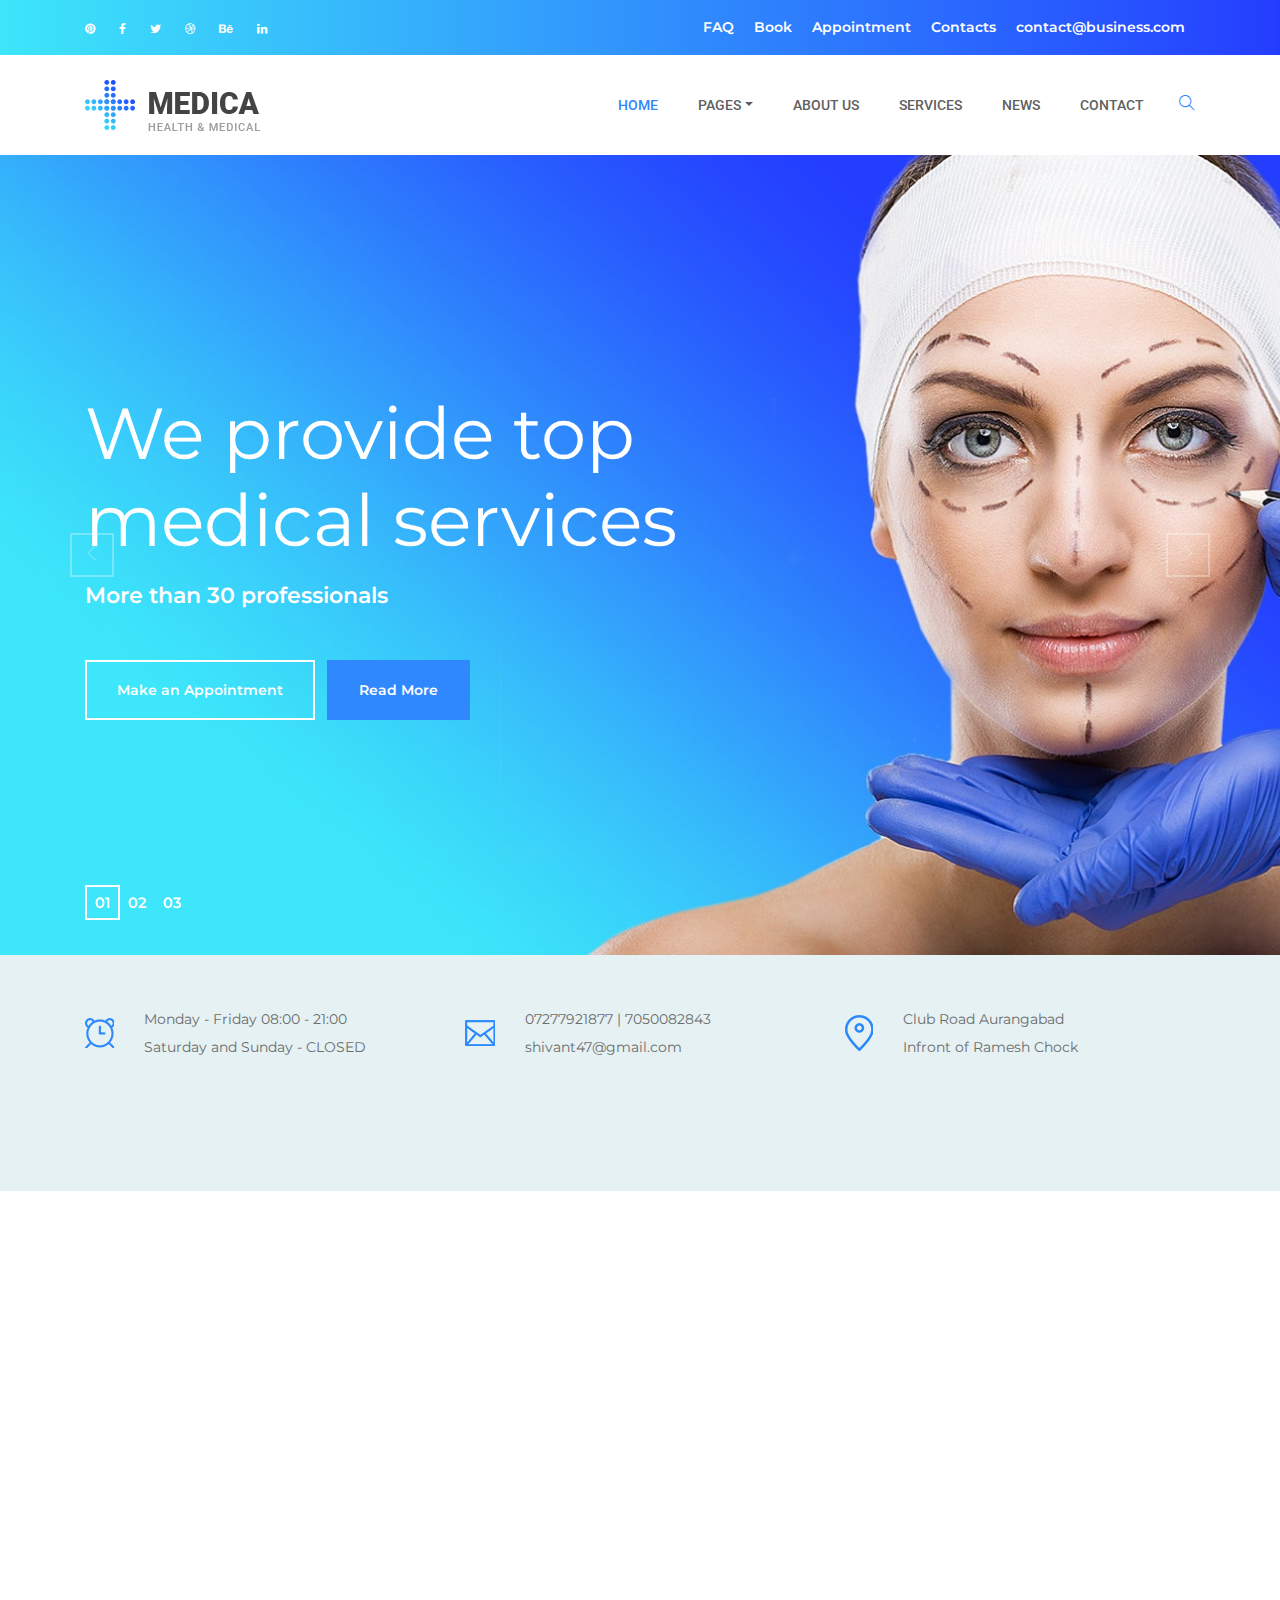
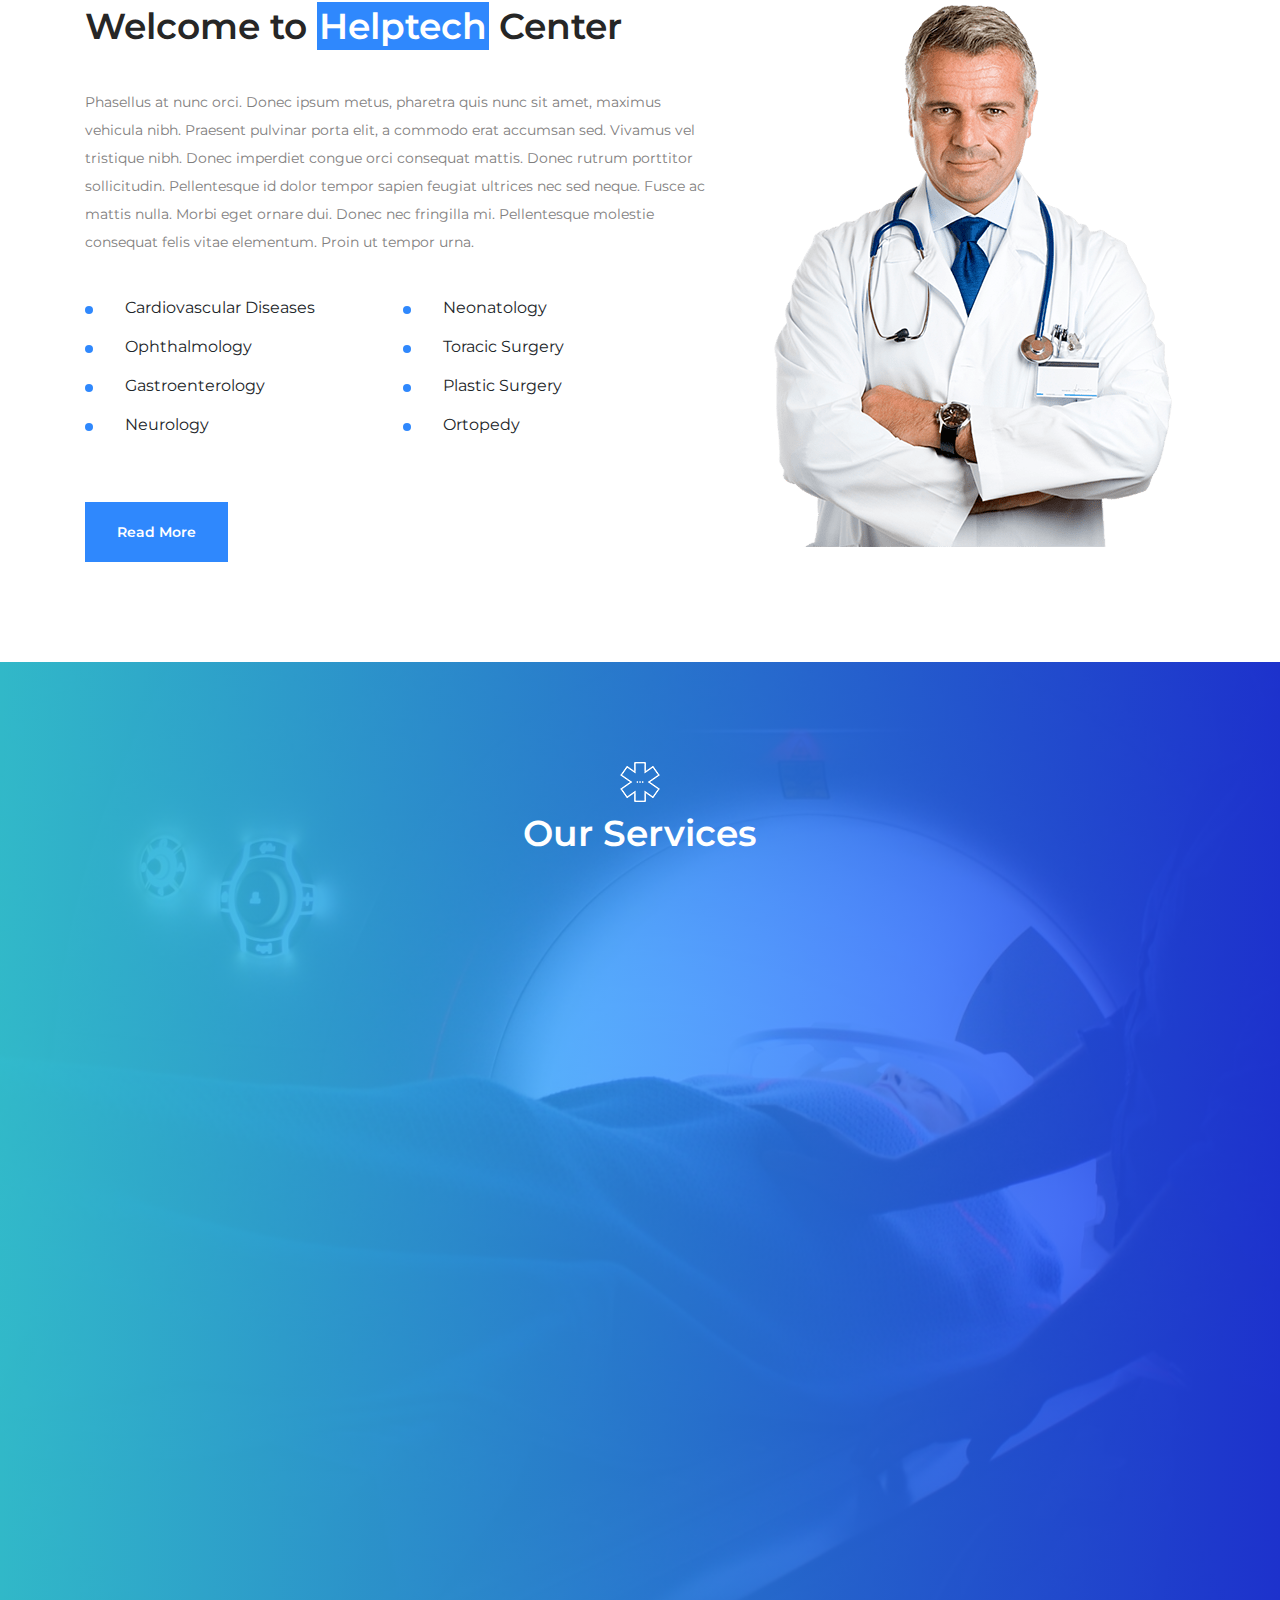
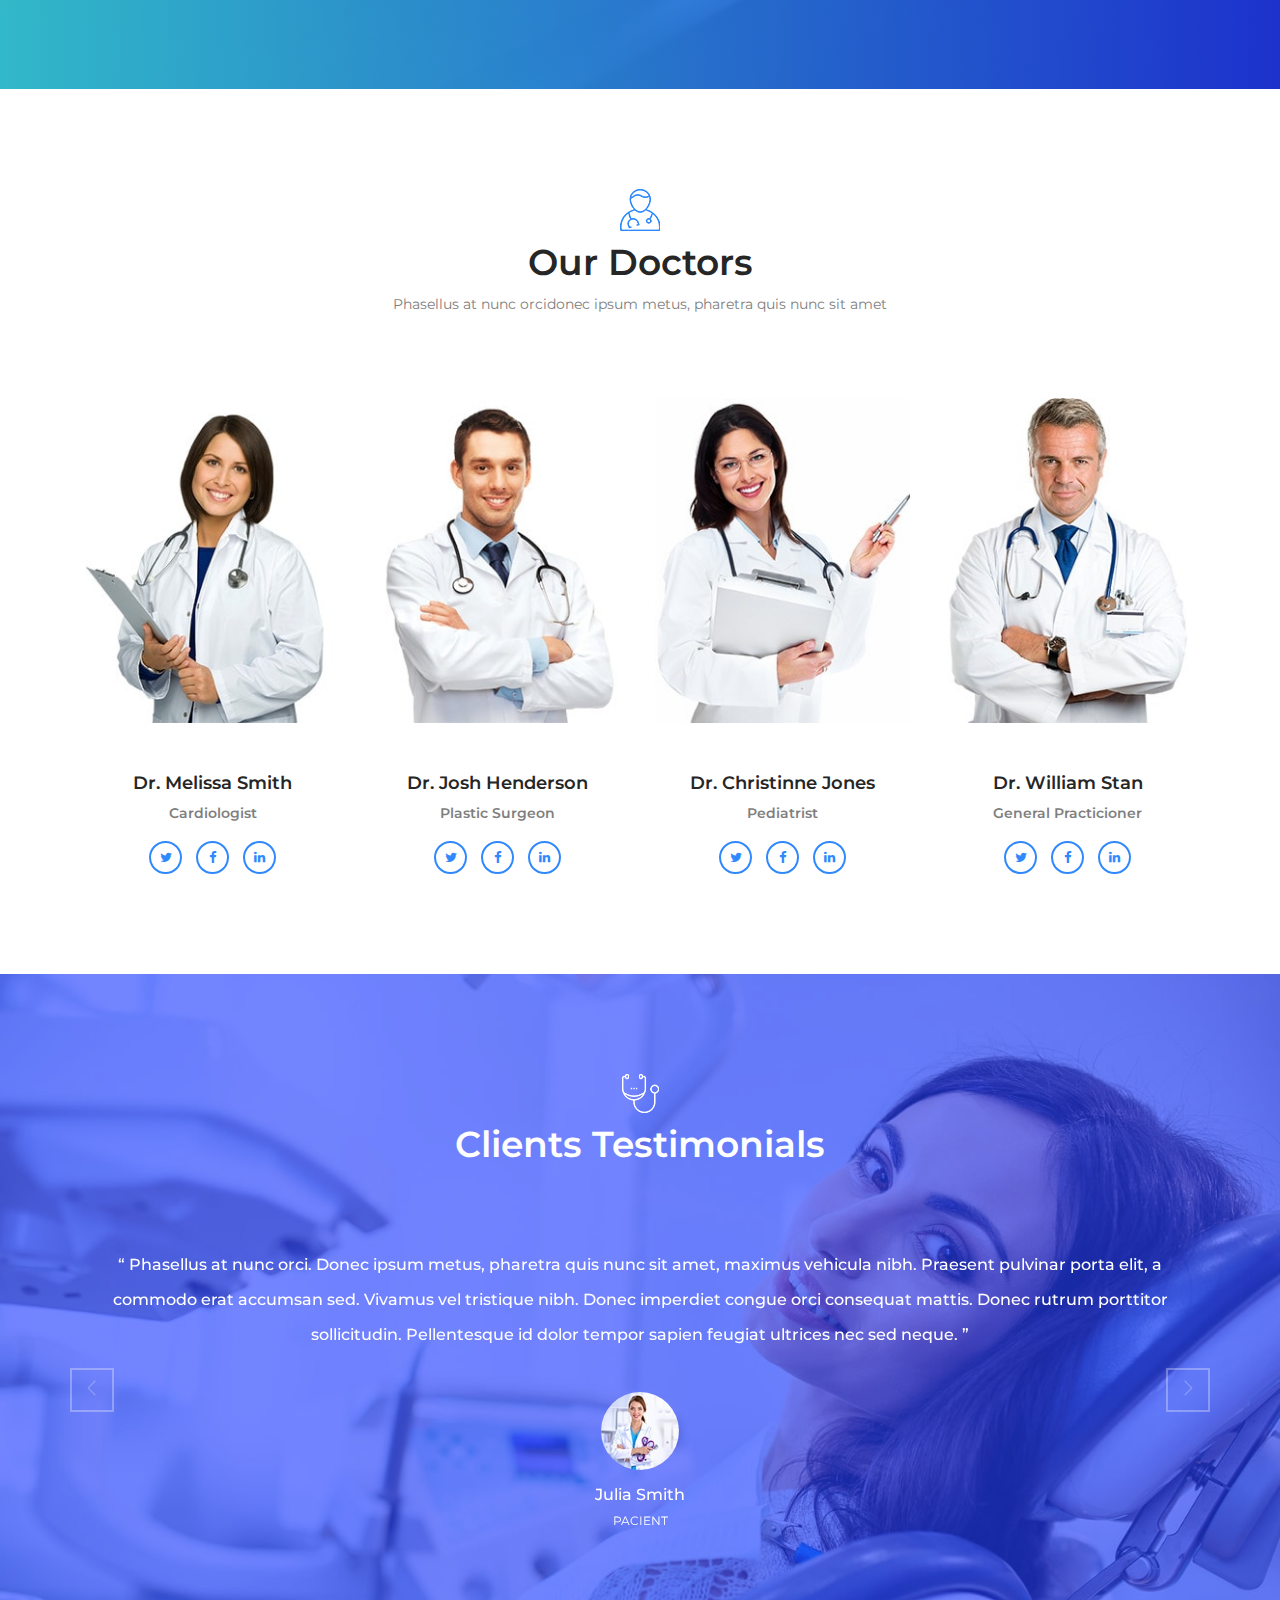
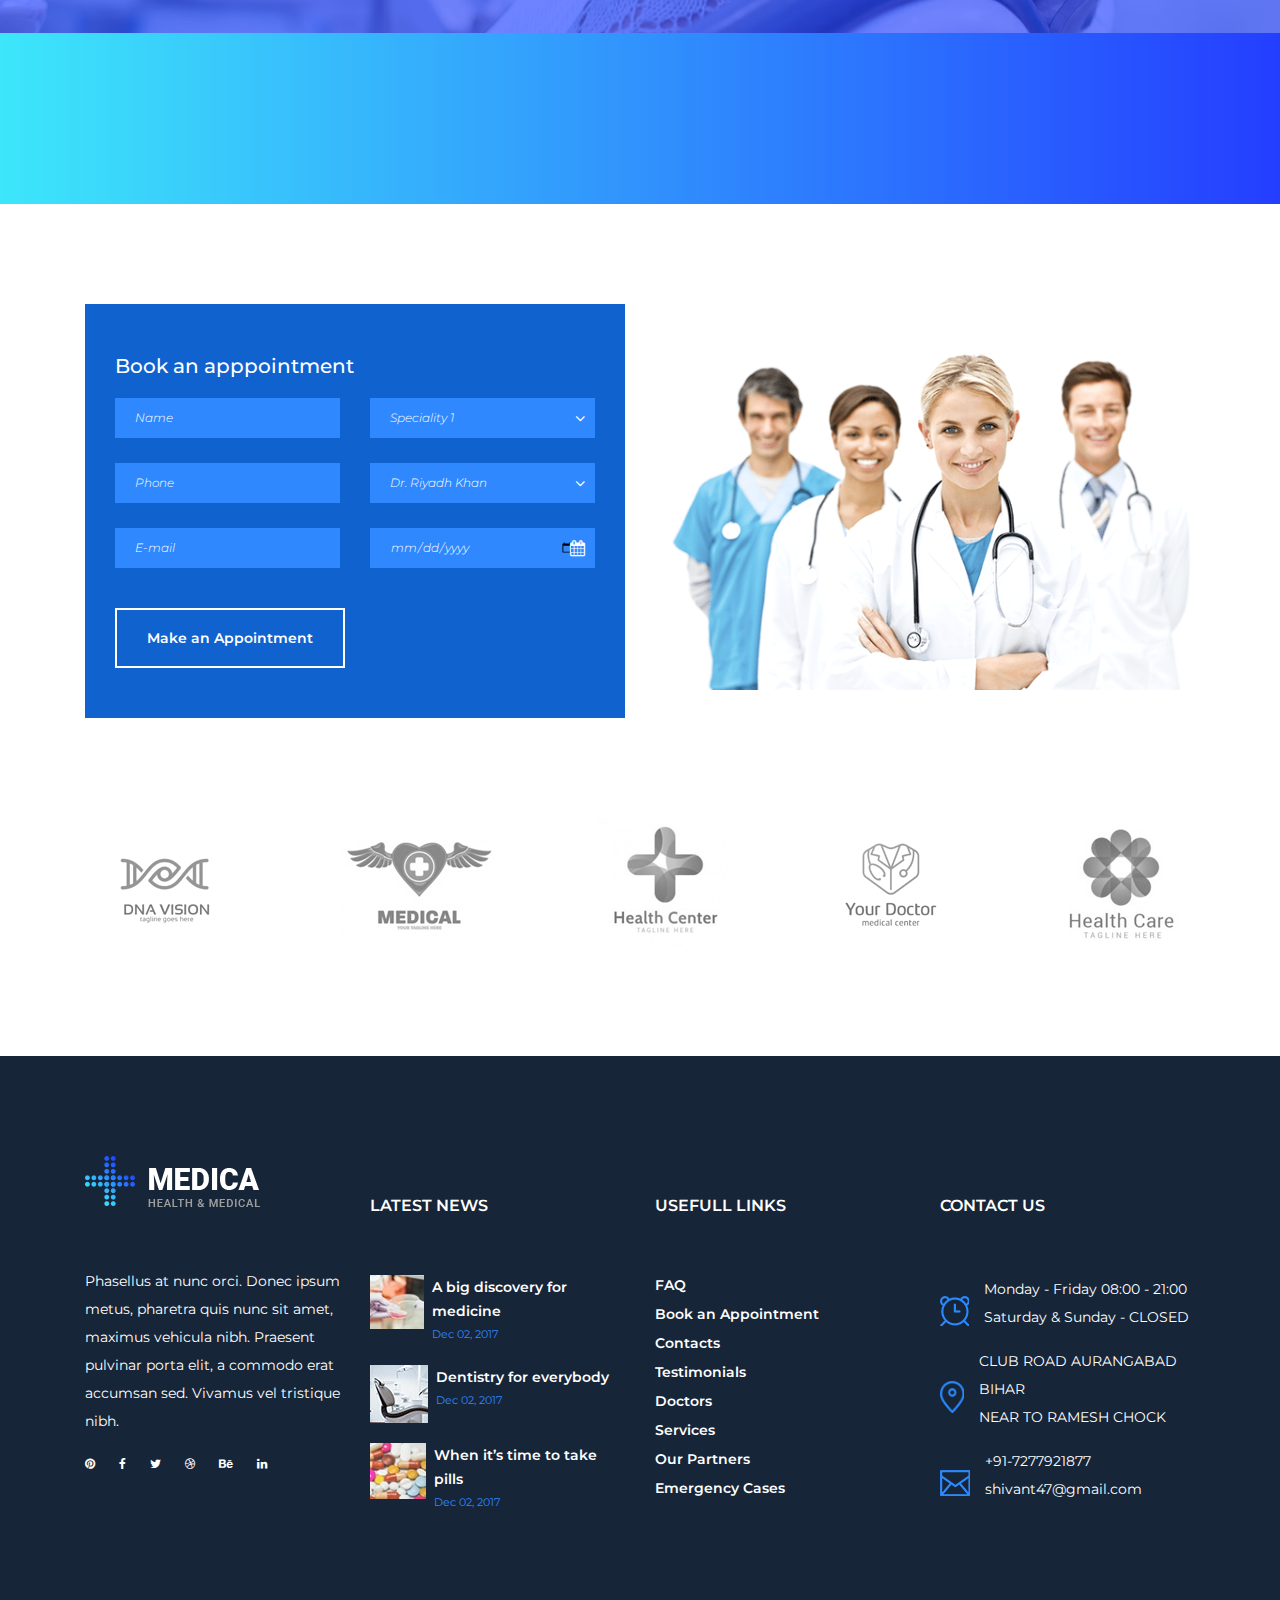
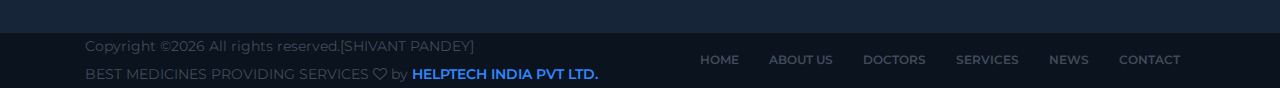
<file: index.html>
<!DOCTYPE html>
<html lang="en">

<head>
    <meta charset="UTF-8">
    <meta name="description" content="">
    <meta http-equiv="X-UA-Compatible" content="IE=edge">
    <meta name="viewport" content="width=device-width, initial-scale=1, shrink-to-fit=no">
    <!-- The above 4 meta tags *must* come first in the head; any other head content must come *after* these tags -->

    <!-- Title  -->
    <title>HELPTECH - Health & Medicine providing services </title>

    <!-- Favicon  -->
    <link rel="icon" href="img/core-img/favicon.ico">

    <!-- Core Style CSS -->
    <link rel="stylesheet" href="css/core-style.css">
    <link rel="stylesheet" href="style.css">

    <!-- Responsive CSS -->
    <link rel="stylesheet" href="css/responsive.css">

</head>

<body>
    <!-- Preloader -->
    <div id="preloader">
        <div class="medica-load"></div>
        <img src="img/core-img/plus.png" alt="logo">
    </div>

    <!-- ***** Header Area Start ***** -->
    <header class="header-area">
        <!-- Top Header Area -->
        <div class="top-header-area gradient-background">
            <div class="container h-100">
                <div class="row h-100">
                    <div class="col-12 h-100">
                        <div class="h-100 d-md-flex justify-content-between align-items-center">
                            <div class="top-header-social-info">
                                <a href="#" data-toggle="tooltip" data-placement="left" title="Pinterest"><i class="fa fa-pinterest" aria-hidden="true"></i></a>
                                <a href="#" data-toggle="tooltip" data-placement="left" title="Facebook"><i class="fa fa-facebook" aria-hidden="true"></i></a>
                                <a href="#" data-toggle="tooltip" data-placement="left" title="Twitter"><i class="fa fa-twitter" aria-hidden="true"></i></a>
                                <a href="#" data-toggle="tooltip" data-placement="left" title="Dribbble"><i class="fa fa-dribbble" aria-hidden="true"></i></a>
                                <a href="#" data-toggle="tooltip" data-placement="left" title="Behance"><i class="fa fa-behance" aria-hidden="true"></i></a>
                                <a href="#" data-toggle="tooltip" data-placement="left" title="Linkedin"><i class="fa fa-linkedin" aria-hidden="true"></i></a>
                            </div>
                            <div class="top-header-menu">
                                <nav class="top-menu">
                                    <ul>
                                        <li><a href="#">FAQ</a></li>
                                        <li><a href="#">Book</a></li>
                                        <li><a href="#">Appointment</a></li>
                                        <li><a href="#">Contacts</a></li>
                                        <li><a href="#">contact@business.com</a></li>
                                    </ul>
                                </nav>
                            </div>
                        </div>
                    </div>
                </div>
            </div>
        </div>
        <!-- Main Header Area -->
        <div class="main-header-area" id="stickyHeader">
            <div class="container h-100">
                <div class="row h-100 align-items-center">
                    <div class="col-12 h-100">
                        <div class="main-menu h-100">
                            <nav class="navbar h-100 navbar-expand-lg">
                                <!-- Logo Area  -->
                                <a class="navbar-brand" href="index.html"><img src="img/core-img/logo.png" alt="Logo"></a>

                                <button class="navbar-toggler" type="button" data-toggle="collapse" data-target="#medicaMenu" aria-controls="medicaMenu" aria-expanded="false" aria-label="Toggle navigation"><i class="fa fa-bars"></i> Menu</button>

                                <div class="collapse navbar-collapse" id="medicaMenu">
                                    <!-- Menu Area -->
                                    <ul class="navbar-nav ml-auto">
                                        <li class="nav-item active">
                                            <a class="nav-link" href="index.html">Home <span class="sr-only">(current)</span></a>
                                        </li>
                                        <li class="nav-item dropdown">
                                            <a class="nav-link dropdown-toggle" href="#" id="navbarDropdown" role="button" data-toggle="dropdown" aria-haspopup="true" aria-expanded="false">Pages</a>
                                            <div class="dropdown-menu" aria-labelledby="navbarDropdown">
                                                <a class="dropdown-item" href="index.html">Home</a>
                                                <a class="dropdown-item" href="about-us.html">About Us</a>
                                                <a class="dropdown-item" href="services.html">Services</a>
                                                <a class="dropdown-item" href="blog.html">News</a>
                                                <a class="dropdown-item" href="contact.html">Contact</a>
                                                <a class="dropdown-item" href="elements.html">Elements</a>
                                            </div>
                                        </li>
                                        <li class="nav-item">
                                            <a class="nav-link" href="about-us.html">About Us</a>
                                        </li>
                                        <li class="nav-item">
                                            <a class="nav-link" href="services.html">Services</a>
                                        </li>
                                        <li class="nav-item">
                                            <a class="nav-link" href="blog.html">News</a>
                                        </li>
                                        <li class="nav-item">
                                            <a class="nav-link" href="contact.html">Contact</a>
                                        </li>
                                    </ul>
                                    <!-- Search Form -->
                                    <div class="header-search-form ml-auto">
                                        <form action="#">
                                            <input type="search" class="form-control" placeholder="Input your keyword then press enter..." id="search" name="search">
                                            <input class="d-none" type="submit" value="submit">
                                        </form>
                                    </div>
                                    <!-- Search btn -->
                                    <div id="searchbtn">
                                        <i class="ti-search" aria-hidden="true"></i>
                                    </div>
                                </div>
                            </nav>
                        </div>
                    </div>
                </div>
            </div>
        </div>
    </header>
    <!-- ***** Header Area End ***** -->

    <!-- ***** Hero Area Start ***** -->
    <section class="hero-area">
        <div class="hero-slides owl-carousel">
            <!-- Single Hero Slide -->
            <div class="single-hero-slide height-800 bg-img" style="background-image: url(img/bg-img/hero1.jpg);">
                <div class="container h-100">
                    <div class="row h-100 align-items-center">
                        <div class="col-12">
                            <div class="hero-slides-content">
                                <h2 data-animation="fadeInUp" data-delay="100ms">We provide top <br>medical services</h2>
                                <h5 data-animation="fadeInUp" data-delay="400ms">More than 30 professionals</h5>
                                <div class="slide-btn-group mt-50" data-animation="fadeInUp" data-delay="700ms">
                                    <a href="#" class="btn medica-btn">Make an Appointment</a>
                                    <a href="#" class="btn medica-btn ml-2 btn-2">Read More</a>
                                </div>
                            </div>
                        </div>
                    </div>
                </div>
            </div>
            <!-- Single Hero Slide -->
            <div class="single-hero-slide height-800 bg-img" style="background-image: url(img/bg-img/hero1.jpg);">
                <div class="container h-100">
                    <div class="row h-100 align-items-center">
                        <div class="col-12">
                            <div class="hero-slides-content">
                                <h2 data-animation="fadeInUp" data-delay="100ms">We provide top <br>medical services</h2>
                                <h5 data-animation="fadeInUp" data-delay="400ms">More than 30 professionals</h5>
                                <div class="slide-btn-group mt-50" data-animation="fadeInUp" data-delay="700ms">
                                    <a href="#" class="btn medica-btn">Make an Appointment</a>
                                    <a href="#" class="btn medica-btn ml-2 btn-2">Read More</a>
                                </div>
                            </div>
                        </div>
                    </div>
                </div>
            </div>
            <!-- Single Hero Slide -->
            <div class="single-hero-slide height-800 bg-img" style="background-image: url(img/bg-img/hero1.jpg);">
                <div class="container h-100">
                    <div class="row h-100 align-items-center">
                        <div class="col-12">
                            <div class="hero-slides-content">
                                <h2 data-animation="fadeInUp" data-delay="100ms">We provide top <br>medical services</h2>
                                <h5 data-animation="fadeInUp" data-delay="400ms">More than 30 professionals</h5>
                                <div class="slide-btn-group mt-50" data-animation="fadeInUp" data-delay="700ms">
                                    <a href="#" class="btn medica-btn">Make an Appointment</a>
                                    <a href="#" class="btn medica-btn ml-2 btn-2">Read More</a>
                                </div>
                            </div>
                        </div>
                    </div>
                </div>
            </div>
        </div>
    </section>
    <!-- ***** Hero Area End ***** -->

    <!-- ***** Contact Info Area Start ***** -->
    <div class="medica-contact-info-area">
        <div class="container">
            <div class="row align-items-center justify-content-center">
                <div class="col-12 col-md-6 col-lg-4">
                    <div class="single-contact-info d-flex align-items-center">
                        <div class="contact-icon mr-30">
                            <img src="img/icons/alarm-clock.png" alt="">
                        </div>
                        <div class="contact-meta">
                            <p>Monday - Friday 08:00 - 21:00 <br> Saturday and Sunday - CLOSED</p>
                        </div>
                    </div>
                </div>
                <div class="col-12 col-md-6 col-lg-4">
                    <div class="single-contact-info d-flex align-items-center">
                        <div class="contact-icon mr-30">
                            <img src="img/icons/envelope.png" alt="">
                        </div>
                        <div class="contact-meta">
                            <p>07277921877 | 7050082843 <br> shivant47@gmail.com</p>
                        </div>
                    </div>
                </div>
                <div class="col-12 col-md-6 col-lg-4">
                    <div class="single-contact-info d-flex align-items-center">
                        <div class="contact-icon mr-30">
                            <img src="img/icons/map-pin.png" alt="">
                        </div>
                        <div class="contact-meta">
                            <p>Club Road Aurangabad <br>Infront of Ramesh Chock</p>
                        </div>
                    </div>
                </div>
            </div>
        </div>
    </div>
    <!-- ***** Contact Info Area End ***** -->

    <!-- ***** About Us Area Start ***** -->
    <section class="medica-about-us-area">
        <!-- Card Area -->
        <div class="medica-card-area">
            <div class="container">
                <div class="row no-gutters">
                    <div class="col-12 col-md-6 col-lg-4">
                        <div class="medica-emergency-card wow fadeInUp" data-wow-delay="0.2s">
                            <h5>For Emergencies</h5>
                            <h4>+91-7277921877</h4>
                            <a href="#">Read More</a>
                        </div>
                    </div>
                    <div class="col-12 col-md-6 col-lg-4">
                        <div class="medica-doctors-card wow fadeInUp" data-wow-delay="0.4s">
                            <h5>The Doctors</h5>
                            <p>Sit amet, consectetur adipisicing elit. Perferendis id explicabo quam quo nisi nihil ducimus, possimus. Lorem ipsum dolor sit amet, consectetur adipisicing elit. Lorem ipsum dolor sit amet, consectetur.</p>
                            <a href="#">Read More</a>
                        </div>
                    </div>
                    <div class="col-12 col-lg-4">
                        <div class="medica-appointment-card wow fadeInUp" data-wow-delay="0.6s">
                            <h5>Book an apppointment</h5>
                            <form action="#" method="post">
                                <div class="form-group">
                                    <input type="text" class="form-control text-white" name="name" id="name" placeholder="Name">
                                </div>
                                <div class="form-group">
                                    <input type="text" class="form-control" name="number" id="number" placeholder="Phone">
                                </div>
                                <div class="form-group">
                                    <input type="email" class="form-control" name="email" id="email" placeholder="E-mail">
                                </div>
                                <button type="submit" class="btn medica-btn mt-15">Make an Appointment</button>
                            </form>
                        </div>
                    </div>
                </div>
            </div>
        </div>
        <!-- About Contact -->
        <div class="medica-about-content section_padding_100">
            <div class="container">
                <div class="row">
                    <div class="col-12 col-lg-7">
                        <div class="medica-about-text">
                            <h2>Welcome to <span>Helptech</span> Center</h2>
                            <p>Phasellus at nunc orci. Donec ipsum metus, pharetra quis nunc sit amet, maximus vehicula nibh. Praesent pulvinar porta elit, a commodo erat accumsan sed. Vivamus vel tristique nibh. Donec imperdiet congue orci consequat mattis. Donec rutrum porttitor sollicitudin. Pellentesque id dolor tempor sapien feugiat ultrices nec sed neque. Fusce ac mattis nulla. Morbi eget ornare dui. Donec nec fringilla mi. Pellentesque molestie consequat felis vitae elementum. Proin ut tempor urna.</p>
                            <ul>
                                <li>Cardiovascular Diseases</li>
                                <li>Neonatology</li>
                                <li>Ophthalmology</li>
                                <li>Toracic Surgery</li>
                                <li>Gastroenterology</li>
                                <li>Plastic Surgery</li>
                                <li>Neurology</li>
                                <li>Ortopedy</li>
                            </ul>
                            <a href="#" class="btn medica-btn btn-2">Read More</a>
                        </div>
                    </div>
                    <div class="col-12 col-lg-5">
                        <div class="medica-about-thumbnail">
                            <img src="img/bg-img/doctor.png" alt="">
                        </div>
                    </div>
                </div>
            </div>
        </div>
    </section>
    <!-- ***** About Us Area End ***** -->

    <!-- ***** Services Area Start ***** -->
    <section class="medica-services-area section_padding_100 bg-img gradient-background-overlay" style="background-image: url(img/bg-img/service.jpg);">
        <div class="container">
            <div class="row">
                <div class="col-12">
                    <div class="section_heading white-heading">
                        <img src="img/icons/hospital2.png" alt="">
                        <h2>Our Services</h2>
                    </div>
                </div>
            </div>

            <div class="row">
                <div class="col-12 col-sm-6 col-lg-4">
                    <div class="single-service-area wow fadeInUp" data-wow-delay="0.2s">
                        <img src="img/icons/hospital.png" alt="">
                        <h5>Ambulatory Care</h5>
                        <p>Phasellus at nunc orci. Donec ipsum metus, pharetr a quis nunc sit amet, maximus vehicula nibh.</p>
                    </div>
                </div>
                <div class="col-12 col-sm-6 col-lg-4">
                    <div class="single-service-area wow fadeInUp" data-wow-delay="0.3s">
                        <img src="img/icons/blood.png" alt="">
                        <h5>Laboratory</h5>
                        <p>Phasellus at nunc orci. Donec ipsum metus, pharetr a quis nunc sit amet, maximus vehicula nibh.</p>
                    </div>
                </div>
                <div class="col-12 col-sm-6 col-lg-4">
                    <div class="single-service-area wow fadeInUp" data-wow-delay="0.4s">
                        <img src="img/icons/ambulance.png" alt="">
                        <h5>Ambulance Service</h5>
                        <p>Phasellus at nunc orci. Donec ipsum metus, pharetr a quis nunc sit amet, maximus vehicula nibh.</p>
                    </div>
                </div>
                <div class="col-12 col-sm-6 col-lg-4">
                    <div class="single-service-area wow fadeInUp" data-wow-delay="0.5s">
                        <img src="img/icons/nuclear.png" alt="">
                        <h5>Radiology</h5>
                        <p>Phasellus at nunc orci. Donec ipsum metus, pharetr a quis nunc sit amet, maximus vehicula nibh.</p>
                    </div>
                </div>
                <div class="col-12 col-sm-6 col-lg-4">
                    <div class="single-service-area wow fadeInUp" data-wow-delay="0.6s">
                        <img src="img/icons/emergency-call.png" alt="">
                        <h5>Emergency Care</h5>
                        <p>Phasellus at nunc orci. Donec ipsum metus, pharetr a quis nunc sit amet, maximus vehicula nibh.</p>
                    </div>
                </div>
                <div class="col-12 col-sm-6 col-lg-4 wow fadeInUp" data-wow-delay="0.7s">
                    <div class="single-service-area">
                        <img src="img/icons/medicine.png" alt="">
                        <h5>Pharmacy</h5>
                        <p>Phasellus at nunc orci. Donec ipsum metus, pharetr a quis nunc sit amet, maximus vehicula nibh.</p>
                    </div>
                </div>

                <div class="col-12 text-center wow fadeInUp" data-wow-delay="0.9s">
                    <a href="#" class="btn medica-btn">See All Services</a>
                </div>
            </div>
        </div>
    </section>
    <!-- ***** Services Area End ***** -->

    <!-- ***** Doctors Area Start ***** -->
    <section class="medica-doctors-area section_padding_100_20">
        <div class="container">
            <div class="row">
                <div class="col-12">
                    <div class="section_heading">
                        <img src="img/icons/doctor.png" alt="">
                        <h2>Our Doctors</h2>
                        <p>Phasellus at nunc orcidonec ipsum metus, pharetra quis nunc sit amet</p>
                    </div>
                </div>
            </div>

            <div class="row">
                <div class="col-12 col-sm-6 col-lg-3">
                    <div class="single-doctor-area">
                        <div class="doctor-thumbnail">
                            <img src="img/bg-img/d1.jpg" alt="">
                        </div>
                        <div class="doctor-meta">
                            <h5>Dr. Melissa Smith</h5>
                            <h6>Cardiologist</h6>
                            <div class="doctor-social-info">
                                <a href="#"><i class="fa fa-twitter"></i></a>
                                <a href="#"><i class="fa fa-facebook"></i></a>
                                <a href="#"><i class="fa fa-linkedin"></i></a>
                            </div>
                        </div>
                    </div>
                </div>
                <div class="col-12 col-sm-6 col-lg-3">
                    <div class="single-doctor-area">
                        <div class="doctor-thumbnail">
                            <img src="img/bg-img/d2.jpg" alt="">
                        </div>
                        <div class="doctor-meta">
                            <h5>Dr. Josh Henderson</h5>
                            <h6>Plastic Surgeon</h6>
                            <div class="doctor-social-info">
                                <a href="#"><i class="fa fa-twitter"></i></a>
                                <a href="#"><i class="fa fa-facebook"></i></a>
                                <a href="#"><i class="fa fa-linkedin"></i></a>
                            </div>
                        </div>
                    </div>
                </div>
                <div class="col-12 col-sm-6 col-lg-3">
                    <div class="single-doctor-area">
                        <div class="doctor-thumbnail">
                            <img src="img/bg-img/d3.jpg" alt="">
                        </div>
                        <div class="doctor-meta">
                            <h5>Dr. Christinne Jones</h5>
                            <h6>Pediatrist</h6>
                            <div class="doctor-social-info">
                                <a href="#"><i class="fa fa-twitter"></i></a>
                                <a href="#"><i class="fa fa-facebook"></i></a>
                                <a href="#"><i class="fa fa-linkedin"></i></a>
                            </div>
                        </div>
                    </div>
                </div>
                <div class="col-12 col-sm-6 col-lg-3">
                    <div class="single-doctor-area">
                        <div class="doctor-thumbnail">
                            <img src="img/bg-img/d4.jpg" alt="">
                        </div>
                        <div class="doctor-meta">
                            <h5>Dr. William Stan</h5>
                            <h6>General Practicioner</h6>
                            <div class="doctor-social-info">
                                <a href="#"><i class="fa fa-twitter"></i></a>
                                <a href="#"><i class="fa fa-facebook"></i></a>
                                <a href="#"><i class="fa fa-linkedin"></i></a>
                            </div>
                        </div>
                    </div>
                </div>
            </div>
        </div>
    </section>
    <!-- ***** Doctors Area End ***** -->

    <!-- ***** Testimonials Area Start ***** -->
    <section class="medica-testimonials-area section_padding_100 bg-img background-overlay" style="background-image: url(img/bg-img/hero2.jpg);">
        <div class="container">
            <div class="row">
                <div class="col-12">
                    <div class="section_heading white-heading">
                        <img src="img/icons/stethoscope.png" alt="">
                        <h2>Clients Testimonials</h2>
                    </div>
                </div>
            </div>
        </div>

        <div class="testimonials-slider owl-carousel">
            <!-- Single Testimonials Slide -->
            <div class="single-testimonial-slide">
                <div class="container">
                    <div class="row">
                        <div class="col-12">
                            <h6>“ Phasellus at nunc orci. Donec ipsum metus, pharetra quis nunc sit amet, maximus vehicula nibh. Praesent pulvinar porta elit, a commodo erat accumsan sed. Vivamus vel tristique nibh. Donec imperdiet congue orci consequat mattis. Donec rutrum porttitor sollicitudin. Pellentesque id dolor tempor sapien feugiat ultrices nec sed neque. ”</h6>
                            <div class="testimonial-given-author-info">
                                <img src="img/bg-img/testimonials2.jpg" alt="">
                                <h6>Julia Smith</h6>
                                <p>Pacient</p>
                            </div>
                        </div>
                    </div>
                </div>
            </div>
            <!-- Single Testimonials Slide -->
            <div class="single-testimonial-slide">
                <div class="container">
                    <div class="row">
                        <div class="col-12">
                            <h6>“ Phasellus at nunc orci. Donec ipsum metus, pharetra quis nunc sit amet, maximus vehicula nibh. Praesent pulvinar porta elit, a commodo erat accumsan sed. Vivamus vel tristique nibh. Donec imperdiet congue orci consequat mattis. Donec rutrum porttitor sollicitudin. Pellentesque id dolor tempor sapien feugiat ultrices nec sed neque. ”</h6>
                            <div class="testimonial-given-author-info">
                                <img src="img/bg-img/testimonials2.jpg" alt="">
                                <h6>Julia Smith</h6>
                                <p>Pacient</p>
                            </div>
                        </div>
                    </div>
                </div>
            </div>
            <!-- Single Testimonials Slide -->
            <div class="single-testimonial-slide">
                <div class="container">
                    <div class="row">
                        <div class="col-12">
                            <h6>“ Phasellus at nunc orci. Donec ipsum metus, pharetra quis nunc sit amet, maximus vehicula nibh. Praesent pulvinar porta elit, a commodo erat accumsan sed. Vivamus vel tristique nibh. Donec imperdiet congue orci consequat mattis. Donec rutrum porttitor sollicitudin. Pellentesque id dolor tempor sapien feugiat ultrices nec sed neque. ”</h6>
                            <div class="testimonial-given-author-info">
                                <img src="img/bg-img/testimonials2.jpg" alt="">
                                <h6>Julia Smith</h6>
                                <p>Pacient</p>
                            </div>
                        </div>
                    </div>
                </div>
            </div>
        </div>
    </section>
    <!-- ***** Testimonials Area End ***** -->

    <!-- ***** CTA Area Start ***** -->
    <section class="medica-call-to-action section_padding_50_0 gradient-background">
        <div class="container">
            <div class="row">
                <!-- Single Cool Fact-->
                <div class="col-12 col-sm-6 col-lg-3">
                    <div class="single-cool-fact wow fadeIn" data-wow-delay="0.2s">
                        <div class="counter-area">
                            <h2><span class="counter">8723</span></h2>
                            <h6>Pacients since opening</h6>
                        </div>
                    </div>
                </div>
                <!-- Single Cool Fact-->
                <div class="col-12 col-sm-6 col-lg-3">
                    <div class="single-cool-fact wow fadeIn" data-wow-delay="0.6s">
                        <div class="counter-area">
                            <h2><span class="counter">120</span></h2>
                            <h6>Specialist Doctors </h6>
                        </div>
                    </div>
                </div>
                <!-- Single Cool Fact-->
                <div class="col-12 col-sm-6 col-lg-3">
                    <div class="single-cool-fact wow fadeIn" data-wow-delay="1s">
                        <div class="counter-area">
                            <h2><span class="counter">12</span></h2>
                            <h6>Years of Experience</h6>
                        </div>
                    </div>
                </div>
                <!-- Single Cool Fact-->
                <div class="col-12 col-sm-6 col-lg-3">
                    <div class="single-cool-fact wow fadeIn" data-wow-delay="1.4s">
                        <div class="counter-area">
                            <h2><span class="counter">83</span></h2>
                            <h6>Pro Bono Works</h6>
                        </div>
                    </div>
                </div>
            </div>
        </div>
    </section>
    <!-- ***** CTA Area End ***** -->

    <!-- ***** Appointment Area Start ***** -->
    <section class="medica-book-an-appointment-area section_padding_100_0">
        <div class="container">
            <div class="row align-items-center">
                <div class="col-12 col-lg-6">
                    <div class="medica-appointment-card">
                        <h5>Book an apppointment</h5>

                        <form action="#" method="post">
                            <div class="row">
                                <div class="col-12 col-md-6">
                                    <div class="form-group">
                                        <input type="text" class="form-control text-white" name="name" id="appointmentName" placeholder="Name">
                                    </div>
                                </div>
                                <div class="col-12 col-md-6">
                                    <div class="form-group">
                                        <i class="fa fa-angle-down" aria-hidden="true"></i>
                                        <select class="form-control" id="speciality">
                                            <option>Speciality 1</option>
                                            <option>Speciality 2</option>
                                            <option>Speciality 3</option>
                                            <option>Speciality 4</option>
                                            <option>Speciality 5</option>
                                        </select>
                                    </div>
                                </div>
                                <div class="col-12 col-md-6">
                                    <div class="form-group">
                                        <input type="text" class="form-control" name="number" id="appointmentNumber" placeholder="Phone">
                                    </div>
                                </div>
                                <div class="col-12 col-md-6">
                                    <div class="form-group">
                                        <i class="fa fa-angle-down" aria-hidden="true"></i>
                                        <select class="form-control" id="doctors">
                                            <option>Dr. Riyadh Khan</option>
                                            <option>Dr. Kumkum Rashid</option>
                                            <option>Dr. Lim Sarah</option>
                                        </select>
                                    </div>
                                </div>
                                <div class="col-12 col-md-6">
                                    <div class="form-group">
                                        <input type="email" class="form-control" name="email" id="appointmentEmail" placeholder="E-mail">
                                    </div>
                                </div>
                                <div class="col-12 col-md-6">
                                    <div class="form-group">
                                        <i class="fa fa-calendar" aria-hidden="true"></i>
                                        <input type="date" class="form-control" name="date" id="date">
                                    </div>
                                </div>
                                <div class="col-12">
                                    <button type="submit" class="btn medica-btn mt-15">Make an Appointment</button>
                                </div>
                            </div>
                        </form>
                    </div>
                </div>

                <div class="col-12 col-lg-6">
                    <div class="medica-appointment-thumb">
                        <img src="img/bg-img/medical1.png" alt="">
                    </div>
                </div>
            </div>
        </div>
    </section>
    <!-- ***** Appointment Area End ***** -->

    <!-- ***** Partners Area Start ***** -->
    <div class="medica-our-partners-area section_padding_100">
        <div class="container">
            <div class="row">
                <div class="col-12">
                    <div class="our-partners-logo d-flex align-items-center justify-content-between">
                        <a href="#"><img src="img/partners-img/1.png" alt=""></a>
                        <a href="#"><img src="img/partners-img/2.png" alt=""></a>
                        <a href="#"><img src="img/partners-img/3.png" alt=""></a>
                        <a href="#"><img src="img/partners-img/4.png" alt=""></a>
                        <a href="#"><img src="img/partners-img/5.png" alt=""></a>
                    </div>
                </div>
            </div>
        </div>
    </div>
    <!-- ***** Partners Area End ***** -->

    <!-- ***** Footer Area Start ***** -->
    <footer class="footer-area">
        <!-- Main Footer Area -->
        <div class="main-footer-area section_padding_100 bg-default">
            <div class="container">
                <div class="row">
                    <div class="col-12 col-sm-6 col-xl-3">
                        <div class="footer-widget-area">
                            <div class="footer-logo">
                                <img src="img/core-img/footer-logo.png" alt="">
                            </div>
                            <p>Phasellus at nunc orci. Donec ipsum metus, pharetra quis nunc sit amet, maximus vehicula nibh. Praesent pulvinar porta elit, a commodo erat accumsan sed. Vivamus vel tristique nibh.</p>
                            <div class="footer-social-info">
                                <a href="#" data-toggle="tooltip" data-placement="top" title="Pinterest"><i class="fa fa-pinterest" aria-hidden="true"></i></a>
                                <a href="#" data-toggle="tooltip" data-placement="top" title="Facebook"><i class="fa fa-facebook" aria-hidden="true"></i></a>
                                <a href="#" data-toggle="tooltip" data-placement="top" title="Twitter"><i class="fa fa-twitter" aria-hidden="true"></i></a>
                                <a href="#" data-toggle="tooltip" data-placement="top" title="Dribbble"><i class="fa fa-dribbble" aria-hidden="true"></i></a>
                                <a href="#" data-toggle="tooltip" data-placement="top" title="Behance"><i class="fa fa-behance" aria-hidden="true"></i></a>
                                <a href="#" data-toggle="tooltip" data-placement="top" title="Linkedin"><i class="fa fa-linkedin" aria-hidden="true"></i></a>
                            </div>
                        </div>
                    </div>
                    <div class="col-12 col-sm-6 col-xl-3">
                        <div class="footer-widget-area">
                            <div class="widget-title">
                                <h6>Latest News</h6>
                            </div>
                            <div class="widget-blog-post">
                                <!-- Single Blog Post -->
                                <div class="widget-single-blog-post d-flex">
                                    <div class="widget-post-thumbnail pr-2">
                                        <img src="img/bg-img/fp1.jpg" alt="">
                                    </div>
                                    <div class="widget-post-content">
                                        <a href="#">A big discovery for medicine</a>
                                        <p>Dec 02, 2017</p>
                                    </div>
                                </div>
                                <!-- Single Blog Post -->
                                <div class="widget-single-blog-post d-flex">
                                    <div class="widget-post-thumbnail pr-2">
                                        <img src="img/bg-img/fp2.jpg" alt="">
                                    </div>
                                    <div class="widget-post-content">
                                        <a href="#">Dentistry for everybody</a>
                                        <p>Dec 02, 2017</p>
                                    </div>
                                </div>
                                <!-- Single Blog Post -->
                                <div class="widget-single-blog-post d-flex">
                                    <div class="widget-post-thumbnail pr-2">
                                        <img src="img/bg-img/fp3.jpg" alt="">
                                    </div>
                                    <div class="widget-post-content">
                                        <a href="#">When it’s time to take pills</a>
                                        <p>Dec 02, 2017</p>
                                    </div>
                                </div>
                            </div>
                        </div>
                    </div>
                    <div class="col-12 col-sm-6 col-xl-3">
                        <div class="footer-widget-area">
                            <div class="widget-title">
                                <h6>Usefull links</h6>
                            </div>
                            <ul>
                                <li><a href="#">FAQ</a></li>
                                <li><a href="#">Book an Appointment</a></li>
                                <li><a href="#">Contacts</a></li>
                                <li><a href="#">Testimonials</a></li>
                                <li><a href="#">Doctors</a></li>
                                <li><a href="#">Services</a></li>
                                <li><a href="#">Our Partners</a></li>
                                <li><a href="#">Emergency Cases</a></li>
                            </ul>
                        </div>
                    </div>
                    <div class="col-12 col-sm-6 col-xl-3">
                        <div class="footer-widget-area">
                            <div class="widget-title">
                                <h6>contact us</h6>
                            </div>

                            <div class="widget-contact">
                                <!-- Single Contact Info -->
                                <div class="widget-single-contact d-flex align-items-center">
                                    <div class="widget-contact-thumbnail mr-15">
                                        <img src="img/icons/alarm-clock.png" alt="">
                                    </div>
                                    <div class="widget-contact-info">
                                        <p>Monday - Friday 08:00 - 21:00 <br>Saturday &amp; Sunday - CLOSED</p>
                                    </div>
                                </div>
                                <!-- Single Contact Info -->
                                <div class="widget-single-contact d-flex align-items-center">
                                    <div class="widget-contact-thumbnail mr-15">
                                        <img src="img/icons/map-pin.png" alt="">
                                    </div>
                                    <div class="widget-contact-info">
                                        <p>CLUB ROAD AURANGABAD BIHAR<br>NEAR TO RAMESH CHOCK</p>
                                    </div>
                                </div>
                                <!-- Single Contact Info -->
                                <div class="widget-single-contact d-flex align-items-center">
                                    <div class="widget-contact-thumbnail mr-15">
                                        <img src="img/icons/envelope.png" alt="">
                                    </div>
                                    <div class="widget-contact-info">
                                        <p>+91-7277921877 <br>shivant47@gmail.com</p>
                                    </div>
                                </div>
                            </div>
                        </div>
                    </div>
                </div>
            </div>
        </div>
        <!-- Bottom Footer Area -->
        <div class="bottom-footer-area">
            <div class="container h-100">
                <div class="row h-100">
                    <div class="col-12 h-100">
                        <div class="bottom-footer-content h-100 d-md-flex align-items-center justify-content-between">
                           
                            <div class="copywrite-text">
                                <p>
Copyright &copy;<script>document.write(new Date().getFullYear());</script> All rights reserved.[SHIVANT PANDEY] <BR> BEST MEDICINES PROVIDING SERVICES <i class="fa fa-heart-o" aria-hidden="true"></i> by <a href="https://colorlib.com" target="_blank">HELPTECH INDIA PVT LTD.</a>

</p>
                            </div>
                            <!-- Footer Menu -->
                            <div class="footer-menu">
                                <nav>
                                    <ul>
                                        <li><a href="#">Home</a></li>
                                        <li><a href="#">About Us</a></li>
                                        <li><a href="#">Doctors</a></li>
                                        <li><a href="#">Services</a></li>
                                        <li><a href="#">News</a></li>
                                        <li><a href="#">Contact</a></li>
                                    </ul>
                                </nav>
                            </div>
                        </div>
                    </div>
                </div>
            </div>
        </div>
    </footer>
    <!-- ***** Footer Area End ***** -->

    <!-- jQuery (Necessary for All JavaScript Plugins) -->
    <script src="js/jquery/jquery-2.2.4.min.js"></script>
    <!-- Popper js -->
    <script src="js/popper.min.js"></script>
    <!-- Bootstrap js -->
    <script src="js/bootstrap.min.js"></script>
    <!-- Plugins js -->
    <script src="js/plugins.js"></script>
    <!-- Active js -->
    <script src="js/active.js"></script>

</body>

</html>
</file>
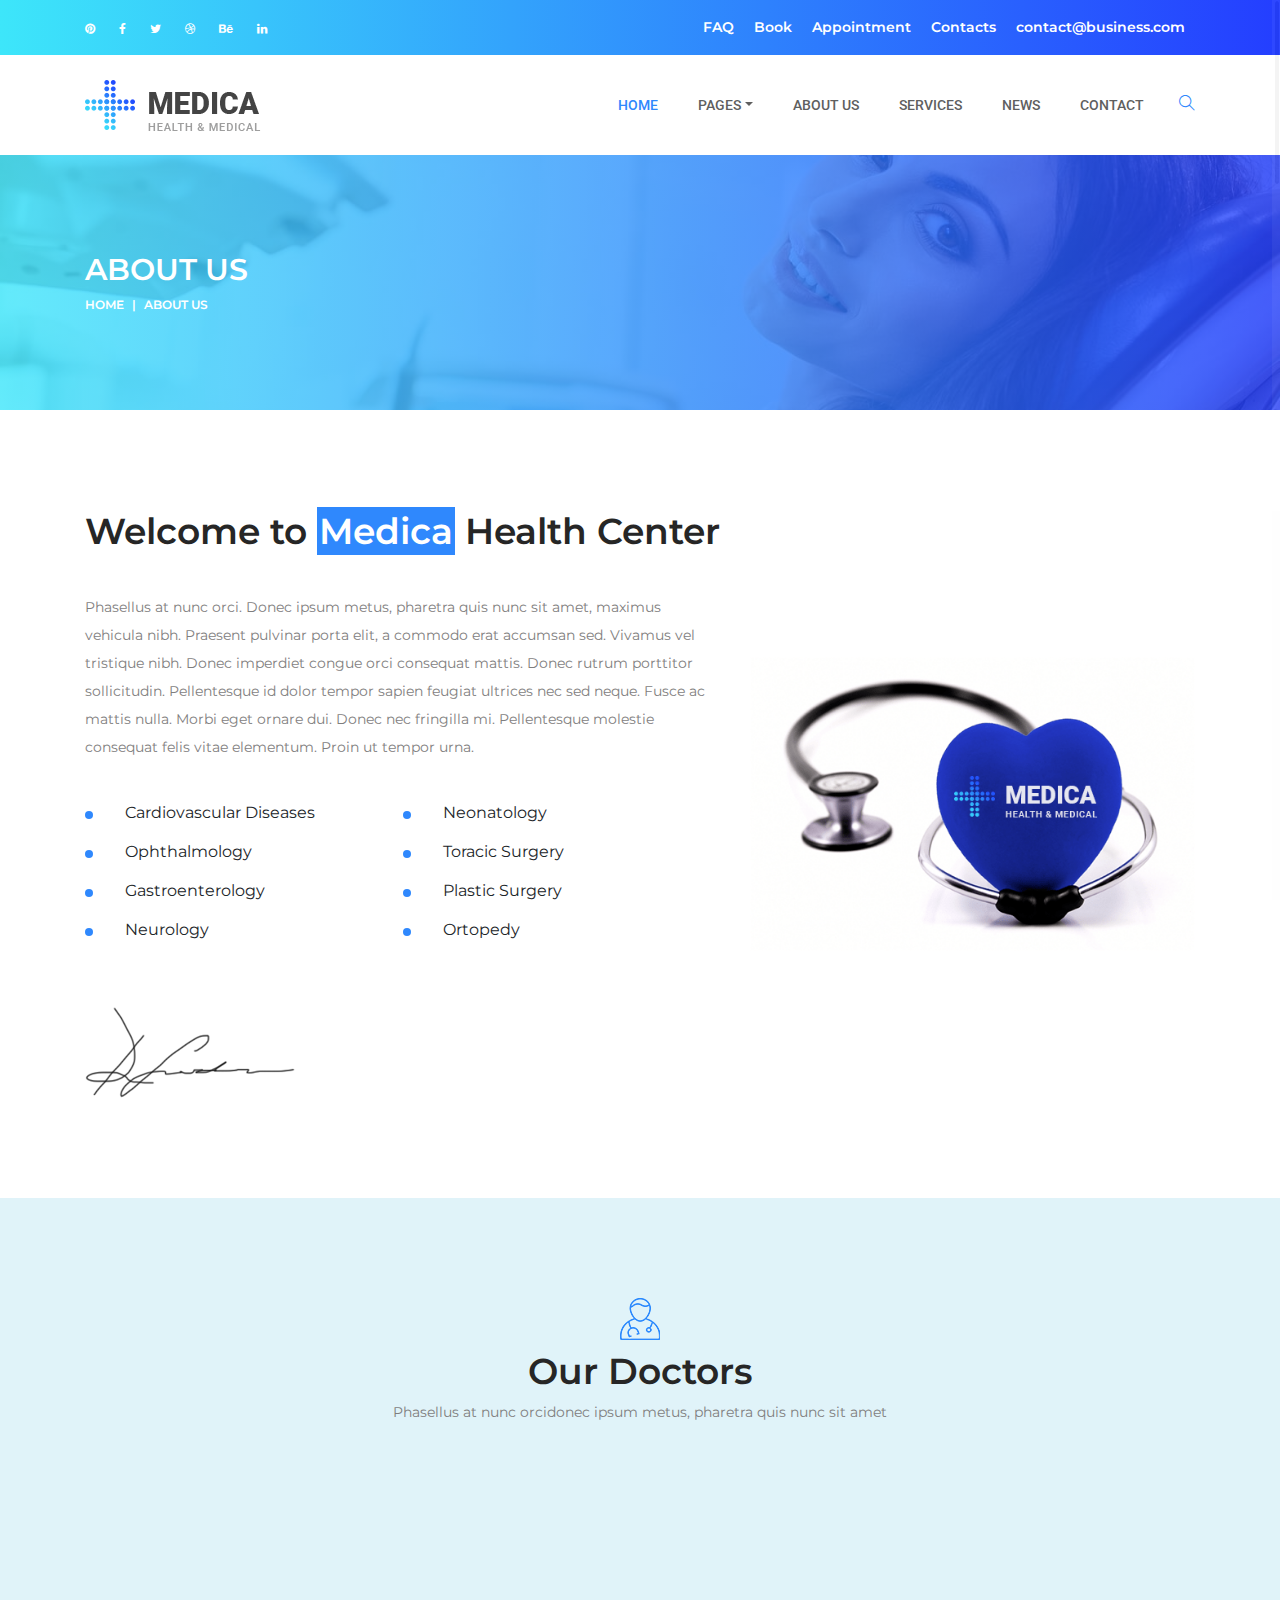
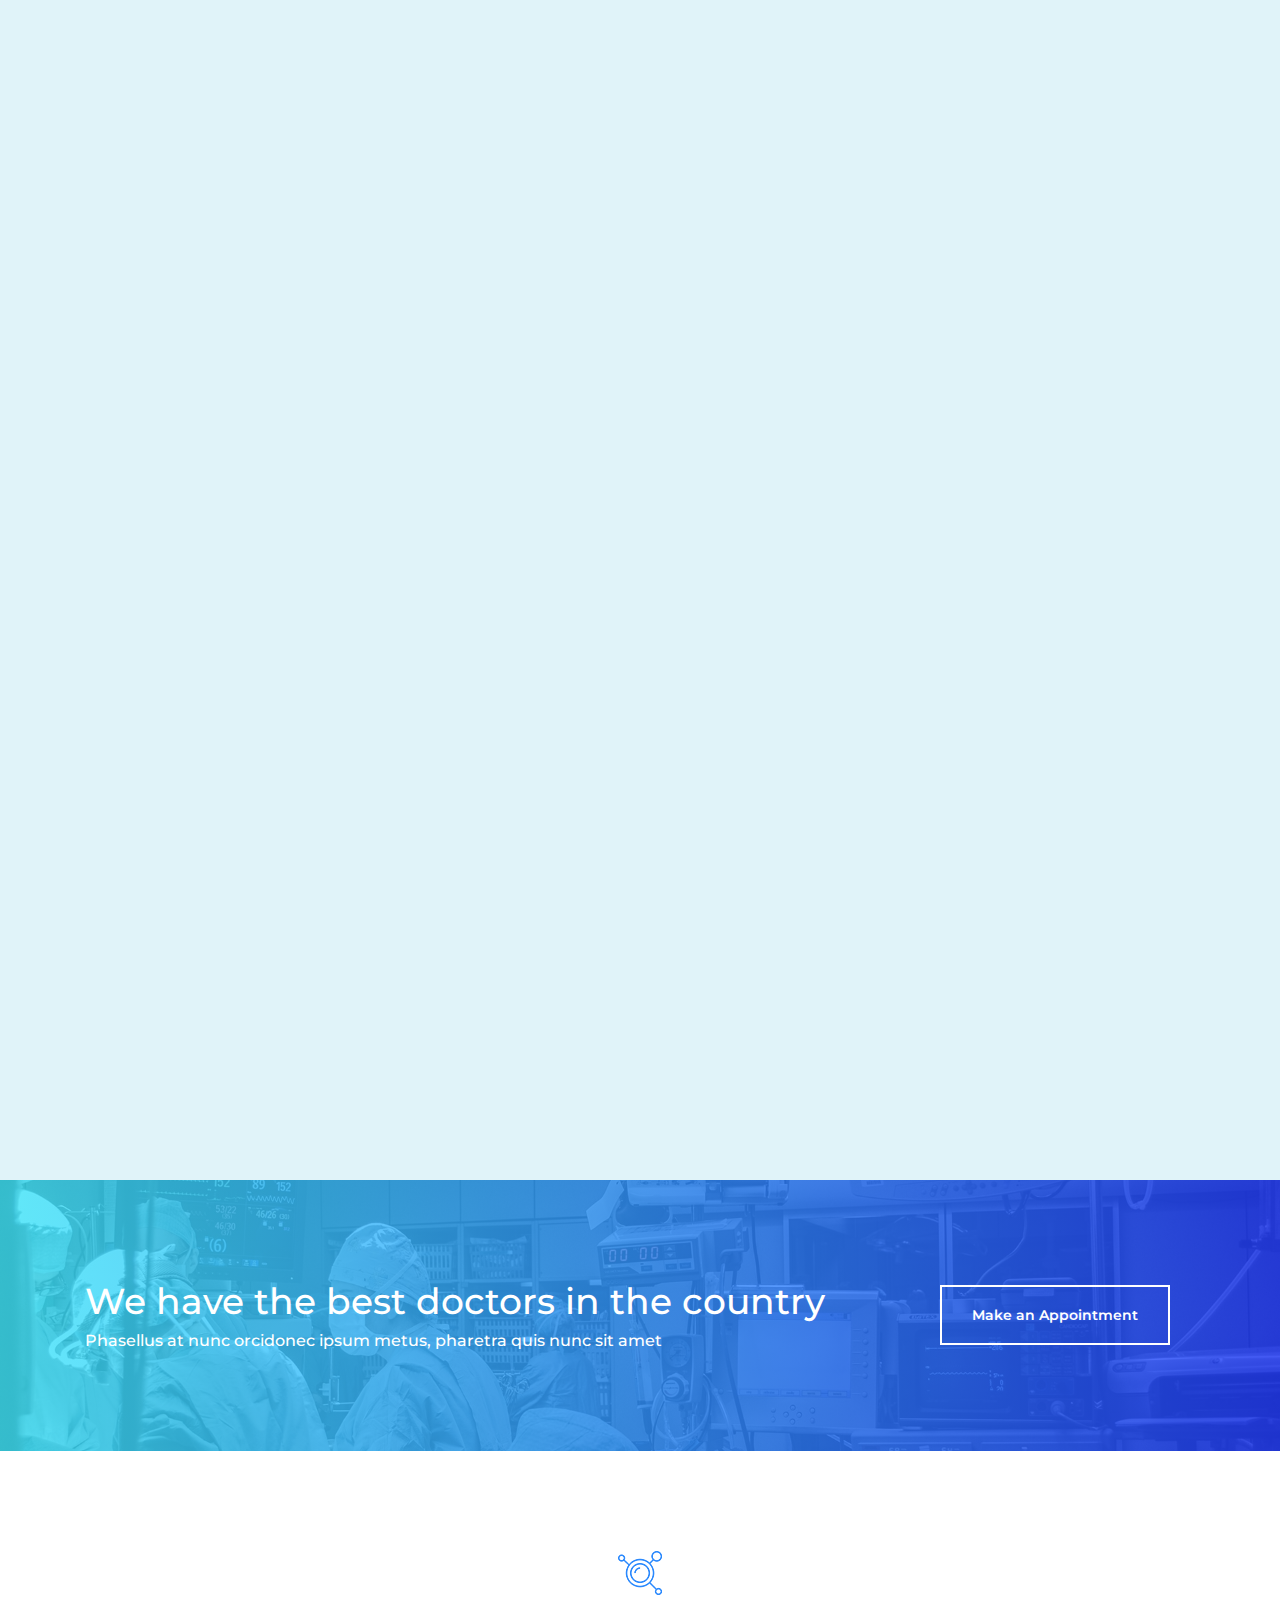
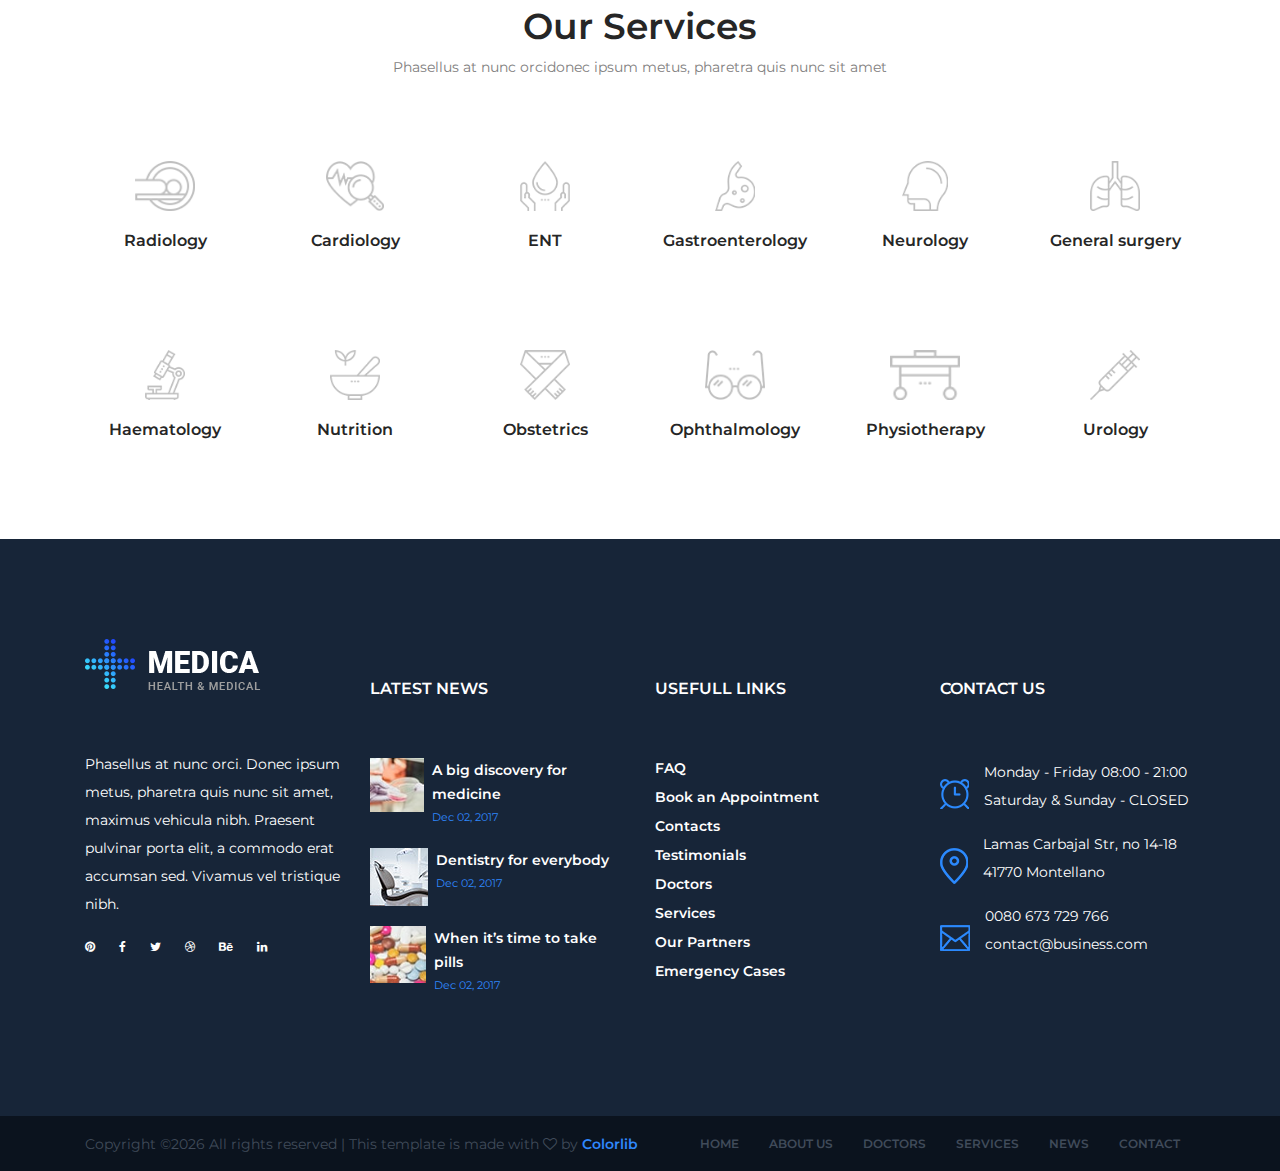
<file: about-us.html>
<!DOCTYPE html>
<html lang="en">

<head>
    <meta charset="UTF-8">
    <meta name="description" content="">
    <meta http-equiv="X-UA-Compatible" content="IE=edge">
    <meta name="viewport" content="width=device-width, initial-scale=1, shrink-to-fit=no">
    <!-- The above 4 meta tags *must* come first in the head; any other head content must come *after* these tags -->

    <!-- Title  -->
    <title>Medica - Health &amp; Medical Template | About Us</title>

    <!-- Favicon  -->
    <link rel="icon" href="img/core-img/favicon.ico">

    <!-- Core Style CSS -->
    <link rel="stylesheet" href="css/core-style.css">
    <link rel="stylesheet" href="style.css">

    <!-- Responsive CSS -->
    <link rel="stylesheet" href="css/responsive.css">

</head>

<body>
    <!-- Preloader -->
    <div id="preloader">
        <div class="medica-load"></div>
        <img src="img/core-img/plus.png" alt="logo">
    </div>

    <!-- ***** Header Area Start ***** -->
    <header class="header-area">
        <!-- Top Header Area -->
        <div class="top-header-area gradient-background">
            <div class="container h-100">
                <div class="row h-100">
                    <div class="col-12 h-100">
                        <div class="h-100 d-md-flex justify-content-between align-items-center">
                            <div class="top-header-social-info">
                                <a href="#" data-toggle="tooltip" data-placement="left" title="Pinterest"><i class="fa fa-pinterest" aria-hidden="true"></i></a>
                                <a href="#" data-toggle="tooltip" data-placement="left" title="Facebook"><i class="fa fa-facebook" aria-hidden="true"></i></a>
                                <a href="#" data-toggle="tooltip" data-placement="left" title="Twitter"><i class="fa fa-twitter" aria-hidden="true"></i></a>
                                <a href="#" data-toggle="tooltip" data-placement="left" title="Dribbble"><i class="fa fa-dribbble" aria-hidden="true"></i></a>
                                <a href="#" data-toggle="tooltip" data-placement="left" title="Behance"><i class="fa fa-behance" aria-hidden="true"></i></a>
                                <a href="#" data-toggle="tooltip" data-placement="left" title="Linkedin"><i class="fa fa-linkedin" aria-hidden="true"></i></a>
                            </div>
                            <div class="top-header-menu">
                                <nav class="top-menu">
                                    <ul>
                                        <li><a href="#">FAQ</a></li>
                                        <li><a href="#">Book</a></li>
                                        <li><a href="#">Appointment</a></li>
                                        <li><a href="#">Contacts</a></li>
                                        <li><a href="#">contact@business.com</a></li>
                                    </ul>
                                </nav>
                            </div>
                        </div>
                    </div>
                </div>
            </div>
        </div>
        <!-- Main Header Area -->
        <div class="main-header-area" id="stickyHeader">
            <div class="container h-100">
                <div class="row h-100 align-items-center">
                    <div class="col-12 h-100">
                        <div class="main-menu h-100">
                            <nav class="navbar h-100 navbar-expand-lg">
                                <!-- Logo Area  -->
                                <a class="navbar-brand" href="index.html"><img src="img/core-img/logo.png" alt="Logo"></a>

                                <button class="navbar-toggler" type="button" data-toggle="collapse" data-target="#medicaMenu" aria-controls="medicaMenu" aria-expanded="false" aria-label="Toggle navigation"><i class="fa fa-bars"></i> Menu</button>

                                <div class="collapse navbar-collapse" id="medicaMenu">
                                    <!-- Menu Area -->
                                    <ul class="navbar-nav ml-auto">
                                        <li class="nav-item active">
                                            <a class="nav-link" href="index.html">Home <span class="sr-only">(current)</span></a>
                                        </li>
                                        <li class="nav-item dropdown">
                                            <a class="nav-link dropdown-toggle" href="#" id="navbarDropdown" role="button" data-toggle="dropdown" aria-haspopup="true" aria-expanded="false">Pages</a>
                                            <div class="dropdown-menu" aria-labelledby="navbarDropdown">
                                                <a class="dropdown-item" href="index.html">Home</a>
                                                <a class="dropdown-item" href="about-us.html">About Us</a>
                                                <a class="dropdown-item" href="services.html">Services</a>
                                                <a class="dropdown-item" href="blog.html">News</a>
                                                <a class="dropdown-item" href="contact.html">Contact</a>
                                                <a class="dropdown-item" href="elements.html">Elements</a>
                                            </div>
                                        </li>
                                        <li class="nav-item">
                                            <a class="nav-link" href="about-us.html">About Us</a>
                                        </li>
                                        <li class="nav-item">
                                            <a class="nav-link" href="services.html">Services</a>
                                        </li>
                                        <li class="nav-item">
                                            <a class="nav-link" href="blog.html">News</a>
                                        </li>
                                        <li class="nav-item">
                                            <a class="nav-link" href="contact.html">Contact</a>
                                        </li>
                                    </ul>
                                    <!-- Search Form -->
                                    <div class="header-search-form ml-auto">
                                        <form action="#">
                                            <input type="search" class="form-control" placeholder="Input your keyword then press enter..." id="search" name="search">
                                            <input class="d-none" type="submit" value="submit">
                                        </form>
                                    </div>
                                    <!-- Search btn -->
                                    <div id="searchbtn">
                                        <i class="ti-search" aria-hidden="true"></i>
                                    </div>
                                </div>
                            </nav>
                        </div>
                    </div>
                </div>
            </div>
        </div>
    </header>
    <!-- ***** Header Area End ***** -->

    <section class="breadcumb-area bg-img gradient-background-overlay" style="background-image: url(img/bg-img/hero2.jpg);">
        <div class="container h-100">
            <div class="row h-100 align-items-center">
                <div class="col-12">
                    <div class="breadcumb-content">
                        <!-- Title -->
                        <h3 class="breadcumb-title">About us</h3>
                        <!-- Breadcumb -->
                        <nav aria-label="breadcrumb">
                            <ol class="breadcrumb">
                                <li class="breadcrumb-item"><a href="#">Home</a></li>
                                <li class="breadcrumb-item active" aria-current="page">About us</li>
                            </ol>
                        </nav>
                    </div>
                </div>
            </div>
        </div>
    </section>

    <section class="medica-about-content section_padding_100">
        <div class="container">
            <div class="row align-items-center">
                <div class="col-12 col-lg-7">
                    <div class="medica-about-text">
                        <h2>Welcome to <span>Medica</span> Health Center</h2>
                        <p>Phasellus at nunc orci. Donec ipsum metus, pharetra quis nunc sit amet, maximus vehicula nibh. Praesent pulvinar porta elit, a commodo erat accumsan sed. Vivamus vel tristique nibh. Donec imperdiet congue orci consequat mattis. Donec rutrum porttitor sollicitudin. Pellentesque id dolor tempor sapien feugiat ultrices nec sed neque. Fusce ac mattis nulla. Morbi eget ornare dui. Donec nec fringilla mi. Pellentesque molestie consequat felis vitae elementum. Proin ut tempor urna.</p>
                        <ul>
                            <li>Cardiovascular Diseases</li>
                            <li>Neonatology</li>
                            <li>Ophthalmology</li>
                            <li>Toracic Surgery</li>
                            <li>Gastroenterology</li>
                            <li>Plastic Surgery</li>
                            <li>Neurology</li>
                            <li>Ortopedy</li>
                        </ul>
                        <img src="img/bg-img/signature.png" alt="">
                    </div>
                </div>
                <div class="col-12 col-lg-5">
                    <div class="medica-about-thumbnail">
                        <img src="img/bg-img/about1.png" alt="">
                    </div>
                </div>
            </div>
        </div>
    </section>

    <section class="medica-doctors-area bg-gray section_padding_100">
        <div class="container">
            <div class="row">
                <div class="col-12">
                    <div class="section_heading">
                        <img src="img/icons/doctor.png" alt="">
                        <h2>Our Doctors</h2>
                        <p>Phasellus at nunc orcidonec ipsum metus, pharetra quis nunc sit amet</p>
                    </div>
                </div>
            </div>

            <div class="row">
                <div class="col-12 col-sm-6 col-lg-3">
                    <div class="single-doctor-area wow fadeInUp" data-wow-delay="0.2s">
                        <div class="doctor-thumbnail">
                            <img src="img/bg-img/d1.jpg" alt="">
                        </div>
                        <div class="doctor-meta">
                            <h5>Dr. Melissa Smith</h5>
                            <h6>Cardiologist</h6>
                            <div class="doctor-social-info">
                                <a href="#"><i class="fa fa-twitter"></i></a>
                                <a href="#"><i class="fa fa-facebook"></i></a>
                                <a href="#"><i class="fa fa-linkedin"></i></a>
                            </div>
                        </div>
                    </div>
                </div>
                <div class="col-12 col-sm-6 col-lg-3">
                    <div class="single-doctor-area wow fadeInUp" data-wow-delay="0.4s">
                        <div class="doctor-thumbnail">
                            <img src="img/bg-img/d2.jpg" alt="">
                        </div>
                        <div class="doctor-meta">
                            <h5>Dr. Josh Henderson</h5>
                            <h6>Plastic Surgeon</h6>
                            <div class="doctor-social-info">
                                <a href="#"><i class="fa fa-twitter"></i></a>
                                <a href="#"><i class="fa fa-facebook"></i></a>
                                <a href="#"><i class="fa fa-linkedin"></i></a>
                            </div>
                        </div>
                    </div>
                </div>
                <div class="col-12 col-sm-6 col-lg-3">
                    <div class="single-doctor-area wow fadeInUp" data-wow-delay="0.6s">
                        <div class="doctor-thumbnail">
                            <img src="img/bg-img/d3.jpg" alt="">
                        </div>
                        <div class="doctor-meta">
                            <h5>Dr. Christinne Jones</h5>
                            <h6>Pediatrist</h6>
                            <div class="doctor-social-info">
                                <a href="#"><i class="fa fa-twitter"></i></a>
                                <a href="#"><i class="fa fa-facebook"></i></a>
                                <a href="#"><i class="fa fa-linkedin"></i></a>
                            </div>
                        </div>
                    </div>
                </div>
                <div class="col-12 col-sm-6 col-lg-3">
                    <div class="single-doctor-area wow fadeInUp" data-wow-delay="0.8s">
                        <div class="doctor-thumbnail">
                            <img src="img/bg-img/d4.jpg" alt="">
                        </div>
                        <div class="doctor-meta">
                            <h5>Dr. William Stan</h5>
                            <h6>General Practicioner</h6>
                            <div class="doctor-social-info">
                                <a href="#"><i class="fa fa-twitter"></i></a>
                                <a href="#"><i class="fa fa-facebook"></i></a>
                                <a href="#"><i class="fa fa-linkedin"></i></a>
                            </div>
                        </div>
                    </div>
                </div>
                <div class="col-12 col-sm-6 col-lg-3">
                    <div class="single-doctor-area wow fadeInUp" data-wow-delay="0.2s">
                        <div class="doctor-thumbnail">
                            <img src="img/bg-img/d5.jpg" alt="">
                        </div>
                        <div class="doctor-meta">
                            <h5>Dr. William Parker</h5>
                            <h6>Cardiologist</h6>
                            <div class="doctor-social-info">
                                <a href="#"><i class="fa fa-twitter"></i></a>
                                <a href="#"><i class="fa fa-facebook"></i></a>
                                <a href="#"><i class="fa fa-linkedin"></i></a>
                            </div>
                        </div>
                    </div>
                </div>
                <div class="col-12 col-sm-6 col-lg-3">
                    <div class="single-doctor-area wow fadeInUp" data-wow-delay="0.4s">
                        <div class="doctor-thumbnail">
                            <img src="img/bg-img/d6.jpg" alt="">
                        </div>
                        <div class="doctor-meta">
                            <h5>Dr. Maria Hernandez</h5>
                            <h6>Plastic Surgeon</h6>
                            <div class="doctor-social-info">
                                <a href="#"><i class="fa fa-twitter"></i></a>
                                <a href="#"><i class="fa fa-facebook"></i></a>
                                <a href="#"><i class="fa fa-linkedin"></i></a>
                            </div>
                        </div>
                    </div>
                </div>
                <div class="col-12 col-sm-6 col-lg-3">
                    <div class="single-doctor-area wow fadeInUp" data-wow-delay="0.6s">
                        <div class="doctor-thumbnail">
                            <img src="img/bg-img/d7.jpg" alt="">
                        </div>
                        <div class="doctor-meta">
                            <h5>Dr. Stella Jones</h5>
                            <h6>Pediatrist</h6>
                            <div class="doctor-social-info">
                                <a href="#"><i class="fa fa-twitter"></i></a>
                                <a href="#"><i class="fa fa-facebook"></i></a>
                                <a href="#"><i class="fa fa-linkedin"></i></a>
                            </div>
                        </div>
                    </div>
                </div>
                <div class="col-12 col-sm-6 col-lg-3">
                    <div class="single-doctor-area wow fadeInUp" data-wow-delay="0.8s">
                        <div class="doctor-thumbnail">
                            <img src="img/bg-img/d8.jpg" alt="">
                        </div>
                        <div class="doctor-meta">
                            <h5>Dr. Jack Gillian</h5>
                            <h6>General Practicioner</h6>
                            <div class="doctor-social-info">
                                <a href="#"><i class="fa fa-twitter"></i></a>
                                <a href="#"><i class="fa fa-facebook"></i></a>
                                <a href="#"><i class="fa fa-linkedin"></i></a>
                            </div>
                        </div>
                    </div>
                </div>
                <div class="col-12">
                    <div class="see-all-doctors text-center wow fadeInUp" data-wow-delay="1s">
                        <a href="#" class="btn medica-btn btn-2">See All Doctors</a>
                    </div>
                </div>
            </div>
        </div>
    </section>

    <section class="cta-area section_padding_100 bg-img gradient-background-overlay" style="background-image: url(img/bg-img/cta1.jpg);">
        <div class="container">
            <div class="row align-items-center">
                <div class="col-12 col-md-7 col-lg-9">
                    <div class="cta-content">
                        <h2>We have the best doctors in the country</h2>
                        <h6>Phasellus at nunc orcidonec ipsum metus, pharetra quis nunc sit amet</h6>
                    </div>
                </div>
                <div class="col-12 col-md-5 col-lg-3">
                    <div class="cta-btn">
                        <a href="#" class="btn medica-btn">Make an Appointment</a>
                    </div>
                </div>
            </div>
        </div>
    </section>

    <section class="medica-department-area section_padding_100_0">
        <div class="container">
            <div class="row">
                <div class="col-12">
                    <div class="section_heading">
                        <img src="img/icons/molecule.png" alt="">
                        <h2>Our Services</h2>
                        <p>Phasellus at nunc orcidonec ipsum metus, pharetra quis nunc sit amet</p>
                    </div>
                </div>
            </div>

            <div class="row">
                <div class="col-12 col-sm-4 col-md-3 col-lg-2">
                    <div class="single-department-area text-center">
                        <img src="img/icons/scanner.png" alt="">
                        <h6>Radiology</h6>
                    </div>
                </div>
                <div class="col-12 col-sm-4 col-md-3 col-lg-2">
                    <div class="single-department-area text-center">
                        <img src="img/icons/cardiogram.png" alt="">
                        <h6>Cardiology</h6>
                    </div>
                </div>
                <div class="col-12 col-sm-4 col-md-3 col-lg-2">
                    <div class="single-department-area text-center">
                        <img src="img/icons/blood-donation.png" alt="">
                        <h6>ENT</h6>
                    </div>
                </div>
                <div class="col-12 col-sm-4 col-md-3 col-lg-2">
                    <div class="single-department-area text-center">
                        <img src="img/icons/stomach.png" alt="">
                        <h6>Gastroenterology</h6>
                    </div>
                </div>
                <div class="col-12 col-sm-4 col-md-3 col-lg-2">
                    <div class="single-department-area text-center">
                        <img src="img/icons/head.png" alt="">
                        <h6>Neurology</h6>
                    </div>
                </div>
                <div class="col-12 col-sm-4 col-md-3 col-lg-2">
                    <div class="single-department-area text-center">
                        <img src="img/icons/lungs.png" alt="">
                        <h6>General surgery</h6>
                    </div>
                </div>
                <div class="col-12 col-sm-4 col-md-3 col-lg-2">
                    <div class="single-department-area text-center">
                        <img src="img/icons/microscope.png" alt="">
                        <h6>Haematology</h6>
                    </div>
                </div>
                <div class="col-12 col-sm-4 col-md-3 col-lg-2">
                    <div class="single-department-area text-center">
                        <img src="img/icons/mortar.png" alt="">
                        <h6>Nutrition</h6>
                    </div>
                </div>
                <div class="col-12 col-sm-4 col-md-3 col-lg-2">
                    <div class="single-department-area text-center">
                        <img src="img/icons/ribbon.png" alt="">
                        <h6>Obstetrics</h6>
                    </div>
                </div>
                <div class="col-12 col-sm-4 col-md-3 col-lg-2">
                    <div class="single-department-area text-center">
                        <img src="img/icons/glasses.png" alt="">
                        <h6>Ophthalmology</h6>
                    </div>
                </div>
                <div class="col-12 col-sm-4 col-md-3 col-lg-2">
                    <div class="single-department-area text-center">
                        <img src="img/icons/stretcher.png" alt="">
                        <h6>Physiotherapy</h6>
                    </div>
                </div>
                <div class="col-12 col-sm-4 col-md-3 col-lg-2">
                    <div class="single-department-area text-center">
                        <img src="img/icons/injection.png" alt="">
                        <h6>Urology</h6>
                    </div>
                </div>
            </div>
        </div>
    </section>

    <!-- ***** Footer Area Start ***** -->
    <footer class="footer-area">
        <!-- Main Footer Area -->
        <div class="main-footer-area section_padding_100 bg-default">
            <div class="container">
                <div class="row">
                    <div class="col-12 col-sm-6 col-xl-3">
                        <div class="footer-widget-area">
                            <div class="footer-logo">
                                <img src="img/core-img/footer-logo.png" alt="">
                            </div>
                            <p>Phasellus at nunc orci. Donec ipsum metus, pharetra quis nunc sit amet, maximus vehicula nibh. Praesent pulvinar porta elit, a commodo erat accumsan sed. Vivamus vel tristique nibh.</p>
                            <div class="footer-social-info">
                                <a href="#" data-toggle="tooltip" data-placement="top" title="Pinterest"><i class="fa fa-pinterest" aria-hidden="true"></i></a>
                                <a href="#" data-toggle="tooltip" data-placement="top" title="Facebook"><i class="fa fa-facebook" aria-hidden="true"></i></a>
                                <a href="#" data-toggle="tooltip" data-placement="top" title="Twitter"><i class="fa fa-twitter" aria-hidden="true"></i></a>
                                <a href="#" data-toggle="tooltip" data-placement="top" title="Dribbble"><i class="fa fa-dribbble" aria-hidden="true"></i></a>
                                <a href="#" data-toggle="tooltip" data-placement="top" title="Behance"><i class="fa fa-behance" aria-hidden="true"></i></a>
                                <a href="#" data-toggle="tooltip" data-placement="top" title="Linkedin"><i class="fa fa-linkedin" aria-hidden="true"></i></a>
                            </div>
                        </div>
                    </div>
                    <div class="col-12 col-sm-6 col-xl-3">
                        <div class="footer-widget-area">
                            <div class="widget-title">
                                <h6>Latest News</h6>
                            </div>
                            <div class="widget-blog-post">
                                <!-- Single Blog Post -->
                                <div class="widget-single-blog-post d-flex">
                                    <div class="widget-post-thumbnail pr-2">
                                        <img src="img/bg-img/fp1.jpg" alt="">
                                    </div>
                                    <div class="widget-post-content">
                                        <a href="#">A big discovery for medicine</a>
                                        <p>Dec 02, 2017</p>
                                    </div>
                                </div>
                                <!-- Single Blog Post -->
                                <div class="widget-single-blog-post d-flex">
                                    <div class="widget-post-thumbnail pr-2">
                                        <img src="img/bg-img/fp2.jpg" alt="">
                                    </div>
                                    <div class="widget-post-content">
                                        <a href="#">Dentistry for everybody</a>
                                        <p>Dec 02, 2017</p>
                                    </div>
                                </div>
                                <!-- Single Blog Post -->
                                <div class="widget-single-blog-post d-flex">
                                    <div class="widget-post-thumbnail pr-2">
                                        <img src="img/bg-img/fp3.jpg" alt="">
                                    </div>
                                    <div class="widget-post-content">
                                        <a href="#">When it’s time to take pills</a>
                                        <p>Dec 02, 2017</p>
                                    </div>
                                </div>
                            </div>
                        </div>
                    </div>
                    <div class="col-12 col-sm-6 col-xl-3">
                        <div class="footer-widget-area">
                            <div class="widget-title">
                                <h6>Usefull links</h6>
                            </div>
                            <ul>
                                <li><a href="#">FAQ</a></li>
                                <li><a href="#">Book an Appointment</a></li>
                                <li><a href="#">Contacts</a></li>
                                <li><a href="#">Testimonials</a></li>
                                <li><a href="#">Doctors</a></li>
                                <li><a href="#">Services</a></li>
                                <li><a href="#">Our Partners</a></li>
                                <li><a href="#">Emergency Cases</a></li>
                            </ul>
                        </div>
                    </div>
                    <div class="col-12 col-sm-6 col-xl-3">
                        <div class="footer-widget-area">
                            <div class="widget-title">
                                <h6>contact us</h6>
                            </div>

                            <div class="widget-contact">
                                <!-- Single Contact Info -->
                                <div class="widget-single-contact d-flex align-items-center">
                                    <div class="widget-contact-thumbnail mr-15">
                                        <img src="img/icons/alarm-clock.png" alt="">
                                    </div>
                                    <div class="widget-contact-info">
                                        <p>Monday - Friday 08:00 - 21:00 <br>Saturday &amp; Sunday - CLOSED</p>
                                    </div>
                                </div>
                                <!-- Single Contact Info -->
                                <div class="widget-single-contact d-flex align-items-center">
                                    <div class="widget-contact-thumbnail mr-15">
                                        <img src="img/icons/map-pin.png" alt="">
                                    </div>
                                    <div class="widget-contact-info">
                                        <p>Lamas Carbajal Str, no 14-18 <br>41770 Montellano</p>
                                    </div>
                                </div>
                                <!-- Single Contact Info -->
                                <div class="widget-single-contact d-flex align-items-center">
                                    <div class="widget-contact-thumbnail mr-15">
                                        <img src="img/icons/envelope.png" alt="">
                                    </div>
                                    <div class="widget-contact-info">
                                        <p>0080 673 729 766 <br>contact@business.com</p>
                                    </div>
                                </div>
                            </div>
                        </div>
                    </div>
                </div>
            </div>
        </div>
        <!-- Bottom Footer Area -->
        <div class="bottom-footer-area">
            <div class="container h-100">
                <div class="row h-100">
                    <div class="col-12 h-100">
                        <div class="bottom-footer-content h-100 d-md-flex align-items-center justify-content-between">
                            <!-- Copywrite Text -->
                            <div class="copywrite-text">
                                <p><!-- Link back to Colorlib can't be removed. Template is licensed under CC BY 3.0. -->
Copyright &copy;<script>document.write(new Date().getFullYear());</script> All rights reserved | This template is made with <i class="fa fa-heart-o" aria-hidden="true"></i> by <a href="https://colorlib.com" target="_blank">Colorlib</a>
<!-- Link back to Colorlib can't be removed. Template is licensed under CC BY 3.0. -->
</p>
                            </div>
                            <!-- Footer Menu -->
                            <div class="footer-menu">
                                <nav>
                                    <ul>
                                        <li><a href="#">Home</a></li>
                                        <li><a href="#">About Us</a></li>
                                        <li><a href="#">Doctors</a></li>
                                        <li><a href="#">Services</a></li>
                                        <li><a href="#">News</a></li>
                                        <li><a href="#">Contact</a></li>
                                    </ul>
                                </nav>
                            </div>
                        </div>
                    </div>
                </div>
            </div>
        </div>
    </footer>
    <!-- ***** Footer Area End ***** -->

    <!-- jQuery (Necessary for All JavaScript Plugins) -->
    <script src="js/jquery/jquery-2.2.4.min.js"></script>
    <!-- Popper js -->
    <script src="js/popper.min.js"></script>
    <!-- Bootstrap js -->
    <script src="js/bootstrap.min.js"></script>
    <!-- Plugins js -->
    <script src="js/plugins.js"></script>
    <!-- Active js -->
    <script src="js/active.js"></script>

</body>

</html>
</file>
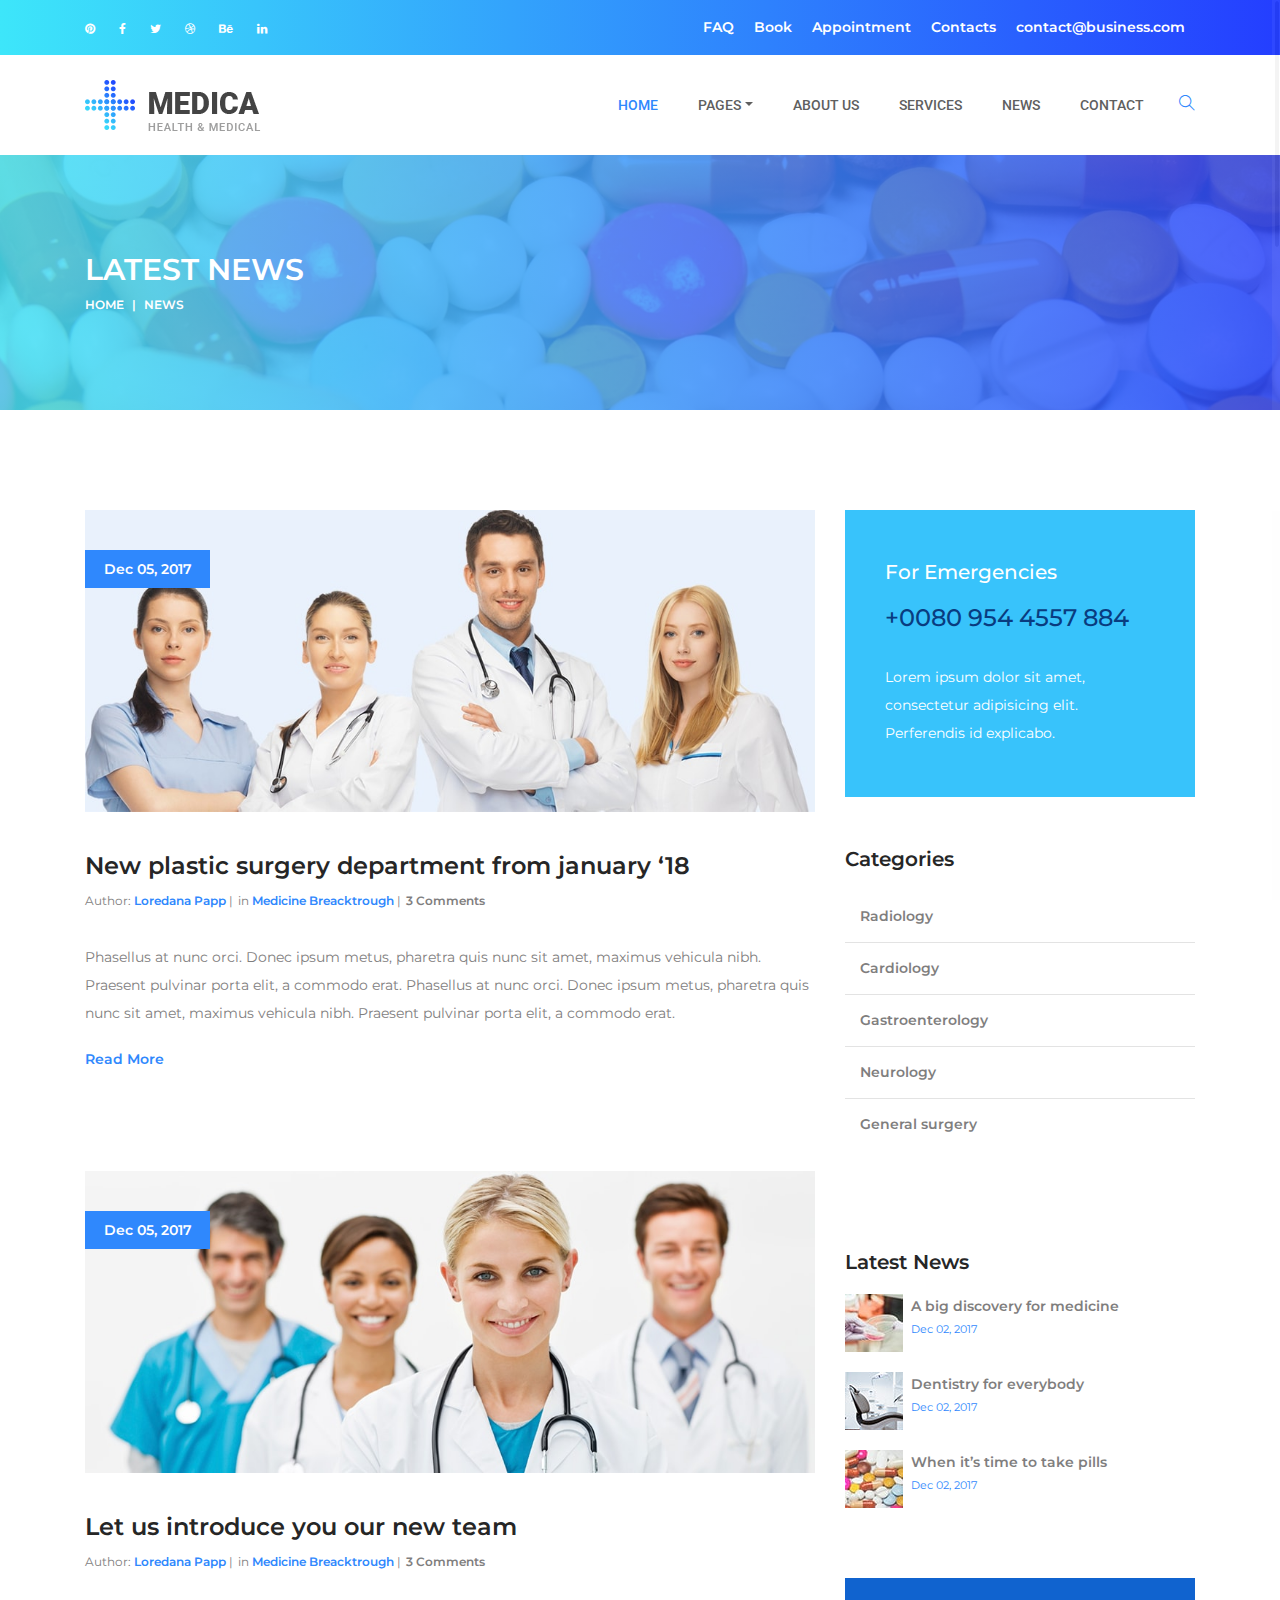
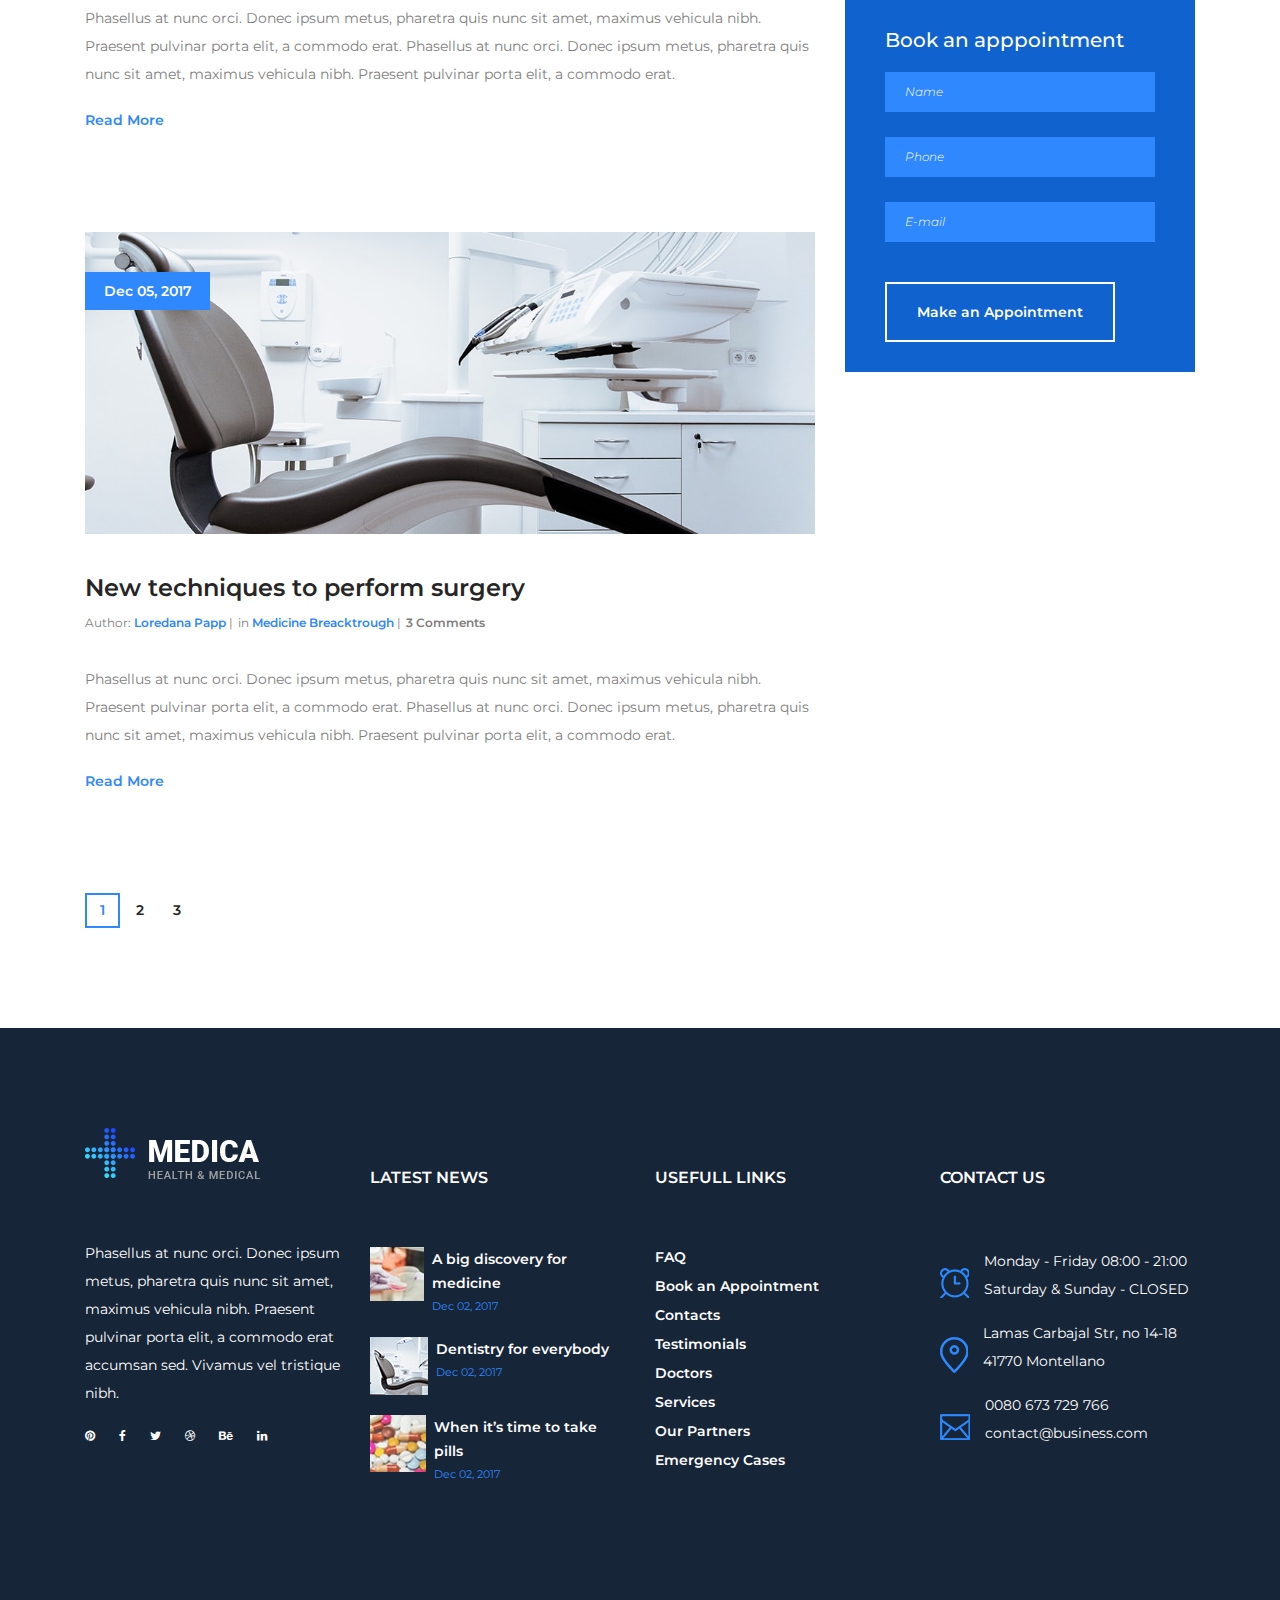
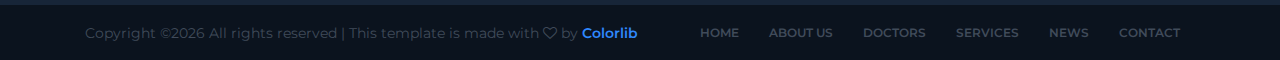
<file: blog.html>
<!DOCTYPE html>
<html lang="en">

<head>
    <meta charset="UTF-8">
    <meta name="description" content="">
    <meta http-equiv="X-UA-Compatible" content="IE=edge">
    <meta name="viewport" content="width=device-width, initial-scale=1, shrink-to-fit=no">
    <!-- The above 4 meta tags *must* come first in the head; any other head content must come *after* these tags -->

    <!-- Title  -->
    <title>Medica - Health &amp; Medical Template | Blog</title>

    <!-- Favicon  -->
    <link rel="icon" href="img/core-img/favicon.ico">

    <!-- Core Style CSS -->
    <link rel="stylesheet" href="css/core-style.css">
    <link rel="stylesheet" href="style.css">

    <!-- Responsive CSS -->
    <link rel="stylesheet" href="css/responsive.css">

</head>

<body>
    <!-- Preloader -->
    <div id="preloader">
        <div class="medica-load"></div>
        <img src="img/core-img/plus.png" alt="logo">
    </div>

    <!-- ***** Header Area Start ***** -->
    <header class="header-area">
        <!-- Top Header Area -->
        <div class="top-header-area gradient-background">
            <div class="container h-100">
                <div class="row h-100">
                    <div class="col-12 h-100">
                        <div class="h-100 d-md-flex justify-content-between align-items-center">
                            <div class="top-header-social-info">
                                <a href="#" data-toggle="tooltip" data-placement="left" title="Pinterest"><i class="fa fa-pinterest" aria-hidden="true"></i></a>
                                <a href="#" data-toggle="tooltip" data-placement="left" title="Facebook"><i class="fa fa-facebook" aria-hidden="true"></i></a>
                                <a href="#" data-toggle="tooltip" data-placement="left" title="Twitter"><i class="fa fa-twitter" aria-hidden="true"></i></a>
                                <a href="#" data-toggle="tooltip" data-placement="left" title="Dribbble"><i class="fa fa-dribbble" aria-hidden="true"></i></a>
                                <a href="#" data-toggle="tooltip" data-placement="left" title="Behance"><i class="fa fa-behance" aria-hidden="true"></i></a>
                                <a href="#" data-toggle="tooltip" data-placement="left" title="Linkedin"><i class="fa fa-linkedin" aria-hidden="true"></i></a>
                            </div>
                            <div class="top-header-menu">
                                <nav class="top-menu">
                                    <ul>
                                        <li><a href="#">FAQ</a></li>
                                        <li><a href="#">Book</a></li>
                                        <li><a href="#">Appointment</a></li>
                                        <li><a href="#">Contacts</a></li>
                                        <li><a href="#">contact@business.com</a></li>
                                    </ul>
                                </nav>
                            </div>
                        </div>
                    </div>
                </div>
            </div>
        </div>
        <!-- Main Header Area -->
        <div class="main-header-area" id="stickyHeader">
            <div class="container h-100">
                <div class="row h-100 align-items-center">
                    <div class="col-12 h-100">
                        <div class="main-menu h-100">
                            <nav class="navbar h-100 navbar-expand-lg">
                                <!-- Logo Area  -->
                                <a class="navbar-brand" href="index.html"><img src="img/core-img/logo.png" alt="Logo"></a>

                                <button class="navbar-toggler" type="button" data-toggle="collapse" data-target="#medicaMenu" aria-controls="medicaMenu" aria-expanded="false" aria-label="Toggle navigation"><i class="fa fa-bars"></i> Menu</button>

                                <div class="collapse navbar-collapse" id="medicaMenu">
                                    <!-- Menu Area -->
                                    <ul class="navbar-nav ml-auto">
                                        <li class="nav-item active">
                                            <a class="nav-link" href="index.html">Home <span class="sr-only">(current)</span></a>
                                        </li>
                                        <li class="nav-item dropdown">
                                            <a class="nav-link dropdown-toggle" href="#" id="navbarDropdown" role="button" data-toggle="dropdown" aria-haspopup="true" aria-expanded="false">Pages</a>
                                            <div class="dropdown-menu" aria-labelledby="navbarDropdown">
                                                <a class="dropdown-item" href="index.html">Home</a>
                                                <a class="dropdown-item" href="about-us.html">About Us</a>
                                                <a class="dropdown-item" href="services.html">Services</a>
                                                <a class="dropdown-item" href="blog.html">News</a>
                                                <a class="dropdown-item" href="contact.html">Contact</a>
                                                <a class="dropdown-item" href="elements.html">Elements</a>
                                            </div>
                                        </li>
                                        <li class="nav-item">
                                            <a class="nav-link" href="about-us.html">About Us</a>
                                        </li>
                                        <li class="nav-item">
                                            <a class="nav-link" href="services.html">Services</a>
                                        </li>
                                        <li class="nav-item">
                                            <a class="nav-link" href="blog.html">News</a>
                                        </li>
                                        <li class="nav-item">
                                            <a class="nav-link" href="contact.html">Contact</a>
                                        </li>
                                    </ul>
                                    <!-- Search Form -->
                                    <div class="header-search-form ml-auto">
                                        <form action="#">
                                            <input type="search" class="form-control" placeholder="Input your keyword then press enter..." id="search" name="search">
                                            <input class="d-none" type="submit" value="submit">
                                        </form>
                                    </div>
                                    <!-- Search btn -->
                                    <div id="searchbtn">
                                        <i class="ti-search" aria-hidden="true"></i>
                                    </div>
                                </div>
                            </nav>
                        </div>
                    </div>
                </div>
            </div>
        </div>
    </header>
    <!-- ***** Header Area End ***** -->

    <section class="breadcumb-area bg-img gradient-background-overlay" style="background-image: url(img/bg-img/hero4.jpg);">
        <div class="container h-100">
            <div class="row h-100 align-items-center">
                <div class="col-12">
                    <div class="breadcumb-content">
                        <!-- Title -->
                        <h3 class="breadcumb-title">Latest news</h3>
                        <!-- Breadcumb -->
                        <nav aria-label="breadcrumb">
                            <ol class="breadcrumb">
                                <li class="breadcrumb-item"><a href="#">Home</a></li>
                                <li class="breadcrumb-item active" aria-current="page">News</li>
                            </ol>
                        </nav>
                    </div>
                </div>
            </div>
        </div>
    </section>


    <section class="medica-blog-area section_padding_100">
        <div class="container">
            <div class="row">

                <div class="col-12 col-lg-8">

                    <!-- Single Blog Area Start  -->
                    <div class="single-blog-area">
                        <!-- Post Thumb -->
                        <div class="post-thumb">
                            <img src="img/blog-img/1.jpg" alt="">
                            <!-- Post Date -->
                            <div class="post-date">
                                <a href="#">Dec 05, 2017</a>
                            </div>
                        </div>
                        <!-- Post Content -->
                        <div class="post-content">
                            <h4>New plastic surgery department from january ‘18</h4>
                            <div class="post-meta mb-30 d-flex align-items-center">
                                <p class="author mb-0">Author:<a href="#"> Loredana Papp</a> |</p>
                                <p class="author mb-0">in<a href="#"> Medicine Breacktrough</a> |</p>
                                <p class="author mb-0"><a href="#">3 Comments</a></p>
                            </div>
                            <p>Phasellus at nunc orci. Donec ipsum metus, pharetra quis nunc sit amet, maximus vehicula nibh. Praesent pulvinar porta elit, a commodo erat. Phasellus at nunc orci. Donec ipsum metus, pharetra quis nunc sit amet, maximus vehicula nibh. Praesent pulvinar porta elit, a commodo erat.</p>
                            <a href="#">Read More</a>
                        </div>
                    </div>

                    <!-- Single Blog Area Start  -->
                    <div class="single-blog-area">
                        <!-- Post Thumb -->
                        <div class="post-thumb">
                            <img src="img/blog-img/2.jpg" alt="">
                            <!-- Post Date -->
                            <div class="post-date">
                                <a href="#">Dec 05, 2017</a>
                            </div>
                        </div>
                        <!-- Post Content -->
                        <div class="post-content">
                            <h4>Let us introduce you our new team</h4>
                            <div class="post-meta mb-30 d-flex align-items-center">
                                <p class="author mb-0">Author:<a href="#"> Loredana Papp</a> |</p>
                                <p class="author mb-0">in<a href="#"> Medicine Breacktrough</a> |</p>
                                <p class="author mb-0"><a href="#">3 Comments</a></p>
                            </div>
                            <p>Phasellus at nunc orci. Donec ipsum metus, pharetra quis nunc sit amet, maximus vehicula nibh. Praesent pulvinar porta elit, a commodo erat. Phasellus at nunc orci. Donec ipsum metus, pharetra quis nunc sit amet, maximus vehicula nibh. Praesent pulvinar porta elit, a commodo erat.</p>
                            <a href="#">Read More</a>
                        </div>
                    </div>

                    <!-- Single Blog Area Start  -->
                    <div class="single-blog-area">
                        <!-- Post Thumb -->
                        <div class="post-thumb">
                            <img src="img/blog-img/3.jpg" alt="">
                            <!-- Post Date -->
                            <div class="post-date">
                                <a href="#">Dec 05, 2017</a>
                            </div>
                        </div>
                        <!-- Post Content -->
                        <div class="post-content">
                            <h4>New techniques to perform surgery</h4>
                            <div class="post-meta mb-30 d-flex align-items-center">
                                <p class="author mb-0">Author:<a href="#"> Loredana Papp</a> |</p>
                                <p class="author mb-0">in<a href="#"> Medicine Breacktrough</a> |</p>
                                <p class="author mb-0"><a href="#">3 Comments</a></p>
                            </div>
                            <p>Phasellus at nunc orci. Donec ipsum metus, pharetra quis nunc sit amet, maximus vehicula nibh. Praesent pulvinar porta elit, a commodo erat. Phasellus at nunc orci. Donec ipsum metus, pharetra quis nunc sit amet, maximus vehicula nibh. Praesent pulvinar porta elit, a commodo erat.</p>
                            <a href="#">Read More</a>
                        </div>
                    </div>

                    <!-- Pagination Area -->
                    <div class="pagination-area">
                        <nav aria-label="Page navigation">
                            <ul class="pagination">
                                <li class="page-item active"><a class="page-link" href="#">1</a></li>
                                <li class="page-item"><a class="page-link" href="#">2</a></li>
                                <li class="page-item"><a class="page-link" href="#">3</a></li>
                            </ul>
                        </nav>
                    </div>
                </div>

                <div class="col-12 col-lg-4">
                    <div class="medica-blog-sidebar-area">
                        <!-- Medica Emergency Card -->
                        <div class="medica-emergency-card">
                            <h5>For Emergencies</h5>
                            <h4>+0080 954 4557 884</h4>
                            <p class="mb-0">Lorem ipsum dolor sit amet, consectetur adipisicing elit. Perferendis id explicabo.</p>
                        </div>
                        <!-- Medica Doctors Card -->
                        <div class="medica-catagories-card px-0">
                            <h5>Categories</h5>
                            <ul class="catagories-menu">
                                <li><a href="#">Radiology</a></li>
                                <li><a href="#">Cardiology</a></li>
                                <li><a href="#">Gastroenterology</a></li>
                                <li><a href="#">Neurology</a></li>
                                <li><a href="#">General surgery</a></li>
                            </ul>
                        </div>
                        <!-- Latest News -->
                        <div class="latest-news-widget-area px-0">
                            <h5>Latest News</h5>
                            <div class="widget-blog-post">
                                <!-- Single Blog Post -->
                                <div class="widget-single-blog-post d-flex">
                                    <div class="widget-post-thumbnail pr-2">
                                        <img src="img/bg-img/fp1.jpg" alt="">
                                    </div>
                                    <div class="widget-post-content">
                                        <a href="#" class="text-default">A big discovery for medicine</a>
                                        <p>Dec 02, 2017</p>
                                    </div>
                                </div>
                                <!-- Single Blog Post -->
                                <div class="widget-single-blog-post d-flex">
                                    <div class="widget-post-thumbnail pr-2">
                                        <img src="img/bg-img/fp2.jpg" alt="">
                                    </div>
                                    <div class="widget-post-content">
                                        <a href="#">Dentistry for everybody</a>
                                        <p>Dec 02, 2017</p>
                                    </div>
                                </div>
                                <!-- Single Blog Post -->
                                <div class="widget-single-blog-post d-flex">
                                    <div class="widget-post-thumbnail pr-2">
                                        <img src="img/bg-img/fp3.jpg" alt="">
                                    </div>
                                    <div class="widget-post-content">
                                        <a href="#">When it’s time to take pills</a>
                                        <p>Dec 02, 2017</p>
                                    </div>
                                </div>
                            </div>
                        </div>
                        <!-- Medica Appointment Card -->
                        <div class="medica-appointment-card">
                            <h5>Book an apppointment</h5>
                            <form action="#" method="post">
                                <div class="form-group">
                                    <input type="text" class="form-control text-white" name="name" id="name" placeholder="Name">
                                </div>
                                <div class="form-group">
                                    <input type="text" class="form-control" name="number" id="number" placeholder="Phone">
                                </div>
                                <div class="form-group">
                                    <input type="email" class="form-control" name="email" id="email" placeholder="E-mail">
                                </div>
                                <button type="submit" class="btn medica-btn mt-15">Make an Appointment</button>
                            </form>
                        </div>
                    </div>
                </div>
            </div>
        </div>
    </section>

    <!-- ***** Footer Area Start ***** -->
    <footer class="footer-area">
        <!-- Main Footer Area -->
        <div class="main-footer-area section_padding_100 bg-default">
            <div class="container">
                <div class="row">
                    <div class="col-12 col-sm-6 col-xl-3">
                        <div class="footer-widget-area">
                            <div class="footer-logo">
                                <img src="img/core-img/footer-logo.png" alt="">
                            </div>
                            <p>Phasellus at nunc orci. Donec ipsum metus, pharetra quis nunc sit amet, maximus vehicula nibh. Praesent pulvinar porta elit, a commodo erat accumsan sed. Vivamus vel tristique nibh.</p>
                            <div class="footer-social-info">
                                <a href="#" data-toggle="tooltip" data-placement="top" title="Pinterest"><i class="fa fa-pinterest" aria-hidden="true"></i></a>
                                <a href="#" data-toggle="tooltip" data-placement="top" title="Facebook"><i class="fa fa-facebook" aria-hidden="true"></i></a>
                                <a href="#" data-toggle="tooltip" data-placement="top" title="Twitter"><i class="fa fa-twitter" aria-hidden="true"></i></a>
                                <a href="#" data-toggle="tooltip" data-placement="top" title="Dribbble"><i class="fa fa-dribbble" aria-hidden="true"></i></a>
                                <a href="#" data-toggle="tooltip" data-placement="top" title="Behance"><i class="fa fa-behance" aria-hidden="true"></i></a>
                                <a href="#" data-toggle="tooltip" data-placement="top" title="Linkedin"><i class="fa fa-linkedin" aria-hidden="true"></i></a>
                            </div>
                        </div>
                    </div>
                    <div class="col-12 col-sm-6 col-xl-3">
                        <div class="footer-widget-area">
                            <div class="widget-title">
                                <h6>Latest News</h6>
                            </div>
                            <div class="widget-blog-post">
                                <!-- Single Blog Post -->
                                <div class="widget-single-blog-post d-flex">
                                    <div class="widget-post-thumbnail pr-2">
                                        <img src="img/bg-img/fp1.jpg" alt="">
                                    </div>
                                    <div class="widget-post-content">
                                        <a href="#">A big discovery for medicine</a>
                                        <p>Dec 02, 2017</p>
                                    </div>
                                </div>
                                <!-- Single Blog Post -->
                                <div class="widget-single-blog-post d-flex">
                                    <div class="widget-post-thumbnail pr-2">
                                        <img src="img/bg-img/fp2.jpg" alt="">
                                    </div>
                                    <div class="widget-post-content">
                                        <a href="#">Dentistry for everybody</a>
                                        <p>Dec 02, 2017</p>
                                    </div>
                                </div>
                                <!-- Single Blog Post -->
                                <div class="widget-single-blog-post d-flex">
                                    <div class="widget-post-thumbnail pr-2">
                                        <img src="img/bg-img/fp3.jpg" alt="">
                                    </div>
                                    <div class="widget-post-content">
                                        <a href="#">When it’s time to take pills</a>
                                        <p>Dec 02, 2017</p>
                                    </div>
                                </div>
                            </div>
                        </div>
                    </div>
                    <div class="col-12 col-sm-6 col-xl-3">
                        <div class="footer-widget-area">
                            <div class="widget-title">
                                <h6>Usefull links</h6>
                            </div>
                            <ul>
                                <li><a href="#">FAQ</a></li>
                                <li><a href="#">Book an Appointment</a></li>
                                <li><a href="#">Contacts</a></li>
                                <li><a href="#">Testimonials</a></li>
                                <li><a href="#">Doctors</a></li>
                                <li><a href="#">Services</a></li>
                                <li><a href="#">Our Partners</a></li>
                                <li><a href="#">Emergency Cases</a></li>
                            </ul>
                        </div>
                    </div>
                    <div class="col-12 col-sm-6 col-xl-3">
                        <div class="footer-widget-area">
                            <div class="widget-title">
                                <h6>contact us</h6>
                            </div>

                            <div class="widget-contact">
                                <!-- Single Contact Info -->
                                <div class="widget-single-contact d-flex align-items-center">
                                    <div class="widget-contact-thumbnail mr-15">
                                        <img src="img/icons/alarm-clock.png" alt="">
                                    </div>
                                    <div class="widget-contact-info">
                                        <p>Monday - Friday 08:00 - 21:00 <br>Saturday &amp; Sunday - CLOSED</p>
                                    </div>
                                </div>
                                <!-- Single Contact Info -->
                                <div class="widget-single-contact d-flex align-items-center">
                                    <div class="widget-contact-thumbnail mr-15">
                                        <img src="img/icons/map-pin.png" alt="">
                                    </div>
                                    <div class="widget-contact-info">
                                        <p>Lamas Carbajal Str, no 14-18 <br>41770 Montellano</p>
                                    </div>
                                </div>
                                <!-- Single Contact Info -->
                                <div class="widget-single-contact d-flex align-items-center">
                                    <div class="widget-contact-thumbnail mr-15">
                                        <img src="img/icons/envelope.png" alt="">
                                    </div>
                                    <div class="widget-contact-info">
                                        <p>0080 673 729 766 <br>contact@business.com</p>
                                    </div>
                                </div>
                            </div>
                        </div>
                    </div>
                </div>
            </div>
        </div>
        <!-- Bottom Footer Area -->
        <div class="bottom-footer-area">
            <div class="container h-100">
                <div class="row h-100">
                    <div class="col-12 h-100">
                        <div class="bottom-footer-content h-100 d-md-flex align-items-center justify-content-between">
                            <!-- Copywrite Text -->
                            <div class="copywrite-text">
                                <p><!-- Link back to Colorlib can't be removed. Template is licensed under CC BY 3.0. -->
Copyright &copy;<script>document.write(new Date().getFullYear());</script> All rights reserved | This template is made with <i class="fa fa-heart-o" aria-hidden="true"></i> by <a href="https://colorlib.com" target="_blank">Colorlib</a>
<!-- Link back to Colorlib can't be removed. Template is licensed under CC BY 3.0. -->
</p>
                            </div>
                            <!-- Footer Menu -->
                            <div class="footer-menu">
                                <nav>
                                    <ul>
                                        <li><a href="#">Home</a></li>
                                        <li><a href="#">About Us</a></li>
                                        <li><a href="#">Doctors</a></li>
                                        <li><a href="#">Services</a></li>
                                        <li><a href="#">News</a></li>
                                        <li><a href="#">Contact</a></li>
                                    </ul>
                                </nav>
                            </div>
                        </div>
                    </div>
                </div>
            </div>
        </div>
    </footer>
    <!-- ***** Footer Area End ***** -->

    <!-- jQuery (Necessary for All JavaScript Plugins) -->
    <script src="js/jquery/jquery-2.2.4.min.js"></script>
    <!-- Popper js -->
    <script src="js/popper.min.js"></script>
    <!-- Bootstrap js -->
    <script src="js/bootstrap.min.js"></script>
    <!-- Plugins js -->
    <script src="js/plugins.js"></script>
    <!-- Active js -->
    <script src="js/active.js"></script>

</body>

</html>
</file>
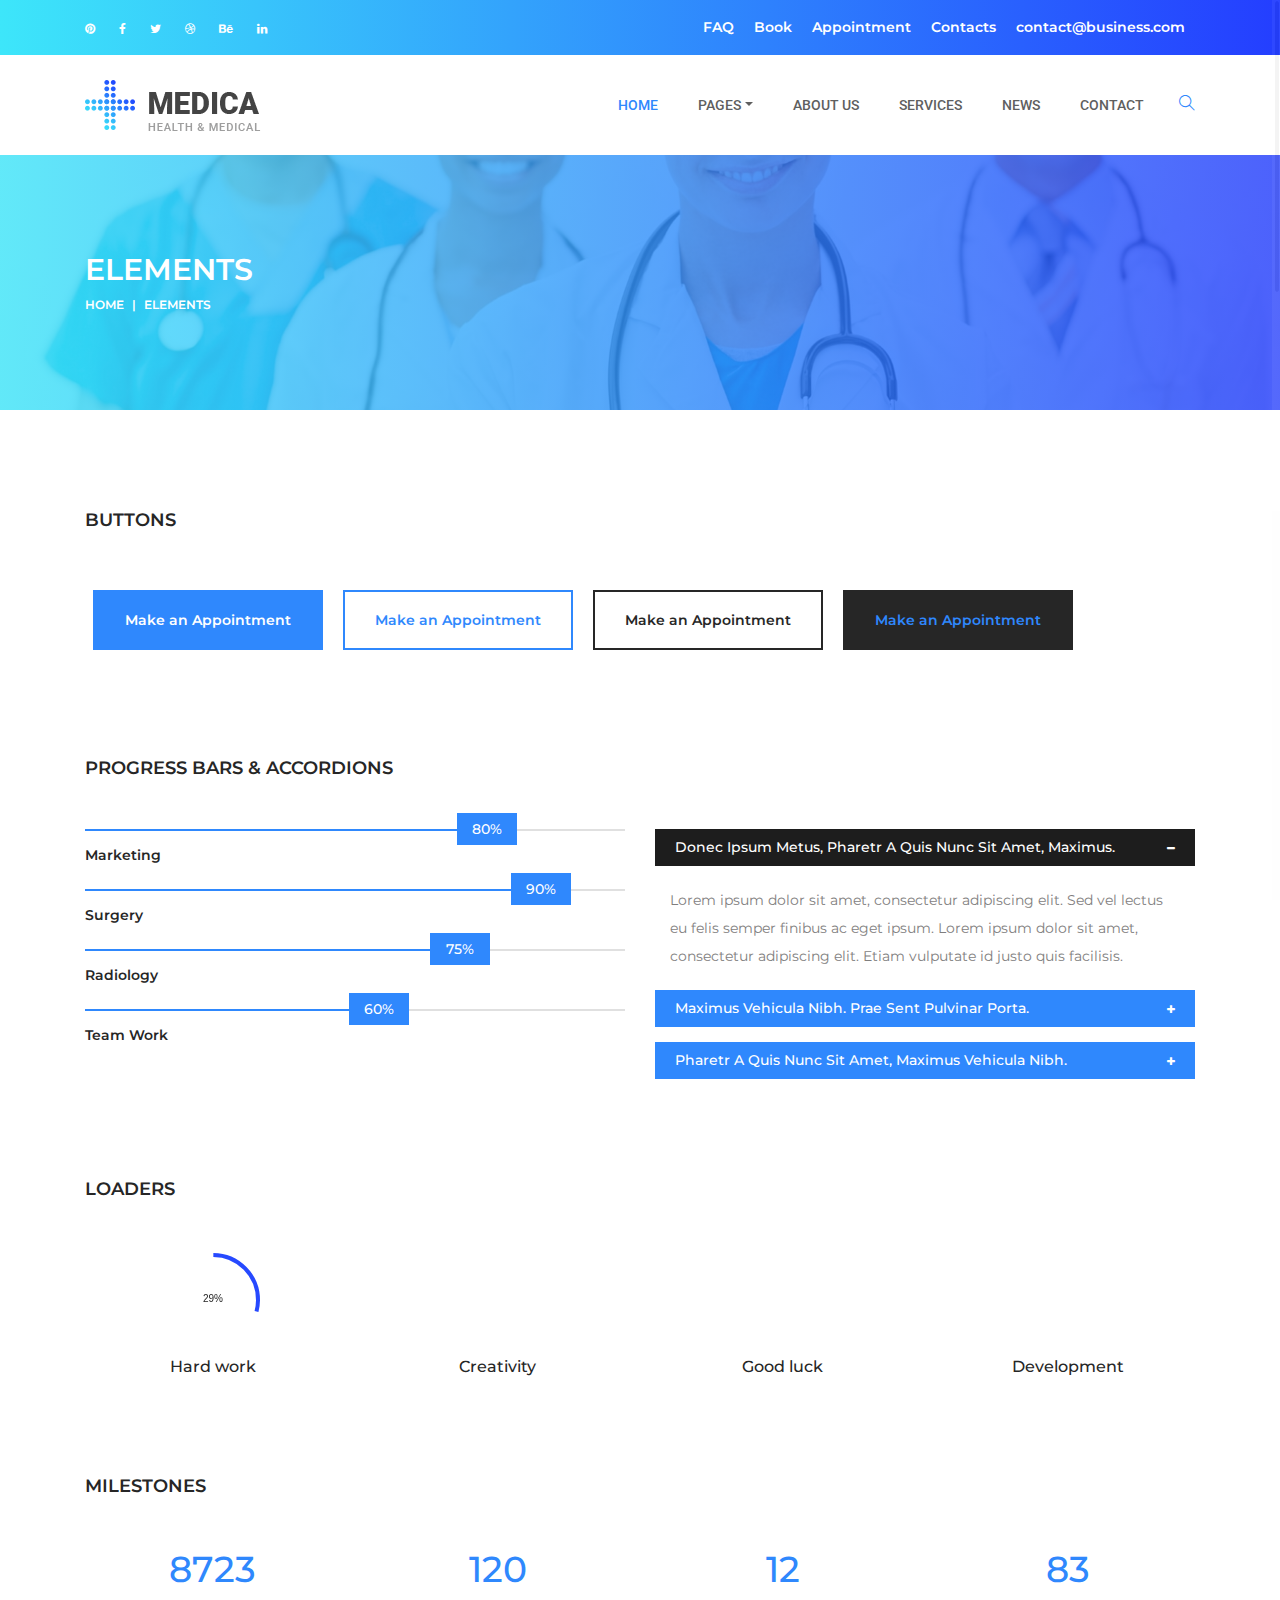
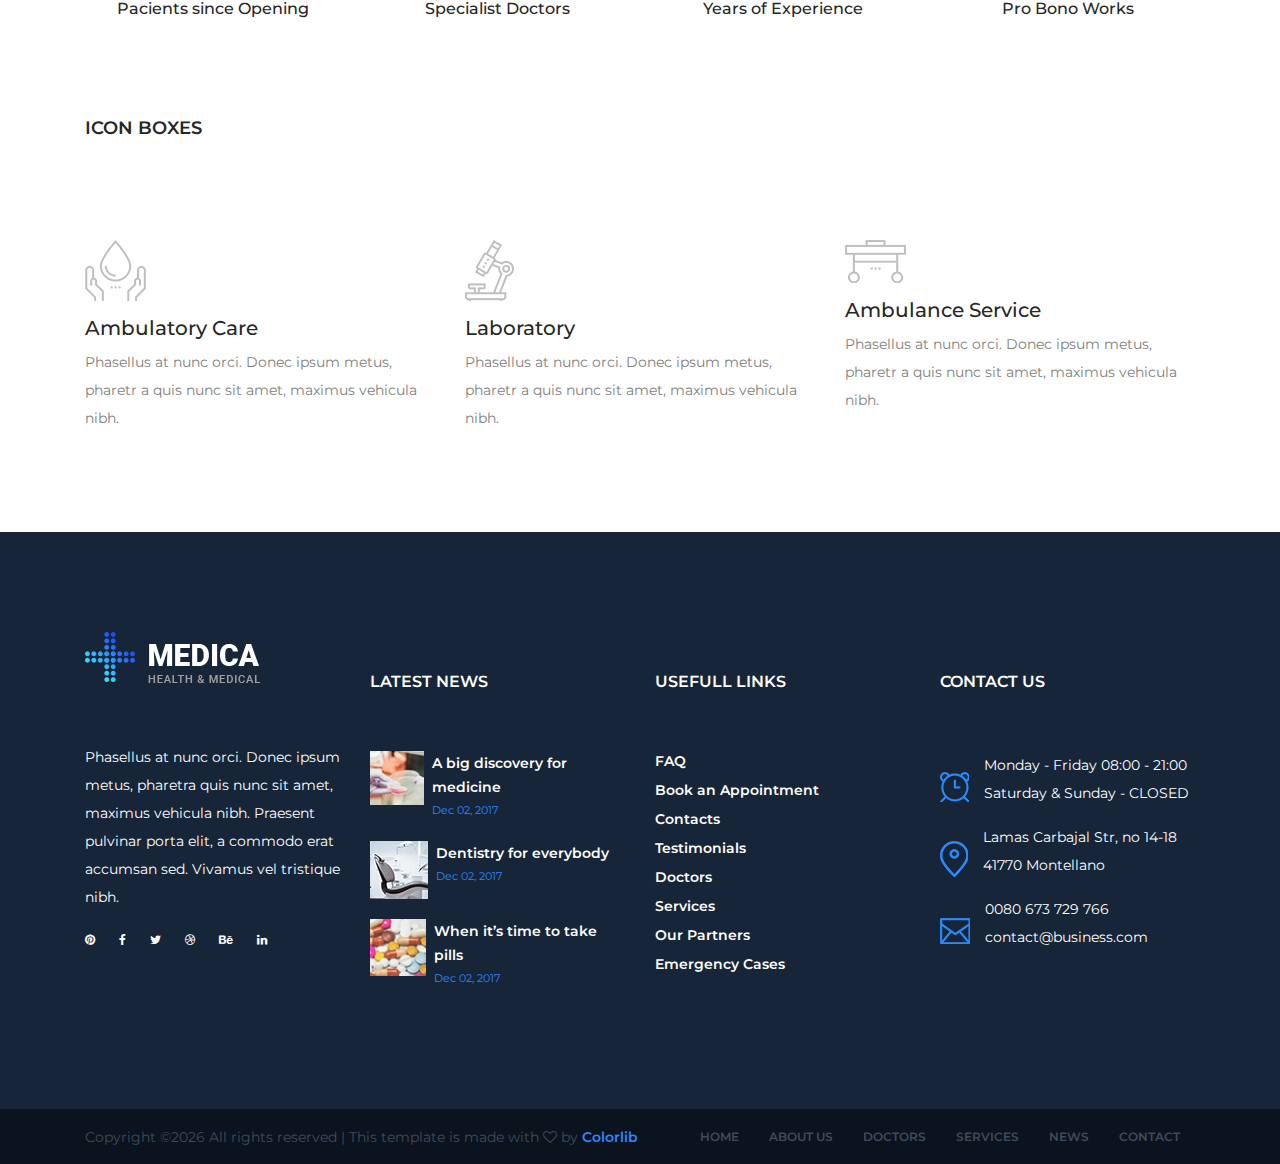
<file: elements.html>
<!DOCTYPE html>
<html lang="en">

<head>
    <meta charset="UTF-8">
    <meta name="description" content="">
    <meta http-equiv="X-UA-Compatible" content="IE=edge">
    <meta name="viewport" content="width=device-width, initial-scale=1, shrink-to-fit=no">
    <!-- The above 4 meta tags *must* come first in the head; any other head content must come *after* these tags -->

    <!-- Title  -->
    <title>Medica - Health &amp; Medical Template | Elements</title>

    <!-- Favicon  -->
    <link rel="icon" href="img/core-img/favicon.ico">

    <!-- Core Style CSS -->
    <link rel="stylesheet" href="css/core-style.css">
    <link rel="stylesheet" href="style.css">

    <!-- Responsive CSS -->
    <link rel="stylesheet" href="css/responsive.css">

</head>

<body>
    <!-- Preloader -->
    <div id="preloader">
        <div class="medica-load"></div>
        <img src="img/core-img/plus.png" alt="logo">
    </div>

    <!-- ***** Header Area Start ***** -->
    <header class="header-area">
        <!-- Top Header Area -->
        <div class="top-header-area gradient-background">
            <div class="container h-100">
                <div class="row h-100">
                    <div class="col-12 h-100">
                        <div class="h-100 d-md-flex justify-content-between align-items-center">
                            <div class="top-header-social-info">
                                <a href="#" data-toggle="tooltip" data-placement="left" title="Pinterest"><i class="fa fa-pinterest" aria-hidden="true"></i></a>
                                <a href="#" data-toggle="tooltip" data-placement="left" title="Facebook"><i class="fa fa-facebook" aria-hidden="true"></i></a>
                                <a href="#" data-toggle="tooltip" data-placement="left" title="Twitter"><i class="fa fa-twitter" aria-hidden="true"></i></a>
                                <a href="#" data-toggle="tooltip" data-placement="left" title="Dribbble"><i class="fa fa-dribbble" aria-hidden="true"></i></a>
                                <a href="#" data-toggle="tooltip" data-placement="left" title="Behance"><i class="fa fa-behance" aria-hidden="true"></i></a>
                                <a href="#" data-toggle="tooltip" data-placement="left" title="Linkedin"><i class="fa fa-linkedin" aria-hidden="true"></i></a>
                            </div>
                            <div class="top-header-menu">
                                <nav class="top-menu">
                                    <ul>
                                        <li><a href="#">FAQ</a></li>
                                        <li><a href="#">Book</a></li>
                                        <li><a href="#">Appointment</a></li>
                                        <li><a href="#">Contacts</a></li>
                                        <li><a href="#">contact@business.com</a></li>
                                    </ul>
                                </nav>
                            </div>
                        </div>
                    </div>
                </div>
            </div>
        </div>
        <!-- Main Header Area -->
        <div class="main-header-area" id="stickyHeader">
            <div class="container h-100">
                <div class="row h-100 align-items-center">
                    <div class="col-12 h-100">
                        <div class="main-menu h-100">
                            <nav class="navbar h-100 navbar-expand-lg">
                                <!-- Logo Area  -->
                                <a class="navbar-brand" href="index.html"><img src="img/core-img/logo.png" alt="Logo"></a>

                                <button class="navbar-toggler" type="button" data-toggle="collapse" data-target="#medicaMenu" aria-controls="medicaMenu" aria-expanded="false" aria-label="Toggle navigation"><i class="fa fa-bars"></i> Menu</button>

                                <div class="collapse navbar-collapse" id="medicaMenu">
                                    <!-- Menu Area -->
                                    <ul class="navbar-nav ml-auto">
                                        <li class="nav-item active">
                                            <a class="nav-link" href="index.html">Home <span class="sr-only">(current)</span></a>
                                        </li>
                                        <li class="nav-item dropdown">
                                            <a class="nav-link dropdown-toggle" href="#" id="navbarDropdown" role="button" data-toggle="dropdown" aria-haspopup="true" aria-expanded="false">Pages</a>
                                            <div class="dropdown-menu" aria-labelledby="navbarDropdown">
                                                <a class="dropdown-item" href="index.html">Home</a>
                                                <a class="dropdown-item" href="about-us.html">About Us</a>
                                                <a class="dropdown-item" href="services.html">Services</a>
                                                <a class="dropdown-item" href="blog.html">News</a>
                                                <a class="dropdown-item" href="contact.html">Contact</a>
                                                <a class="dropdown-item" href="elements.html">Elements</a>
                                            </div>
                                        </li>
                                        <li class="nav-item">
                                            <a class="nav-link" href="about-us.html">About Us</a>
                                        </li>
                                        <li class="nav-item">
                                            <a class="nav-link" href="services.html">Services</a>
                                        </li>
                                        <li class="nav-item">
                                            <a class="nav-link" href="blog.html">News</a>
                                        </li>
                                        <li class="nav-item">
                                            <a class="nav-link" href="contact.html">Contact</a>
                                        </li>
                                    </ul>
                                    <!-- Search Form -->
                                    <div class="header-search-form ml-auto">
                                        <form action="#">
                                            <input type="search" class="form-control" placeholder="Input your keyword then press enter..." id="search" name="search">
                                            <input class="d-none" type="submit" value="submit">
                                        </form>
                                    </div>
                                    <!-- Search btn -->
                                    <div id="searchbtn">
                                        <i class="ti-search" aria-hidden="true"></i>
                                    </div>
                                </div>
                            </nav>
                        </div>
                    </div>
                </div>
            </div>
        </div>
    </header>
    <!-- ***** Header Area End ***** -->

    <section class="breadcumb-area bg-img gradient-background-overlay" style="background-image: url(img/bg-img/hero6.jpg);">
        <div class="container h-100">
            <div class="row h-100 align-items-center">
                <div class="col-12">
                    <div class="breadcumb-content">
                        <!-- Title -->
                        <h3 class="breadcumb-title">Elements</h3>
                        <!-- Breadcumb -->
                        <nav aria-label="breadcrumb">
                            <ol class="breadcrumb">
                                <li class="breadcrumb-item"><a href="#">Home</a></li>
                                <li class="breadcrumb-item active" aria-current="page">Elements</li>
                            </ol>
                        </nav>
                    </div>
                </div>
            </div>
        </div>
    </section>

    <!-- ***** Elements Area Start ***** -->
    <section class="elements-area section_padding_100_0">
        <div class="container">
            <div class="row">

                <!-- ========== Buttons ========== -->
                <div class="col-12">
                    <div class="elements-title">
                        <h2>Buttons</h2>
                    </div>
                    <!-- medica Button -->
                    <div class="medica-buttons-area mb-100">
                        <a href="#" class="btn medica-btn btn-2 m-2">Make an Appointment</a>
                        <a href="#" class="btn medica-btn btn-3 m-2">Make an Appointment</a>
                        <a href="#" class="btn medica-btn btn-4 m-2">Make an Appointment</a>
                        <a href="#" class="btn medica-btn btn-5 m-2">Make an Appointment</a>
                    </div>
                </div>

                <!-- ========== Progress Bars & Accordions ========== -->
                <div class="col-12">
                    <div class="elements-title">
                        <h2>Progress Bars &amp; Accordions</h2>
                    </div>
                </div>

                <div class="col-12 col-md-6">
                    <!-- Progress Bar Content Area -->
                    <div class="services-progress-bar mb-100">
                        <!-- Single Progress Bar -->
                        <div class="single_progress_bar">
                            <div id="bar1" class="barfiller">
                                <div class="tipWrap">
                                    <span class="tip"></span>
                                </div>
                                <span class="fill" data-percentage="80"></span>
                            </div>
                            <p>Marketing</p>
                        </div>
                        <!-- Single Progress Bar -->
                        <div class="single_progress_bar">
                            <div id="bar2" class="barfiller">
                                <div class="tipWrap">
                                    <span class="tip"></span>
                                </div>
                                <span class="fill" data-percentage="90"></span>
                            </div>
                            <p>Surgery</p>
                        </div>
                        <!-- Single Progress Bar -->
                        <div class="single_progress_bar">
                            <div id="bar3" class="barfiller">
                                <div class="tipWrap">
                                    <span class="tip"></span>
                                </div>
                                <span class="fill" data-percentage="75"></span>
                            </div>
                            <p>Radiology</p>
                        </div>
                        <!-- Single Progress Bar -->
                        <div class="single_progress_bar">
                            <div id="bar4" class="barfiller">
                                <div class="tipWrap">
                                    <span class="tip"></span>
                                </div>
                                <span class="fill" data-percentage="60"></span>
                            </div>
                            <p>Team Work</p>
                        </div>
                    </div>
                </div>

                <div class="col-12 col-md-6">
                    <div class="accordions mb-100" id="accordion" role="tablist" aria-multiselectable="true">
                        <!-- single accordian area -->
                        <div class="panel single-accordion">
                            <h6><a role="button" class="" aria-expanded="true" aria-controls="collapseOne" data-toggle="collapse" data-parent="#accordion" href="#collapseOne">Donec ipsum metus, pharetr a quis nunc sit amet, maximus.
                                    <span class="accor-open"><i class="fa fa-plus" aria-hidden="true"></i></span>
                                    <span class="accor-close"><i class="fa fa-minus" aria-hidden="true"></i></span>
                                    </a></h6>
                            <div id="collapseOne" class="accordion-content collapse show">
                                <p>Lorem ipsum dolor sit amet, consectetur adipiscing elit. Sed vel lectus eu felis semper finibus ac eget ipsum. Lorem ipsum dolor sit amet, consectetur adipiscing elit. Etiam vulputate id justo quis facilisis.</p>
                            </div>
                        </div>
                        <!-- single accordian area -->
                        <div class="panel single-accordion">
                            <h6>
                                <a role="button" class="collapsed" aria-expanded="true" aria-controls="collapseTwo" data-parent="#accordion" data-toggle="collapse" href="#collapseTwo">Maximus vehicula nibh. Prae sent pulvinar porta.
                                        <span class="accor-open"><i class="fa fa-plus" aria-hidden="true"></i></span>
                                        <span class="accor-close"><i class="fa fa-minus" aria-hidden="true"></i></span>
                                        </a>
                            </h6>
                            <div id="collapseTwo" class="accordion-content collapse">
                                <p>Lorem ipsum dolor sit amet, consectetur adipiscing elit. Sed vel lectus eu felis semper finibus ac eget ipsum. Lorem ipsum dolor sit amet, consectetur adipiscing elit. Etiam vulputate id justo quis facilisis.</p>
                            </div>
                        </div>
                        <!-- single accordian area -->
                        <div class="panel single-accordion">
                            <h6>
                                <a role="button" aria-expanded="true" aria-controls="collapseThree" class="collapsed" data-parent="#accordion" data-toggle="collapse" href="#collapseThree">Pharetr a quis nunc sit amet, maximus vehicula nibh.
                                        <span class="accor-open"><i class="fa fa-plus" aria-hidden="true"></i></span>
                                        <span class="accor-close"><i class="fa fa-minus" aria-hidden="true"></i></span>
                                    </a>
                            </h6>
                            <div id="collapseThree" class="accordion-content collapse">
                                <p>Lorem ipsum dolor sit amet, consectetur adipiscing elit. Sed vel lectus eu felis semper finibus ac eget ipsum. Lorem ipsum dolor sit amet, consectetur adipiscing elit. Etiam vulputate id justo quis facilisis.</p>
                            </div>
                        </div>
                    </div>
                </div>

                <!-- ========== Loaders ========== -->
                <div class="col-12">
                    <div class="elements-title">
                        <h2>Loaders</h2>
                    </div>
                </div>

                <div class="col-12">
                    <!-- Pie Bars Area -->
                    <div class="our-skills-area text-center mb-100">
                        <div class="row">
                            <div class="col-12 col-sm-6 col-md-3">
                                <div class="single-pie-bar" data-percent="75">
                                    <canvas class="bar-circle" width="100" height="100"></canvas>
                                    <h6>Hard work</h6>
                                </div>
                            </div>
                            <div class="col-12 col-sm-6 col-md-3">
                                <div class="single-pie-bar" data-percent="83">
                                    <canvas class="bar-circle" width="100" height="100"></canvas>
                                    <h6>Creativity</h6>
                                </div>
                            </div>
                            <div class="col-12 col-sm-6 col-md-3">
                                <div class="single-pie-bar" data-percent="25">
                                    <canvas class="bar-circle" width="100" height="100"></canvas>
                                    <h6>Good luck</h6>
                                </div>
                            </div>
                            <div class="col-12 col-sm-6 col-md-3">
                                <div class="single-pie-bar" data-percent="95">
                                    <canvas class="bar-circle" width="100" height="100"></canvas>
                                    <h6>Development</h6>
                                </div>
                            </div>
                        </div>
                    </div>
                </div>

                <!-- ========== Milestones ========== -->
                <div class="col-12">
                    <div class="elements-title">
                        <h2>Milestones</h2>
                    </div>
                </div>

                <div class="col-12">
                    <div class="medica-cool-facts-area">
                        <div class="row">
                            <!-- Single Cool Fact-->
                            <div class="col-12 col-sm-6 col-md-3">
                                <div class="single-cool-fact-area text-center mb-100">
                                    <h2><span class="counter">8723</span></h2>
                                    <h6>Pacients since Opening</h6>
                                </div>
                            </div>
                            <!-- Single Cool Fact-->
                            <div class="col-12 col-sm-6 col-md-3">
                                <div class="single-cool-fact-area text-center mb-100">
                                    <h2><span class="counter">120</span></h2>
                                    <h6>Specialist Doctors</h6>
                                </div>
                            </div>
                            <!-- Single Cool Fact-->
                            <div class="col-12 col-sm-6 col-md-3">
                                <div class="single-cool-fact-area text-center mb-100">
                                    <h2><span class="counter">12</span></h2>
                                    <h6>Years of Experience</h6>
                                </div>
                            </div>
                            <!-- Single Cool Fact-->
                            <div class="col-12 col-sm-6 col-md-3">
                                <div class="single-cool-fact-area text-center mb-100">
                                    <h2><span class="counter">83</span></h2>
                                    <h6>Pro Bono Works</h6>
                                </div>
                            </div>
                        </div>
                    </div>
                </div>

                <!-- ========== Icon Boxes ========== -->
                <div class="col-12">
                    <div class="elements-title mb-100">
                        <h2>Icon boxes</h2>
                    </div>
                </div>

                <div class="col-12">
                    <div class="features-area">
                        <div class="row">
                            <div class="col-12 col-md-4">
                                <div class="single-icon-box mb-100">
                                    <img src="img/icons/blood-donation.png" alt="">
                                    <h5>Ambulatory Care</h5>
                                    <p>Phasellus at nunc orci. Donec ipsum metus, pharetr  a quis nunc sit amet, maximus vehicula nibh.</p>
                                </div>
                            </div>
                            <div class="col-12 col-md-4">
                                <div class="single-icon-box mb-100">
                                    <img src="img/icons/microscope.png" alt="">
                                    <h5>Laboratory</h5>
                                    <p>Phasellus at nunc orci. Donec ipsum metus, pharetr  a quis nunc sit amet, maximus vehicula nibh.</p>
                                </div>
                            </div>
                            <div class="col-12 col-md-4">
                                <div class="single-icon-box mb-100">
                                    <img src="img/icons/stretcher.png" alt="">
                                    <h5>Ambulance Service</h5>
                                    <p>Phasellus at nunc orci. Donec ipsum metus, pharetr  a quis nunc sit amet, maximus vehicula nibh.</p>
                                </div>
                            </div>
                        </div>
                    </div>
                </div>
            </div>
        </div>
    </section>
    <!-- ***** Elements Area End ***** -->

    <!-- ***** Footer Area Start ***** -->
    <footer class="footer-area">
        <!-- Main Footer Area -->
        <div class="main-footer-area section_padding_100 bg-default">
            <div class="container">
                <div class="row">
                    <div class="col-12 col-sm-6 col-xl-3">
                        <div class="footer-widget-area">
                            <div class="footer-logo">
                                <img src="img/core-img/footer-logo.png" alt="">
                            </div>
                            <p>Phasellus at nunc orci. Donec ipsum metus, pharetra quis nunc sit amet, maximus vehicula nibh. Praesent pulvinar porta elit, a commodo erat accumsan sed. Vivamus vel tristique nibh.</p>
                            <div class="footer-social-info">
                                <a href="#" data-toggle="tooltip" data-placement="top" title="Pinterest"><i class="fa fa-pinterest" aria-hidden="true"></i></a>
                                <a href="#" data-toggle="tooltip" data-placement="top" title="Facebook"><i class="fa fa-facebook" aria-hidden="true"></i></a>
                                <a href="#" data-toggle="tooltip" data-placement="top" title="Twitter"><i class="fa fa-twitter" aria-hidden="true"></i></a>
                                <a href="#" data-toggle="tooltip" data-placement="top" title="Dribbble"><i class="fa fa-dribbble" aria-hidden="true"></i></a>
                                <a href="#" data-toggle="tooltip" data-placement="top" title="Behance"><i class="fa fa-behance" aria-hidden="true"></i></a>
                                <a href="#" data-toggle="tooltip" data-placement="top" title="Linkedin"><i class="fa fa-linkedin" aria-hidden="true"></i></a>
                            </div>
                        </div>
                    </div>
                    <div class="col-12 col-sm-6 col-xl-3">
                        <div class="footer-widget-area">
                            <div class="widget-title">
                                <h6>Latest News</h6>
                            </div>
                            <div class="widget-blog-post">
                                <!-- Single Blog Post -->
                                <div class="widget-single-blog-post d-flex">
                                    <div class="widget-post-thumbnail pr-2">
                                        <img src="img/bg-img/fp1.jpg" alt="">
                                    </div>
                                    <div class="widget-post-content">
                                        <a href="#">A big discovery for medicine</a>
                                        <p>Dec 02, 2017</p>
                                    </div>
                                </div>
                                <!-- Single Blog Post -->
                                <div class="widget-single-blog-post d-flex">
                                    <div class="widget-post-thumbnail pr-2">
                                        <img src="img/bg-img/fp2.jpg" alt="">
                                    </div>
                                    <div class="widget-post-content">
                                        <a href="#">Dentistry for everybody</a>
                                        <p>Dec 02, 2017</p>
                                    </div>
                                </div>
                                <!-- Single Blog Post -->
                                <div class="widget-single-blog-post d-flex">
                                    <div class="widget-post-thumbnail pr-2">
                                        <img src="img/bg-img/fp3.jpg" alt="">
                                    </div>
                                    <div class="widget-post-content">
                                        <a href="#">When it’s time to take pills</a>
                                        <p>Dec 02, 2017</p>
                                    </div>
                                </div>
                            </div>
                        </div>
                    </div>
                    <div class="col-12 col-sm-6 col-xl-3">
                        <div class="footer-widget-area">
                            <div class="widget-title">
                                <h6>Usefull links</h6>
                            </div>
                            <ul>
                                <li><a href="#">FAQ</a></li>
                                <li><a href="#">Book an Appointment</a></li>
                                <li><a href="#">Contacts</a></li>
                                <li><a href="#">Testimonials</a></li>
                                <li><a href="#">Doctors</a></li>
                                <li><a href="#">Services</a></li>
                                <li><a href="#">Our Partners</a></li>
                                <li><a href="#">Emergency Cases</a></li>
                            </ul>
                        </div>
                    </div>
                    <div class="col-12 col-sm-6 col-xl-3">
                        <div class="footer-widget-area">
                            <div class="widget-title">
                                <h6>contact us</h6>
                            </div>

                            <div class="widget-contact">
                                <!-- Single Contact Info -->
                                <div class="widget-single-contact d-flex align-items-center">
                                    <div class="widget-contact-thumbnail mr-15">
                                        <img src="img/icons/alarm-clock.png" alt="">
                                    </div>
                                    <div class="widget-contact-info">
                                        <p>Monday - Friday 08:00 - 21:00 <br>Saturday &amp; Sunday - CLOSED</p>
                                    </div>
                                </div>
                                <!-- Single Contact Info -->
                                <div class="widget-single-contact d-flex align-items-center">
                                    <div class="widget-contact-thumbnail mr-15">
                                        <img src="img/icons/map-pin.png" alt="">
                                    </div>
                                    <div class="widget-contact-info">
                                        <p>Lamas Carbajal Str, no 14-18 <br>41770 Montellano</p>
                                    </div>
                                </div>
                                <!-- Single Contact Info -->
                                <div class="widget-single-contact d-flex align-items-center">
                                    <div class="widget-contact-thumbnail mr-15">
                                        <img src="img/icons/envelope.png" alt="">
                                    </div>
                                    <div class="widget-contact-info">
                                        <p>0080 673 729 766 <br>contact@business.com</p>
                                    </div>
                                </div>
                            </div>
                        </div>
                    </div>
                </div>
            </div>
        </div>
        <!-- Bottom Footer Area -->
        <div class="bottom-footer-area">
            <div class="container h-100">
                <div class="row h-100">
                    <div class="col-12 h-100">
                        <div class="bottom-footer-content h-100 d-md-flex align-items-center justify-content-between">
                            <!-- Copywrite Text -->
                            <div class="copywrite-text">
                                <p><!-- Link back to Colorlib can't be removed. Template is licensed under CC BY 3.0. -->
Copyright &copy;<script>document.write(new Date().getFullYear());</script> All rights reserved | This template is made with <i class="fa fa-heart-o" aria-hidden="true"></i> by <a href="https://colorlib.com" target="_blank">Colorlib</a>
<!-- Link back to Colorlib can't be removed. Template is licensed under CC BY 3.0. -->
</p>
                            </div>
                            <!-- Footer Menu -->
                            <div class="footer-menu">
                                <nav>
                                    <ul>
                                        <li><a href="#">Home</a></li>
                                        <li><a href="#">About Us</a></li>
                                        <li><a href="#">Doctors</a></li>
                                        <li><a href="#">Services</a></li>
                                        <li><a href="#">News</a></li>
                                        <li><a href="#">Contact</a></li>
                                    </ul>
                                </nav>
                            </div>
                        </div>
                    </div>
                </div>
            </div>
        </div>
    </footer>
    <!-- ***** Footer Area End ***** -->

    <!-- jQuery (Necessary for All JavaScript Plugins) -->
    <script src="js/jquery/jquery-2.2.4.min.js"></script>
    <!-- Popper js -->
    <script src="js/popper.min.js"></script>
    <!-- Bootstrap js -->
    <script src="js/bootstrap.min.js"></script>
    <!-- Plugins js -->
    <script src="js/plugins.js"></script>
    <!-- Active js -->
    <script src="js/active.js"></script>

</body>

</html>
</file>
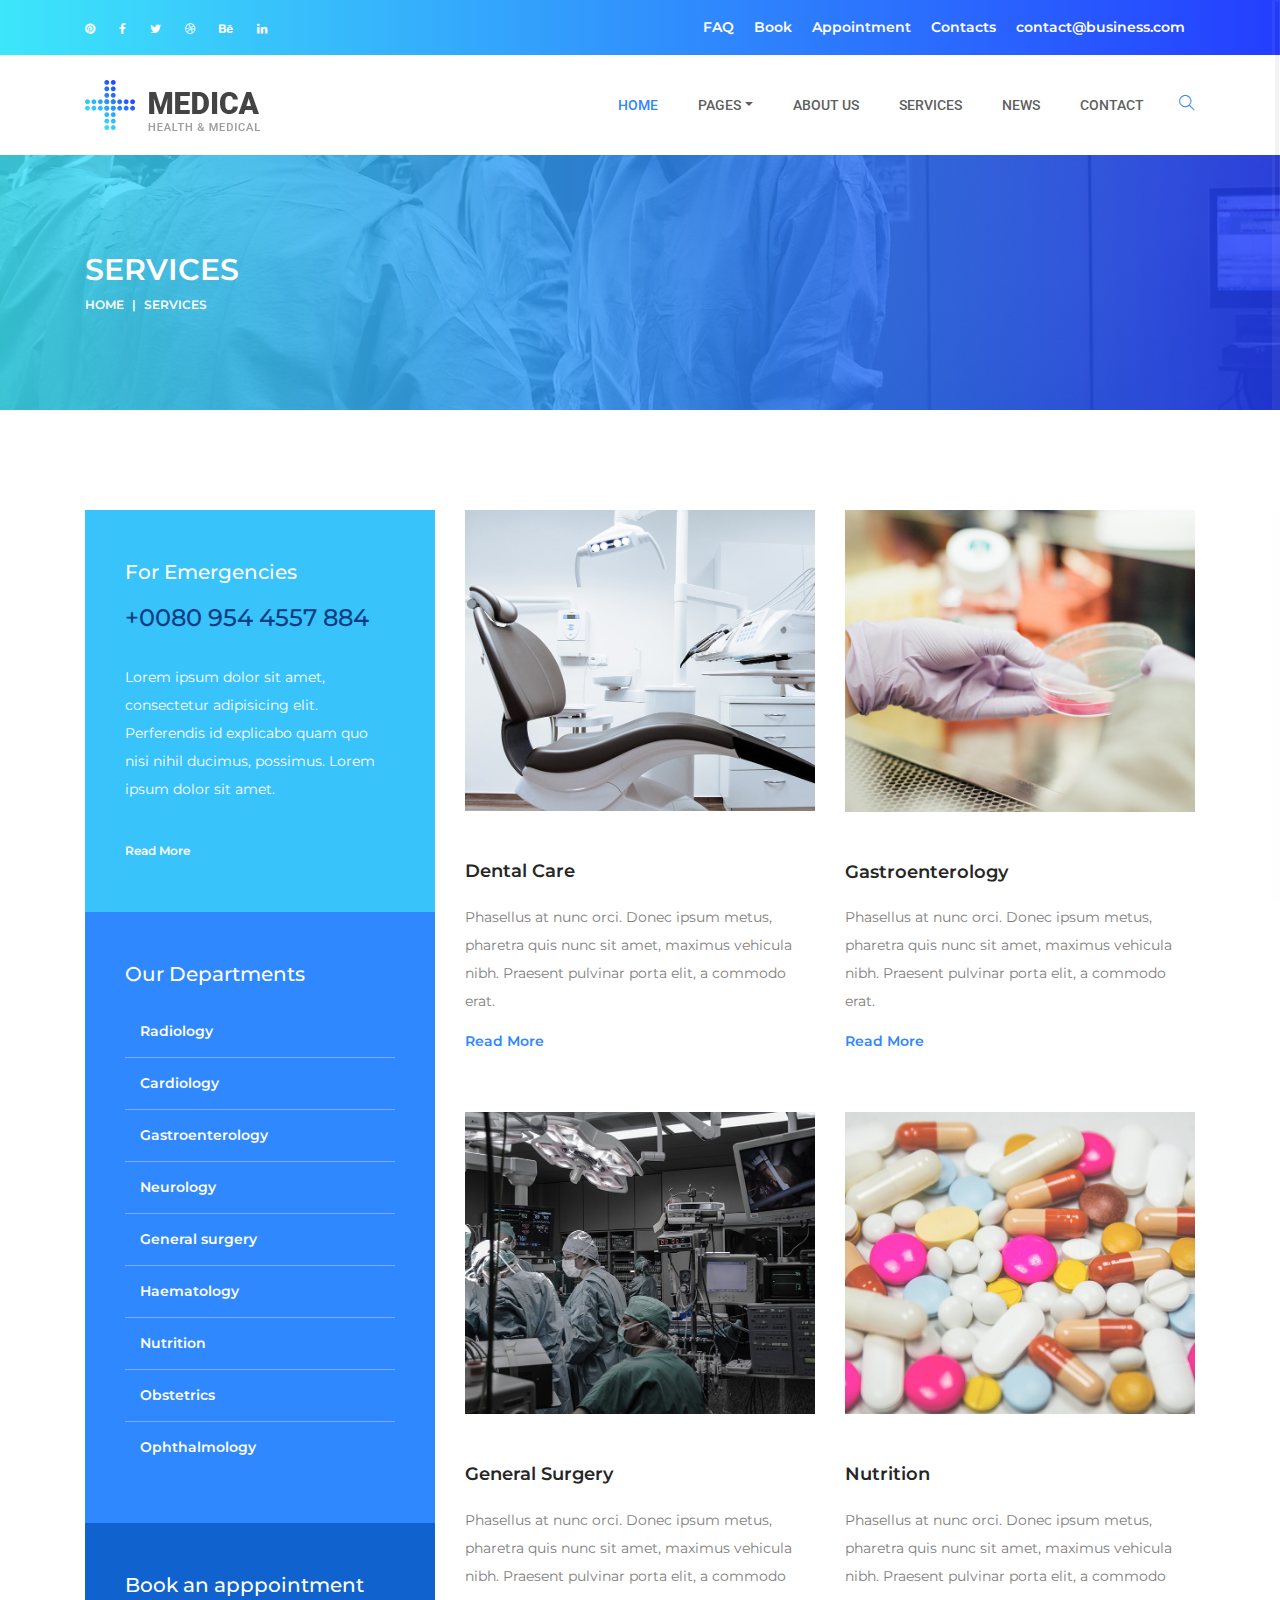
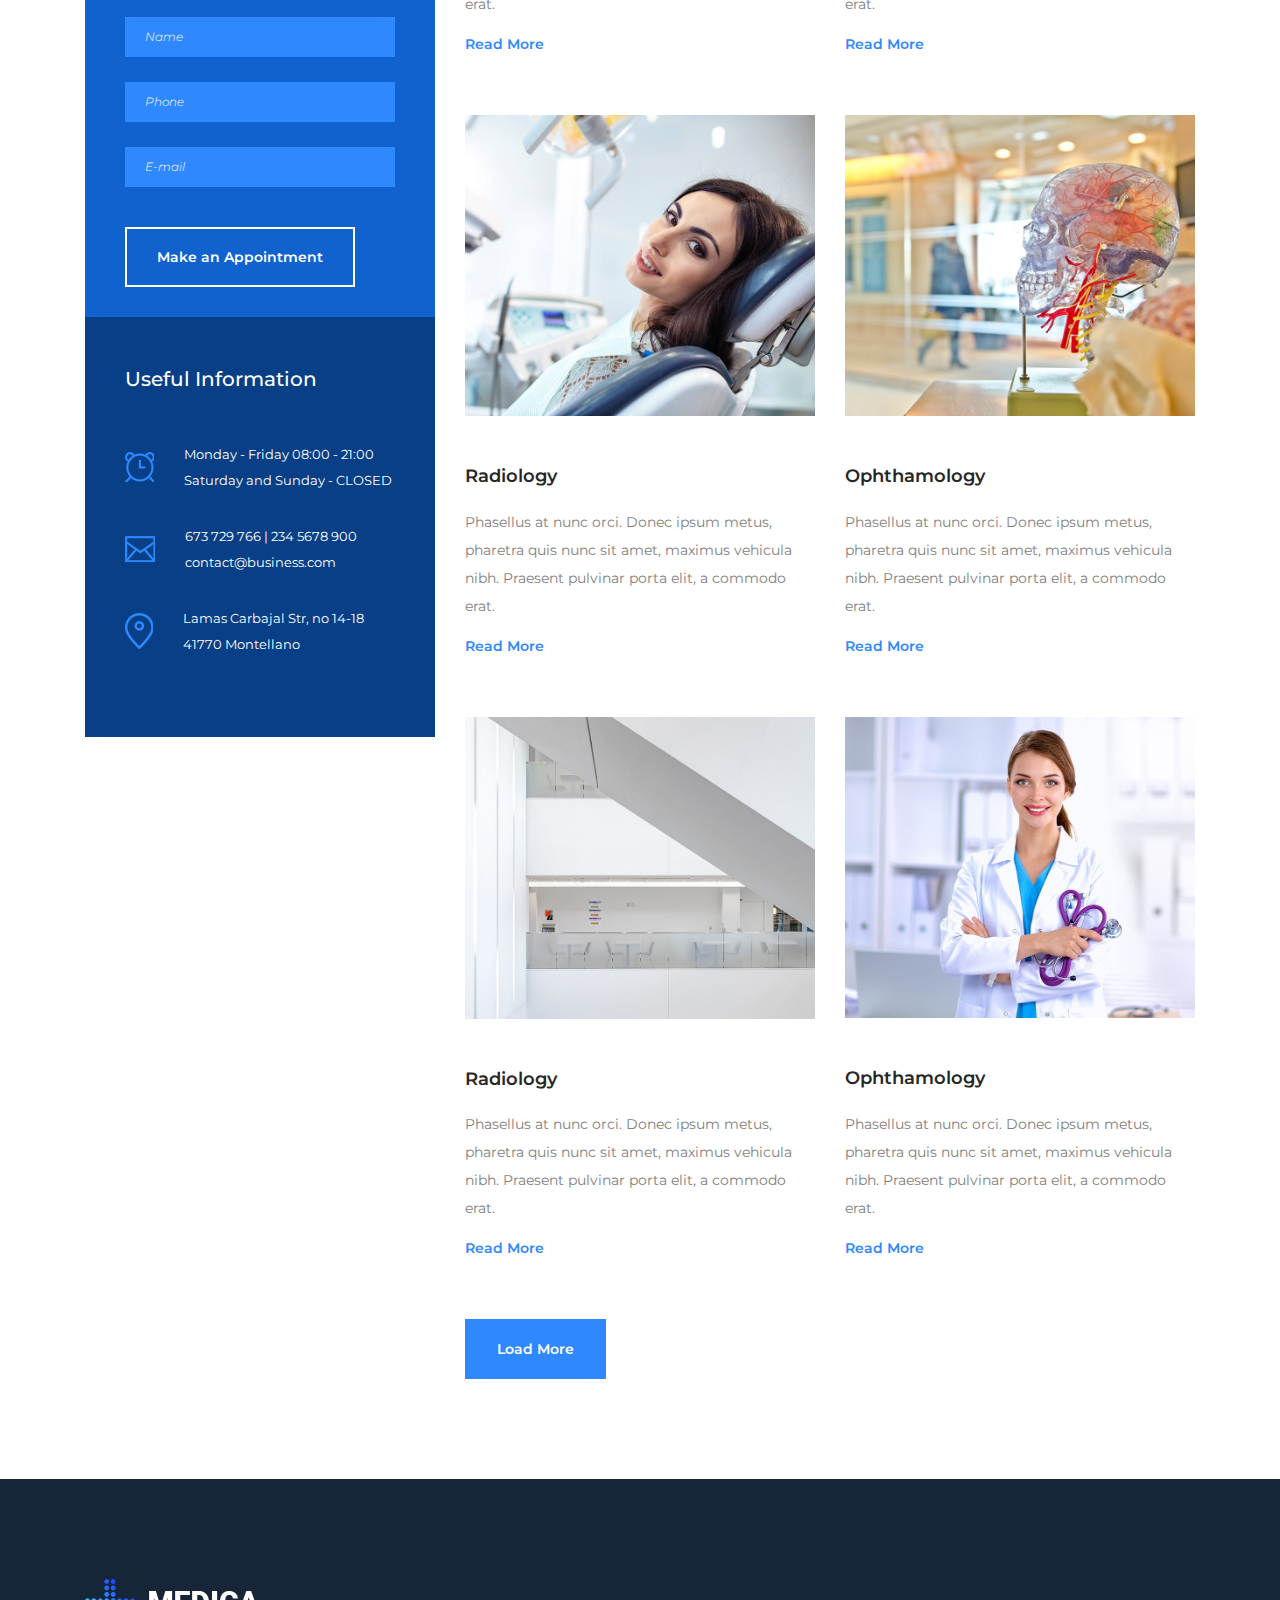
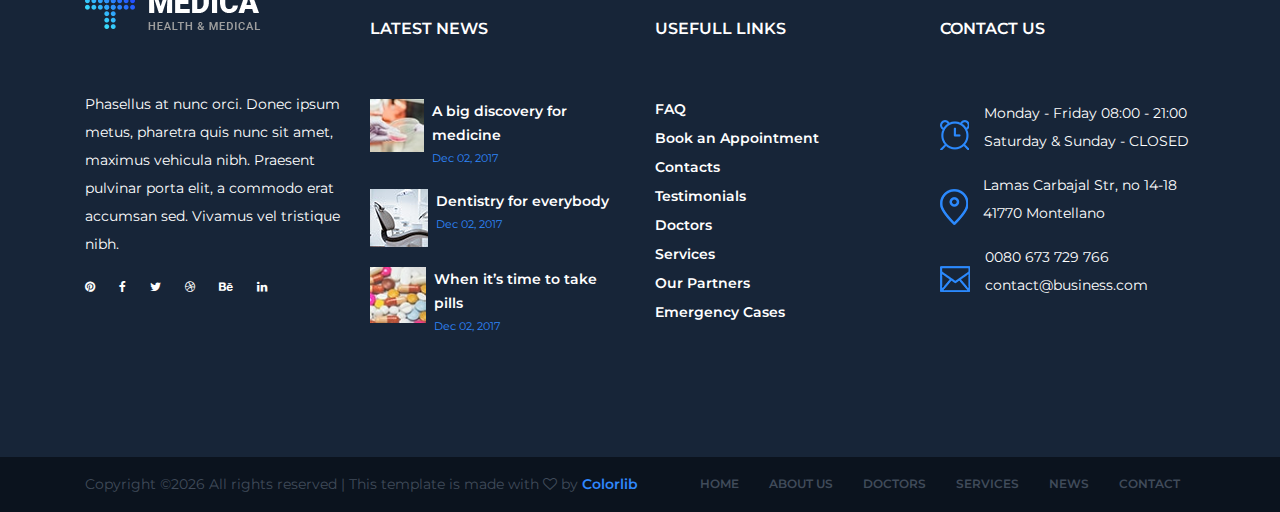
<file: services.html>
<!DOCTYPE html>
<html lang="en">

<head>
    <meta charset="UTF-8">
    <meta name="description" content="">
    <meta http-equiv="X-UA-Compatible" content="IE=edge">
    <meta name="viewport" content="width=device-width, initial-scale=1, shrink-to-fit=no">
    <!-- The above 4 meta tags *must* come first in the head; any other head content must come *after* these tags -->

    <!-- Title  -->
    <title>Medica - Health &amp; Medical Template | Services</title>

    <!-- Favicon  -->
    <link rel="icon" href="img/core-img/favicon.ico">

    <!-- Core Style CSS -->
    <link rel="stylesheet" href="css/core-style.css">
    <link rel="stylesheet" href="style.css">

    <!-- Responsive CSS -->
    <link rel="stylesheet" href="css/responsive.css">

</head>

<body>
    <!-- Preloader -->
    <div id="preloader">
        <div class="medica-load"></div>
        <img src="img/core-img/plus.png" alt="logo">
    </div>

    <!-- ***** Header Area Start ***** -->
    <header class="header-area">
        <!-- Top Header Area -->
        <div class="top-header-area gradient-background">
            <div class="container h-100">
                <div class="row h-100">
                    <div class="col-12 h-100">
                        <div class="h-100 d-md-flex justify-content-between align-items-center">
                            <div class="top-header-social-info">
                                <a href="#" data-toggle="tooltip" data-placement="left" title="Pinterest"><i class="fa fa-pinterest" aria-hidden="true"></i></a>
                                <a href="#" data-toggle="tooltip" data-placement="left" title="Facebook"><i class="fa fa-facebook" aria-hidden="true"></i></a>
                                <a href="#" data-toggle="tooltip" data-placement="left" title="Twitter"><i class="fa fa-twitter" aria-hidden="true"></i></a>
                                <a href="#" data-toggle="tooltip" data-placement="left" title="Dribbble"><i class="fa fa-dribbble" aria-hidden="true"></i></a>
                                <a href="#" data-toggle="tooltip" data-placement="left" title="Behance"><i class="fa fa-behance" aria-hidden="true"></i></a>
                                <a href="#" data-toggle="tooltip" data-placement="left" title="Linkedin"><i class="fa fa-linkedin" aria-hidden="true"></i></a>
                            </div>
                            <div class="top-header-menu">
                                <nav class="top-menu">
                                    <ul>
                                        <li><a href="#">FAQ</a></li>
                                        <li><a href="#">Book</a></li>
                                        <li><a href="#">Appointment</a></li>
                                        <li><a href="#">Contacts</a></li>
                                        <li><a href="#">contact@business.com</a></li>
                                    </ul>
                                </nav>
                            </div>
                        </div>
                    </div>
                </div>
            </div>
        </div>
        <!-- Main Header Area -->
        <div class="main-header-area" id="stickyHeader">
            <div class="container h-100">
                <div class="row h-100 align-items-center">
                    <div class="col-12 h-100">
                        <div class="main-menu h-100">
                            <nav class="navbar h-100 navbar-expand-lg">
                                <!-- Logo Area  -->
                                <a class="navbar-brand" href="index.html"><img src="img/core-img/logo.png" alt="Logo"></a>

                                <button class="navbar-toggler" type="button" data-toggle="collapse" data-target="#medicaMenu" aria-controls="medicaMenu" aria-expanded="false" aria-label="Toggle navigation"><i class="fa fa-bars"></i> Menu</button>

                                <div class="collapse navbar-collapse" id="medicaMenu">
                                    <!-- Menu Area -->
                                    <ul class="navbar-nav ml-auto">
                                        <li class="nav-item active">
                                            <a class="nav-link" href="index.html">Home <span class="sr-only">(current)</span></a>
                                        </li>
                                        <li class="nav-item dropdown">
                                            <a class="nav-link dropdown-toggle" href="#" id="navbarDropdown" role="button" data-toggle="dropdown" aria-haspopup="true" aria-expanded="false">Pages</a>
                                            <div class="dropdown-menu" aria-labelledby="navbarDropdown">
                                                <a class="dropdown-item" href="index.html">Home</a>
                                                <a class="dropdown-item" href="about-us.html">About Us</a>
                                                <a class="dropdown-item" href="services.html">Services</a>
                                                <a class="dropdown-item" href="blog.html">News</a>
                                                <a class="dropdown-item" href="contact.html">Contact</a>
                                                <a class="dropdown-item" href="elements.html">Elements</a>
                                            </div>
                                        </li>
                                        <li class="nav-item">
                                            <a class="nav-link" href="about-us.html">About Us</a>
                                        </li>
                                        <li class="nav-item">
                                            <a class="nav-link" href="services.html">Services</a>
                                        </li>
                                        <li class="nav-item">
                                            <a class="nav-link" href="blog.html">News</a>
                                        </li>
                                        <li class="nav-item">
                                            <a class="nav-link" href="contact.html">Contact</a>
                                        </li>
                                    </ul>
                                    <!-- Search Form -->
                                    <div class="header-search-form ml-auto">
                                        <form action="#">
                                            <input type="search" class="form-control" placeholder="Input your keyword then press enter..." id="search" name="search">
                                            <input class="d-none" type="submit" value="submit">
                                        </form>
                                    </div>
                                    <!-- Search btn -->
                                    <div id="searchbtn">
                                        <i class="ti-search" aria-hidden="true"></i>
                                    </div>
                                </div>
                            </nav>
                        </div>
                    </div>
                </div>
            </div>
        </div>
    </header>
    <!-- ***** Header Area End ***** -->

    <section class="breadcumb-area bg-img gradient-background-overlay" style="background-image: url(img/bg-img/hero3.jpg);">
        <div class="container h-100">
            <div class="row h-100 align-items-center">
                <div class="col-12">
                    <div class="breadcumb-content">
                        <!-- Title -->
                        <h3 class="breadcumb-title">Services</h3>
                        <!-- Breadcumb -->
                        <nav aria-label="breadcrumb">
                            <ol class="breadcrumb">
                                <li class="breadcrumb-item"><a href="#">Home</a></li>
                                <li class="breadcrumb-item active" aria-current="page">Services</li>
                            </ol>
                        </nav>
                    </div>
                </div>
            </div>
        </div>
    </section>


    <section class="medica-services-area section_padding_100">
        <div class="container">
            <div class="row">
                <div class="col-12 col-md-6 col-lg-4">
                    <div class="medica-services-sidebar-area">
                        <!-- Medica Emergency Card -->
                        <div class="medica-emergency-card">
                            <h5>For Emergencies</h5>
                            <h4>+0080 954 4557 884</h4>
                            <p>Lorem ipsum dolor sit amet, consectetur adipisicing elit. Perferendis id explicabo quam quo nisi nihil ducimus, possimus. Lorem ipsum dolor sit amet.</p>
                            <a href="#">Read More</a>
                        </div>
                        <!-- Medica Doctors Card -->
                        <div class="medica-department-card">
                            <h5>Our Departments</h5>
                            <ul class="department-menu">
                                <li><a href="#">Radiology</a></li>
                                <li><a href="#">Cardiology</a></li>
                                <li><a href="#">Gastroenterology</a></li>
                                <li><a href="#">Neurology</a></li>
                                <li><a href="#">General surgery</a></li>
                                <li><a href="#">Haematology</a></li>
                                <li><a href="#">Nutrition</a></li>
                                <li><a href="#">Obstetrics</a></li>
                                <li><a href="#">Ophthalmology</a></li>
                            </ul>
                        </div>
                        <!-- Medica Appointment Card -->
                        <div class="medica-appointment-card">
                            <h5>Book an apppointment</h5>
                            <form action="#" method="post">
                                <div class="form-group">
                                    <input type="text" class="form-control text-white" name="name" id="name" placeholder="Name">
                                </div>
                                <div class="form-group">
                                    <input type="text" class="form-control" name="number" id="number" placeholder="Phone">
                                </div>
                                <div class="form-group">
                                    <input type="email" class="form-control" name="email" id="email" placeholder="E-mail">
                                </div>
                                <button type="submit" class="btn medica-btn mt-15">Make an Appointment</button>
                            </form>
                        </div>
                        <!-- Medica Appointment Card -->
                        <div class="medica-contact-card">
                            <h5>Useful Information</h5>
                            <div class="mt-50"></div>
                            <div class="single-contact-info d-flex align-items-center">
                                <div class="contact-icon mr-30">
                                    <img src="img/icons/alarm-clock.png" alt="">
                                </div>
                                <div class="contact-meta">
                                    <p>Monday - Friday 08:00 - 21:00 <br> Saturday and Sunday - CLOSED</p>
                                </div>
                            </div>
                            <div class="single-contact-info d-flex align-items-center">
                                <div class="contact-icon mr-30">
                                    <img src="img/icons/envelope.png" alt="">
                                </div>
                                <div class="contact-meta">
                                    <p>673 729 766 | 234 5678 900 <br> contact@business.com</p>
                                </div>
                            </div>
                            <div class="single-contact-info d-flex align-items-center">
                                <div class="contact-icon mr-30">
                                    <img src="img/icons/map-pin.png" alt="">
                                </div>
                                <div class="contact-meta">
                                    <p>Lamas Carbajal Str, no 14-18 <br> 41770 Montellano</p>
                                </div>
                            </div>
                        </div>
                    </div>
                </div>

                <div class="col-12 col-md-6 col-lg-8">
                    <div class="all-services">
                        <div class="row">
                            <!-- Single Service -->
                            <div class="col-12 col-lg-6">
                                <div class="single-service">
                                    <img src="img/bg-img/service1.jpg" alt="">
                                    <h5>Dental Care</h5>
                                    <p>Phasellus at nunc orci. Donec ipsum metus, pharetra quis nunc sit amet, maximus vehicula nibh. Praesent pulvinar porta elit, a commodo erat.</p>
                                    <a href="#">Read More</a>
                                </div>
                            </div>
                            <!-- Single Service -->
                            <div class="col-12 col-lg-6">
                                <div class="single-service">
                                    <img src="img/bg-img/service2.jpg" alt="">
                                    <h5>Gastroenterology</h5>
                                    <p>Phasellus at nunc orci. Donec ipsum metus, pharetra quis nunc sit amet, maximus vehicula nibh. Praesent pulvinar porta elit, a commodo erat.</p>
                                    <a href="#">Read More</a>
                                </div>
                            </div>
                            <!-- Single Service -->
                            <div class="col-12 col-lg-6">
                                <div class="single-service">
                                    <img src="img/bg-img/service3.jpg" alt="">
                                    <h5>General Surgery</h5>
                                    <p>Phasellus at nunc orci. Donec ipsum metus, pharetra quis nunc sit amet, maximus vehicula nibh. Praesent pulvinar porta elit, a commodo erat.</p>
                                    <a href="#">Read More</a>
                                </div>
                            </div>
                            <!-- Single Service -->
                            <div class="col-12 col-lg-6">
                                <div class="single-service">
                                    <img src="img/bg-img/service4.jpg" alt="">
                                    <h5>Nutrition</h5>
                                    <p>Phasellus at nunc orci. Donec ipsum metus, pharetra quis nunc sit amet, maximus vehicula nibh. Praesent pulvinar porta elit, a commodo erat.</p>
                                    <a href="#">Read More</a>
                                </div>
                            </div>
                            <!-- Single Service -->
                            <div class="col-12 col-lg-6">
                                <div class="single-service">
                                    <img src="img/bg-img/service5.jpg" alt="">
                                    <h5>Radiology</h5>
                                    <p>Phasellus at nunc orci. Donec ipsum metus, pharetra quis nunc sit amet, maximus vehicula nibh. Praesent pulvinar porta elit, a commodo erat.</p>
                                    <a href="#">Read More</a>
                                </div>
                            </div>
                            <!-- Single Service -->
                            <div class="col-12 col-lg-6">
                                <div class="single-service">
                                    <img src="img/bg-img/service6.jpg" alt="">
                                    <h5>Ophthamology</h5>
                                    <p>Phasellus at nunc orci. Donec ipsum metus, pharetra quis nunc sit amet, maximus vehicula nibh. Praesent pulvinar porta elit, a commodo erat.</p>
                                    <a href="#">Read More</a>
                                </div>
                            </div>
                            <!-- Single Service -->
                            <div class="col-12 col-lg-6">
                                <div class="single-service">
                                    <img src="img/bg-img/service7.jpg" alt="">
                                    <h5>Radiology</h5>
                                    <p>Phasellus at nunc orci. Donec ipsum metus, pharetra quis nunc sit amet, maximus vehicula nibh. Praesent pulvinar porta elit, a commodo erat.</p>
                                    <a href="#">Read More</a>
                                </div>
                            </div>
                            <!-- Single Service -->
                            <div class="col-12 col-lg-6">
                                <div class="single-service">
                                    <img src="img/bg-img/service8.jpg" alt="">
                                    <h5>Ophthamology</h5>
                                    <p>Phasellus at nunc orci. Donec ipsum metus, pharetra quis nunc sit amet, maximus vehicula nibh. Praesent pulvinar porta elit, a commodo erat.</p>
                                    <a href="#">Read More</a>
                                </div>
                            </div>
                            
                            <div class="col-12">
                                <a href="#" class="btn medica-btn btn-2">Load More</a>
                            </div>
                            
                        </div>
                    </div>
                </div>
            </div>
        </div>
    </section>

    <!-- ***** Footer Area Start ***** -->
    <footer class="footer-area">
        <!-- Main Footer Area -->
        <div class="main-footer-area section_padding_100 bg-default">
            <div class="container">
                <div class="row">
                    <div class="col-12 col-sm-6 col-xl-3">
                        <div class="footer-widget-area">
                            <div class="footer-logo">
                                <img src="img/core-img/footer-logo.png" alt="">
                            </div>
                            <p>Phasellus at nunc orci. Donec ipsum metus, pharetra quis nunc sit amet, maximus vehicula nibh. Praesent pulvinar porta elit, a commodo erat accumsan sed. Vivamus vel tristique nibh.</p>
                            <div class="footer-social-info">
                                <a href="#" data-toggle="tooltip" data-placement="top" title="Pinterest"><i class="fa fa-pinterest" aria-hidden="true"></i></a>
                                <a href="#" data-toggle="tooltip" data-placement="top" title="Facebook"><i class="fa fa-facebook" aria-hidden="true"></i></a>
                                <a href="#" data-toggle="tooltip" data-placement="top" title="Twitter"><i class="fa fa-twitter" aria-hidden="true"></i></a>
                                <a href="#" data-toggle="tooltip" data-placement="top" title="Dribbble"><i class="fa fa-dribbble" aria-hidden="true"></i></a>
                                <a href="#" data-toggle="tooltip" data-placement="top" title="Behance"><i class="fa fa-behance" aria-hidden="true"></i></a>
                                <a href="#" data-toggle="tooltip" data-placement="top" title="Linkedin"><i class="fa fa-linkedin" aria-hidden="true"></i></a>
                            </div>
                        </div>
                    </div>
                    <div class="col-12 col-sm-6 col-xl-3">
                        <div class="footer-widget-area">
                            <div class="widget-title">
                                <h6>Latest News</h6>
                            </div>
                            <div class="widget-blog-post">
                                <!-- Single Blog Post -->
                                <div class="widget-single-blog-post d-flex">
                                    <div class="widget-post-thumbnail pr-2">
                                        <img src="img/bg-img/fp1.jpg" alt="">
                                    </div>
                                    <div class="widget-post-content">
                                        <a href="#">A big discovery for medicine</a>
                                        <p>Dec 02, 2017</p>
                                    </div>
                                </div>
                                <!-- Single Blog Post -->
                                <div class="widget-single-blog-post d-flex">
                                    <div class="widget-post-thumbnail pr-2">
                                        <img src="img/bg-img/fp2.jpg" alt="">
                                    </div>
                                    <div class="widget-post-content">
                                        <a href="#">Dentistry for everybody</a>
                                        <p>Dec 02, 2017</p>
                                    </div>
                                </div>
                                <!-- Single Blog Post -->
                                <div class="widget-single-blog-post d-flex">
                                    <div class="widget-post-thumbnail pr-2">
                                        <img src="img/bg-img/fp3.jpg" alt="">
                                    </div>
                                    <div class="widget-post-content">
                                        <a href="#">When it’s time to take pills</a>
                                        <p>Dec 02, 2017</p>
                                    </div>
                                </div>
                            </div>
                        </div>
                    </div>
                    <div class="col-12 col-sm-6 col-xl-3">
                        <div class="footer-widget-area">
                            <div class="widget-title">
                                <h6>Usefull links</h6>
                            </div>
                            <ul>
                                <li><a href="#">FAQ</a></li>
                                <li><a href="#">Book an Appointment</a></li>
                                <li><a href="#">Contacts</a></li>
                                <li><a href="#">Testimonials</a></li>
                                <li><a href="#">Doctors</a></li>
                                <li><a href="#">Services</a></li>
                                <li><a href="#">Our Partners</a></li>
                                <li><a href="#">Emergency Cases</a></li>
                            </ul>
                        </div>
                    </div>
                    <div class="col-12 col-sm-6 col-xl-3">
                        <div class="footer-widget-area">
                            <div class="widget-title">
                                <h6>contact us</h6>
                            </div>

                            <div class="widget-contact">
                                <!-- Single Contact Info -->
                                <div class="widget-single-contact d-flex align-items-center">
                                    <div class="widget-contact-thumbnail mr-15">
                                        <img src="img/icons/alarm-clock.png" alt="">
                                    </div>
                                    <div class="widget-contact-info">
                                        <p>Monday - Friday 08:00 - 21:00 <br>Saturday &amp; Sunday - CLOSED</p>
                                    </div>
                                </div>
                                <!-- Single Contact Info -->
                                <div class="widget-single-contact d-flex align-items-center">
                                    <div class="widget-contact-thumbnail mr-15">
                                        <img src="img/icons/map-pin.png" alt="">
                                    </div>
                                    <div class="widget-contact-info">
                                        <p>Lamas Carbajal Str, no 14-18 <br>41770 Montellano</p>
                                    </div>
                                </div>
                                <!-- Single Contact Info -->
                                <div class="widget-single-contact d-flex align-items-center">
                                    <div class="widget-contact-thumbnail mr-15">
                                        <img src="img/icons/envelope.png" alt="">
                                    </div>
                                    <div class="widget-contact-info">
                                        <p>0080 673 729 766 <br>contact@business.com</p>
                                    </div>
                                </div>
                            </div>
                        </div>
                    </div>
                </div>
            </div>
        </div>
        <!-- Bottom Footer Area -->
        <div class="bottom-footer-area">
            <div class="container h-100">
                <div class="row h-100">
                    <div class="col-12 h-100">
                        <div class="bottom-footer-content h-100 d-md-flex align-items-center justify-content-between">
                            <!-- Copywrite Text -->
                            <div class="copywrite-text">
                                <p><!-- Link back to Colorlib can't be removed. Template is licensed under CC BY 3.0. -->
Copyright &copy;<script>document.write(new Date().getFullYear());</script> All rights reserved | This template is made with <i class="fa fa-heart-o" aria-hidden="true"></i> by <a href="https://colorlib.com" target="_blank">Colorlib</a>
<!-- Link back to Colorlib can't be removed. Template is licensed under CC BY 3.0. -->
</p>
                            </div>
                            <!-- Footer Menu -->
                            <div class="footer-menu">
                                <nav>
                                    <ul>
                                        <li><a href="#">Home</a></li>
                                        <li><a href="#">About Us</a></li>
                                        <li><a href="#">Doctors</a></li>
                                        <li><a href="#">Services</a></li>
                                        <li><a href="#">News</a></li>
                                        <li><a href="#">Contact</a></li>
                                    </ul>
                                </nav>
                            </div>
                        </div>
                    </div>
                </div>
            </div>
        </div>
    </footer>
    <!-- ***** Footer Area End ***** -->

    <!-- jQuery (Necessary for All JavaScript Plugins) -->
    <script src="js/jquery/jquery-2.2.4.min.js"></script>
    <!-- Popper js -->
    <script src="js/popper.min.js"></script>
    <!-- Bootstrap js -->
    <script src="js/bootstrap.min.js"></script>
    <!-- Plugins js -->
    <script src="js/plugins.js"></script>
    <!-- Active js -->
    <script src="js/active.js"></script>

</body>

</html>
</file>
<file: css/core-style.css>
/* [ -- Master Stylesheet -- ] */

/* ------------- Index of Stylesheet -------------
:: 1.0 Import Web Fonts
:: 2.0 Import All CSS
:: 3.0 Base CSS
:: 4.0 Header Area CSS
:: 5.0 Welcome Area CSS
:: 6.0 About Us Area CSS
:: 7.0 Service Area CSS
:: 8.0 Doctor Area CSS
:: 9.0 Testimonials Area CSS
:: 10.0 Call to Action Area CSS
:: 11.0 Book an appoinment Area CSS
:: 12.0 Footer Area CSS
:: 13.0 Breadcumb Area CSS
:: 14.0 CTA Area CSS
:: 15.0 Department Area CSS
:: 16.0 Services Area CSS
:: 17.0 Blog Area CSS
:: 18.0 Contact Area CSS
:: 19.0 Shortcode Area CSS
------------------------------------------------ */

/* :: 1.0 Import Web Fonts */

@import url('https://fonts.googleapis.com/css?family=Montserrat:300,400,500,600,700|Roboto:400,500,700');

/* :: 2.0 Import All CSS */

@import '../css/bootstrap.min.css';
@import '../css/owl.carousel.css';
@import '../css/magnific-popup.css';
@import '../css/animate.css';
@import '../css/font-awesome.min.css';
@import '../css/themify-icons.css';

/* :: 3.0 Base CSS */

* {
    margin: 0;
    padding: 0;
}

body {
    font-family: 'Montserrat', sans-serif;
    font-weight: 400;
}

h1,
h2,
h3,
h4,
h5,
h6 {
    color: #262626;
    line-height: 1.2;
    font-family: 'Montserrat', sans-serif;
    font-weight: 500;
}

p {
    color: #7f7e7e;
    font-size: 14px;
    line-height: 2;
    font-family: 'Montserrat', sans-serif;
    font-weight: 400;
}

a:focus {
    outline: 0 solid;
}

a,
a:hover,
a:focus {
    -webkit-transition: all 500ms ease 0s;
    transition: all 500ms ease 0s;
    text-decoration: none;
    outline: none;
    font-size: 14px;
    color: #5f5f5f;
    font-family: 'Montserrat', sans-serif;
    font-weight: 600;
}

#preloader {
    position: fixed;
    z-index: 9999;
    width: 100%;
    height: 100%;
    background-color: #f2f4f8;
    top: 0;
    left: 0;
    display: -webkit-box;
    display: -ms-flexbox;
    display: flex;
    -webkit-box-pack: center;
    -ms-flex-pack: center;
    justify-content: center;
    -webkit-box-align: center;
    -ms-flex-align: center;
    align-items: center;
}

ul,
ol {
    margin: 0;
}

ol li,
ul li {
    list-style: none;
}

img {
    height: auto;
    max-width: 100%;
}

#preloader {
    overflow: hidden;
    background-color: #f2f4f8;
    height: 100%;
    left: 0;
    position: fixed;
    top: 0;
    width: 100%;
    z-index: 999999;
}

#preloader img {
    position: absolute;
    top: 50%;
    left: 50%;
    margin-top: -15px;
    margin-left: -15px;
    width: 30px;
    height: 30px;
    z-index: 8;
    -webkit-animation: 2000ms linear 0s normal none infinite running medica-thumb;
            animation: 2000ms linear 0s normal none infinite running medica-thumb;
}

.medica-load {
    -webkit-animation: 2000ms linear 0s normal none infinite running medica-load;
    animation: 2000ms linear 0s normal none infinite running medica-load;
    background: transparent none repeat scroll 0 0;
    border-color: #ffffff #ffffff #2f88fd;
    border-radius: 50%;
    border-style: solid;
    border-width: 2px;
    height: 60px;
    position: absolute;
    width: 60px;
    z-index: 10;
    top: 50%;
    left: 50%;
    margin-top: -30px;
    margin-left: -30px;
}

@-webkit-keyframes medica-load {
    0% {
        -webkit-transform: rotate(0deg);
        transform: rotate(0deg);
    }
    100% {
        -webkit-transform: rotate(360deg);
        transform: rotate(360deg);
    }
}

@keyframes medica-load {
    0% {
        -webkit-transform: rotate(0deg);
        transform: rotate(0deg);
    }
    100% {
        -webkit-transform: rotate(360deg);
        transform: rotate(360deg);
    }
}

@-webkit-keyframes medica-thumb {
    0% {
        opacity: 0;
        -ms-filter: "progid:DXImageTransform.Microsoft.Alpha(Opacity=0)";
    }
    50% {
        opacity: 1;
        -ms-filter: "progid:DXImageTransform.Microsoft.Alpha(Opacity=100)";
    }
    100% {
        opacity: 0;
        -ms-filter: "progid:DXImageTransform.Microsoft.Alpha(Opacity=0)";
    }
}

@keyframes medica-thumb {
    0% {
        opacity: 0;
        -ms-filter: "progid:DXImageTransform.Microsoft.Alpha(Opacity=0)";
    }
    50% {
        opacity: 1;
        -ms-filter: "progid:DXImageTransform.Microsoft.Alpha(Opacity=100)";
    }
    100% {
        opacity: 0;
        -ms-filter: "progid:DXImageTransform.Microsoft.Alpha(Opacity=0)";
    }
}

.medica-table {
    display: table;
    z-index: 9;
    position: absolute;
    width: 100%;
    height: 100%;
    margin: 0;
}

.medica-table-cell {
    display: table-cell;
    vertical-align: middle;
}

.mt-15 {
    margin-top: 15px;
}

.mt-30 {
    margin-top: 30px;
}

.mt-50 {
    margin-top: 50px;
}

.mt-70 {
    margin-top: 70px;
}

.mt-100 {
    margin-top: 100px;
}

.mb-15 {
    margin-bottom: 15px;
}

.mb-30 {
    margin-bottom: 30px;
}

.mb-50 {
    margin-bottom: 50px;
}

.ml-15 {
    margin-left: 15px;
}

.ml-30 {
    margin-left: 30px;
}

.mr-15 {
    margin-right: 15px;
}

.mr-30 {
    margin-right: 30px;
}

.mb-70 {
    margin-bottom: 70px;
}

.mb-100 {
    margin-bottom: 100px;
}

.bg-img {
    background-position: center center;
    background-size: cover;
    background-repeat: no-repeat;
}

.bg-default {
    background-color: #172538;
}

.bg-gray {
    background-color: #e0f3f9;
}

.bg-transparent {
    background-color: transparent;
}

.bg-transparent-dark {
    background-color: rgba(0, 0, 0, 0.5) !important;
}

.bg-transparent-light {
    background-color: rgba(255, 255, 255, 0.5) !important;
}

.font-bold {
    font-weight: 700;
}

.font-light {
    font-weight: 300;
}

.height-500 {
    height: 500px !important;
}

.height-600 {
    height: 600px !important;
}

.height-700 {
    height: 700px !important;
}

.height-800 {
    height: 800px !important;
}

#scrollUp {
    background: #243eff;
    background: -webkit-linear-gradient(to right, #3de6fa, #243eff);
    background: -webkit-linear-gradient(left, #3de6fa, #243eff);
    background: linear-gradient(to right, #3de6fa, #243eff);
    border-radius: 0;
    bottom: 100px;
    box-shadow: 0 2px 6px 0 rgba(0, 0, 0, 0.3);
    color: #fff;
    font-size: 24px;
    height: 40px;
    line-height: 38px;
    right: 0;
    text-align: center;
    width: 40px;
}

.section_padding_100 {
    padding: 100px 0;
}

.section_padding_50 {
    padding: 50px 0;
}

.section_padding_50_0 {
    padding: 50px 0 0 0;
}

.section_padding_100_70 {
    padding: 100px 0 70px;
}

.section_padding_100_50 {
    padding: 100px 0 50px;
}

.section_padding_100_0 {
    padding: 100px 0 0;
}

.section_padding_0_100 {
    padding: 0 0 100px;
}

.section_padding_100_20 {
    padding: 100px 0 20px 0;
}

.section_heading {
    text-align: center;
    margin-bottom: 80px;
    position: relative;
    z-index: 1;
}

.section_heading img {
    margin-bottom: 10px;
}

.section_heading h2 {
    font-size: 36px;
    margin-bottom: 0;
    text-transform: capitalize;
    font-weight: 600;
}

.section_heading.white-heading h2 {
    color: #fff;
}

.section_heading p {
    margin-bottom: 0;
    margin-top: 5px;
}

.medica-btn {
    display: inline-block;
    color: #fff;
    background-color: transparent;
    height: 60px;
    padding: 0 30px;
    line-height: 56px;
    font-size: 14px;
    min-width: 140px;
    border: 2px solid #fff;
    border-radius: 0;
    font-weight: 600;
}

.medica-btn.btn-2 {
    color: #fff;
    background-color: #2f88fd;
    border-color: #2f88fd;
}

.medica-btn.btn-3 {
    color: #2f88fd;
    background-color: #fff;
    border-color: #2f88fd;
}

.medica-btn.btn-4 {
    color: #262626;
    background-color: #fff;
    border-color: #262626;
}

.medica-btn.btn-5 {
    color: #2f88fd;
    background-color: #262626;
    border-color: #262626;
}

.medica-btn:hover,
.medica-btn:focus {
    color: #fff;
    background-color: #2f88fd;
    border-color: #2f88fd;
}

.gradient-background {
    background: #243eff;
    background: -webkit-linear-gradient(to right, #3de6fa, #243eff);
    background: -webkit-linear-gradient(left, #3de6fa, #243eff);
    background: linear-gradient(to right, #3de6fa, #243eff);
}

.gradient-background-overlay,
.background-overlay {
    position: absolute;
    z-index: 1;
    top: 0;
    left: 0;
    width: 100%;
    height: 100%;
}

.gradient-background-overlay:after,
.background-overlay:after {
    content: "";
    position: absolute;
    height: 100%;
    width: 100%;
    z-index: -1;
    top: 0;
    left: 0;
    background: #243eff;
    background: -webkit-linear-gradient(to right, #3de6fa, #243eff);
    background: -webkit-linear-gradient(left, #3de6fa, #243eff);
    background: linear-gradient(to right, #3de6fa, #243eff);
    opacity: 0.8;
    -ms-filter: "progid:DXImageTransform.Microsoft.Alpha(Opacity=80)";
}

.background-overlay:after {
    background: rgba(36, 62, 255, 0.8);
}

.nicescroll-rails {
    z-index: 999999 !important;
}

/* :: 4.0 Header Area CSS */

.header-area {
    position: relative;
    z-index: 100;
}

.top-header-area {
    position: relative;
    height: 55px;
    z-index: 1;
}

.top-header-social-info a {
    font-size: 12px;
    color: #fff;
    margin-right: 20px;
    display: inline-block;
}

.top-menu ul {
    display: -webkit-box;
    display: -ms-flexbox;
    display: flex;
    -webkit-box-align: center;
        -ms-flex-align: center;
            align-items: center;
    -ms-flex-wrap: wrap;
        flex-wrap: wrap;
}

.top-menu ul li a {
    display: block;
    padding: 5px 10px;
    color: #fff;
}

.main-header-area {
    width: 100%;
    height: 100px;
    position: relative;
    z-index: 1;
}

.is-sticky .main-header-area {
    width: 100%;
    z-index: 10000 !important;
    background-color: #f2f4f8;
    box-shadow: 0 0 30px 0px rgba(0, 0, 0, 0.2);
}

.navbar {
    padding: 0;
}

#searchbtn {
    cursor: pointer;
    margin-left: 15px;
    color: #2f88fd;
}

.header-search-form,
.search-form-on .navbar-nav {
    display: none;
}

.search-form-on .header-search-form {
    display: block;
}

.header-area .main-menu .nav-link {
    font-size: 14px;
    text-transform: uppercase;
    padding: 0 20px;
    color: #5f5f5f;
    font-family: 'Roboto', sans-serif;
    font-weight: 500;
}

.header-area .main-menu .nav-item.active .nav-link,
.header-area .main-menu .nav-link:hover,
.header-area .main-menu .nav-link:focus {
    color: #2f88fd;
}

.dropdown-menu.show {
    border: none;
    padding: 15px 0;
    box-shadow: 0 5px 40px rgba(0, 0, 0, 0.15);
    margin-top: 15px;
}

.dropdown-item {
    font-size: 13px;
    font-family: 'Roboto', sans-serif;
    font-weight: 500;
    color: #5f5f5f;
    text-transform: uppercase;
}

.dropdown-item:hover,
.dropdown-item:focus {
    color: #2f88fd;
    font-size: 13px;
    font-weight: 500;
    font-family: 'Roboto', sans-serif;
    background-color: #f2f4f8;
}

.header-search-form form input {
    width: 550px;
    height: 45px;
    padding: 5px 15px;
    font-size: 12px;
    color: #fff;
    border: none;
    background-color: transparent;
    border: 2px solid #2f88fd;
    border-radius: 4px;
    -webkit-transition-duration: 500ms;
    transition-duration: 500ms;
    margin-bottom: 0;
}

.header-search-form form input:focus {
    box-shadow: none;
    border-color: #2f88fd;
    background-color: transparent;
}

/* :: 5.0 Welcome Area CSS */

.hero-area,
.single-hero-slide {
    position: relative;
    z-index: 1;
    width: 100%;
}

.hero-slides-content h2 {
    color: #fff;
    font-size: 72px;
    font-weight: 400;
    margin-bottom: 20px;
}

.hero-slides-content h5 {
    color: #fff;
    font-size: 22px;
    font-weight: 600;
}

.hero-area .owl-prev,
.hero-area .owl-next,
.medica-testimonials-area .owl-prev,
.medica-testimonials-area .owl-next {
    width: 44px;
    height: 44px;
    position: absolute;
    border: 2px solid #fff;
    top: 50%;
    line-height: 40px;
    text-align: center;
    color: #fff;
    left: 70px;
    margin-top: -22px;
    opacity: 0.3;
    -ms-filter: "progid:DXImageTransform.Microsoft.Alpha(Opacity=30)";
    -webkit-transition-duration: 300ms;
            transition-duration: 300ms;
}

.hero-area .owl-next,
.medica-testimonials-area .owl-next {
    left: auto;
    right: 70px;
}

.hero-area .owl-dots {
    width: 1110px;
    position: absolute;
    bottom: 35px;
    left: 50%;
    -webkit-transform: translateX(-50%);
            transform: translateX(-50%);
}

.hero-area .owl-dot {
    color: #fff;
    display: inline-block;
    font-size: 15px;
    border: 2px solid transparent;
    width: 35px;
    height: 35px;
    text-align: center;
    line-height: 31px;
    font-weight: 600;
}

.hero-area .owl-dot.active {
    border: 2px solid #fff;
}

.hero-area:hover .owl-prev,
.hero-area:hover .owl-next,
.medica-testimonials-area:hover .owl-prev,
.medica-testimonials-area:hover .owl-next {
    opacity: 1;
    -ms-filter: "progid:DXImageTransform.Microsoft.Alpha(Opacity=100)"
}

.medica-about-us-area {
    position: relative;
    z-index: 1;
}

.medica-about-us-area:after {
    position: absolute;
    z-index: -1;
    top: 0;
    height: 80px;
    left: 0;
    background-color: #e5f1f3;
    content: '';
    width: 100%;
}

.medica-contact-info-area {
    padding: 50px 0 0;
    background-color: #e5f1f3;
}

.single-contact-info {
    margin-bottom: 50px;
}

.contact-meta p {
    margin: 0;
    color: #6c6c6c;
}

.medica-emergency-card,
.medica-doctors-card,
.medica-appointment-card,
.medica-department-card,
.medica-contact-card,
.medica-catagories-card,
.latest-news-widget-area {
    padding: 50px 40px;
    background-color: #38c3fb;
    width: 100%;
}

.medica-card-area .col-12 {
    -ms-flex-item-align: stretch;
        align-self: stretch;
    display: -webkit-inline-box;
    display: -ms-inline-flexbox;
    display: inline-flex;
}

.medica-doctors-card,
.medica-department-card {
    background-color: #2f88fd;
}

.medica-appointment-card {
    background-color: #1063cf;
    padding-bottom: 30px;
}

.medica-contact-card {
    background-color: #093f86;
}

.latest-news-widget-area,
.medica-catagories-card {
    background-color: transparent;
}

.medica-emergency-card h5,
.medica-doctors-card h5,
.medica-appointment-card h5,
.medica-department-card h5,
.medica-contact-card h5 {
    color: #fff;
    margin-bottom: 20px;
}

.latest-news-widget-area h5,
.medica-catagories-card h5 {
    margin-bottom: 20px;
    font-weight: 600;
}

.medica-emergency-card h4 {
    color: #093c80;
    margin-bottom: 30px;
}

.medica-emergency-card p,
.medica-doctors-card p {
    color: #fff;
    margin-bottom: 35px;
}

.medica-emergency-card > a,
.medica-doctors-card > a {
    color: #fff;
    font-size: 12px;
}

.medica-appointment-card .form-control {
    width: 100%;
    height: 40px;
    background-color: #2f88fd;
    border: none;
    border-radius: 0;
    font-size: 12px;
    font-style: italic;
    font-weight: 300;
    color: #fff;
    position: relative;
    z-index: 1;
}

.medica-appointment-card .form-control::-webkit-input-placeholder {
    color: #fff;
}

.medica-appointment-card .form-control::-moz-placeholder {
    color: #fff;
}

.medica-appointment-card .form-control:-ms-input-placeholder {
    color: #fff;
}

.medica-appointment-card .form-control::placeholder {
    color: #fff;
}

select.form-control:not([size]):not([multiple]) {
    height: 40px;
}

.medica-appointment-card select {
    -webkit-appearance: none;
    -moz-appearance: none;
    appearance: none;
}

.department-menu li a {
    display: block;
    color: #fff;
    padding: 15px;
    border-bottom: 1px solid #7badee;
}

.department-menu li a:hover,
.department-menu li a:focus {
    padding-left: 20px;
    border-bottom: 1px solid #fff;
}

.medica-contact-card .single-contact-info {
    margin-bottom: 30px;
}

.medica-contact-card .contact-meta p {
    color: #fff;
    font-size: 13px;
}

.catagories-menu li a {
    display: block;
    color: #7f7e7e;
    padding: 15px;
    border-bottom: 1px solid #e3e3e3;
}

.catagories-menu li a:hover,
.catagories-menu li a:focus {
    padding-left: 20px;
    border-bottom: 1px solid #2f88fd;
    color: #2f88fd;
}

.department-menu li:last-child a,
.catagories-menu li:last-child a {
    border-bottom: none;
}

/* :: 6.0 About Us Area CSS */

.medica-about-text h2 {
    font-size: 36px;
    font-weight: 600;
    margin-bottom: 40px;
}

.medica-about-text h2 span {
    background-color: #2f88fd;
    color: #fff;
    padding: 2px;
}

.medica-about-text p:last-of-type {
    margin-bottom: 40px;
}

.medica-about-text ul {
    display: -webkit-box;
    display: -ms-flexbox;
    display: flex;
    -ms-flex-wrap: wrap;
        flex-wrap: wrap;
    margin-bottom: 50px;
}

.medica-about-text ul li {
    -webkit-box-flex: 0;
        -ms-flex: 0 0 50%;
            flex: 0 0 50%;
    max-width: 50%;
    position: relative;
    z-index: 1;
    padding-left: 40px;
    margin-bottom: 15px;
    font-size: 16px;
}

.medica-about-text ul li:before {
    position: absolute;
    z-index: 1;
    top: 10px;
    left: 0;
    width: 8px;
    height: 8px;
    background-color: #2f88fd;
    border-radius: 50%;
    content: '';
}

.medica-about-thumbnail {
    text-align: center;
}

/* :: 7.0 Service Area CSS */

.medica-services-area {
    position: relative;
    z-index: 1;
}

.single-service-area {
    margin-bottom: 80px;
}

.single-service-area img {
    margin-bottom: 30px;
}

.single-service-area h5 {
    color: #fff;
    margin-bottom: 30px;
}

.single-service-area p {
    color: #fff;
    margin-bottom: 0;
}

/* :: 8.0 Doctor Area CSS */

.single-doctor-area {
    position: relative;
    z-index: 1;
    margin-bottom: 80px;
}

.doctor-meta {
    margin-top: 50px;
    text-align: center;
}

.doctor-meta h5 {
    font-size: 18px;
    margin-bottom: 10px;
    font-weight: 600;
}

.doctor-meta h6 {
    color: #7f7f7f;
    font-size: 14px;
    font-weight: 600;
    margin-bottom: 10px;
}

.doctor-social-info a {
    display: inline-block;
    width: 33px;
    height: 33px;
    color: #2f88fd;
    border-radius: 50%;
    border: 2px solid #2f88fd;
    line-height: 29px;
    font-size: 13px;
    margin: 0 5px;
}

.doctor-social-info a:hover,
.doctor-social-info a:focus {
    color: #fff;
    border-color: #2f88fd;
    background-color: #2f88fd;
}

.doctor-social-info {
    margin-top: 20px;
}

.doctor-thumbnail {
    text-align: center;
}

/* :: 9.0 Testimonials Area CSS */

.medica-testimonials-area {
    position: relative;
    z-index: 1;
}

.single-testimonial-slide {
    text-align: center;
}

.single-testimonial-slide .col-12 > h6 {
    color: #fff;
    line-height: 2.2;
    margin-bottom: 40px;
}

.testimonial-given-author-info img {
    width: 78px !important;
    height: 78px !important;
    border-radius: 50%;
    margin: 0 auto 15px;
}

.testimonial-given-author-info > h6 {
    color: #fff;
    margin-bottom: 5px;
}

.testimonial-given-author-info > p {
    color: #fff;
    font-size: 12px;
    margin-bottom: 0;
    text-transform: uppercase;
}

/* :: 10.0 Call to Action Area CSS */

.medica-call-to-action {
    position: relative;
    z-index: 1;
}

.single-cool-fact {
    padding-bottom: 50px;
}

.single-cool-fact .counter-area h2 {
    color: #fff;
    font-size: 36px;
}

.single-cool-fact .counter-area h6 {
    color: #fff;
    margin-bottom: 0;
}

/* :: 11.0 Book an appoinment Area CSS */

.medica-book-an-appointment-area .medica-appointment-card {
    padding: 50px 30px;
}

.medica-appointment-card .form-group {
    position: relative;
    z-index: 1;
}

.medica-appointment-card .form-group > i {
    position: absolute;
    z-index: 2;
    text-align: center;
    line-height: 40px;
    top: 0;
    right: 10px;
    color: #fff;
}

/* :: 12.0 Footer Area CSS */

.footer-logo,
.widget-title {
    margin-bottom: 60px;
}

.widget-title {
    margin-top: 40px;
}

.widget-title h6 {
    margin-bottom: 0;
    color: #fff;
    font-weight: 600;
    text-transform: uppercase;
}

.footer-widget-area p {
    color: #fff;
}

.footer-social-info a {
    font-size: 12px;
    margin-right: 20px;
    color: #fff;
    display: inline-block;
}

.widget-post-content > a {
    color: #fff;
    font-size: 14px;
}

.widget-single-blog-post {
    margin-bottom: 20px;
}

.widget-post-content > p {
    margin-bottom: 0;
    font-size: 11px;
    color: #2f88fd;
}

.footer-widget-area ul > li > a {
    color: #fff;
    margin-bottom: 8px;
    display: block;
}

.footer-widget-area ul > li > a:hover,
.footer-widget-area ul > li > a:focus,
.footer-social-info a:hover,
.footer-social-info a:focus {
    color: #2f88fd;
}

.bottom-footer-area {
    background-color: #0b131e;
    width: 100%;
    height: 55px;
    position: relative;
    z-index: 1;
}

.copywrite-text p {
    margin: 0;
    color: #404b5a;
}

.copywrite-text p a {
    color: #2f88fd;
    font-weight: 600;
}

.footer-menu ul {
    display: -webkit-box;
    display: -ms-flexbox;
    display: flex;
    -ms-flex-wrap: wrap;
        flex-wrap: wrap;
}

.footer-menu li a {
    display: block;
    text-transform: uppercase;
    font-size: 12px;
    font-weight: 600;
    color: #404b5a;
    padding: 0 15px;
}

.footer-menu li a:hover,
.footer-menu li a:focus {
    color: #2f88fd;
}

/* :: 13.0 Breadcumb Area CSS */

.breadcumb-area {
    width: 100%;
    height: 255px;
    position: relative;
    z-index: 1;
}

.breadcumb-title {
    font-size: 30px;
    font-weight: 600;
    color: #fff;
    text-transform: uppercase;
}

.breadcrumb-item.active,
.breadcrumb-item a,
.breadcrumb-item {
    font-size: 12px;
    text-transform: uppercase;
    font-weight: 600;
    color: #fff;
}

.breadcrumb-item + .breadcrumb-item:before {
    content: "|";
    color: #fff;
}

.breadcrumb {
    padding: 0;
    margin-bottom: 0;
    background-color: transparent;
    border-radius: 0;
}

/* :: 14.0 CTA Area CSS */

.cta-area {
    position: relative;
    z-index: 1;
}

.cta-content h2 {
    color: #fff;
    font-size: 36px;
}

.cta-content h6 {
    color: #fff;
    margin-bottom: 0;
}

/* :: 15.0 Department Area CSS */

.single-department-area {
    margin-bottom: 100px;
}

.single-department-area > img {
    margin-bottom: 20px;
    height: 50px;
    width: auto;
}

.single-department-area > h6 {
    font-weight: 600;
    margin-bottom: 0;
    -webkit-transition-duration: 500ms;
            transition-duration: 500ms;
}

.single-department-area:hover > h6,
.single-department-area:focus > h6 {
    color: #2f88fd;
}

/* :: 16.0 Services Area CSS */

.single-service {
    position: relative;
    z-index: 1;
    margin-bottom: 60px;
}

.single-service > img {
    margin-bottom: 50px;
}

.single-service h5 {
    font-size: 18px;
    font-weight: 600;
    margin-bottom: 20px;
}

.single-service a {
    color: #2f88fd;
    display: block;
    font-weight: 600;
}

.single-service a:hover,
.single-service a:focus {
    color: #7f7e7e;
}

/* :: 17.0 Blog Area CSS */

.single-blog-area {
    margin-bottom: 100px;
}

.single-blog-area,
.single-blog-area .post-thumb {
    position: relative;
    z-index: 1;
}

.post-content {
    margin-top: 40px;
}

.post-content h4 {
    font-weight: 600;
}

.post-date > a {
    width: 125px;
    height: 38px;
    background-color: #2f88fd;
    display: block;
    color: #fff;
    line-height: 38px;
    text-align: center;
    position: absolute;
    top: 40px;
    left: 0;
    z-index: 3;
}

.post-content > p {
    margin-bottom: 20px;
}

.post-meta p {
    padding-right: 5px;
}

.post-meta p,
.post-meta p a {
    font-size: 12px;
}

.post-content > a,
.post-meta p a {
    color: #2f88fd;
}

.post-meta p:last-of-type a,
.post-content > a:hover,
.post-content > a:focus,
.latest-news-widget-area .widget-post-content a {
    color: #7f7e7e;
}

.page-item:first-child .page-link {
    margin-left: 0;
    border-top-left-radius: 0;
    border-bottom-left-radius: 0;
}

.page-item:last-child .page-link {
    border-top-right-radius: 0;
    border-bottom-right-radius: 0;
}

.pagination .page-link {
    padding: 0;
    margin-left: 2px;
    line-height: 31px;
    color: #262626;
    background-color: #fff;
    border: 2px solid transparent;
    width: 35px;
    height: 35px;
    text-align: center;
}

.pagination .active .page-link,
.pagination .page-link:hover,
.pagination .page-link:focus {
    color: #2f88fd;
    background-color: #fff;
    border: 2px solid #2f88fd;
}

/* :: 18.0 Contact Area CSS */

.form-control {
    background-color: #e3e9f0;
    width: 100%;
    height: 40px;
    border-radius: 0;
    border: none;
    font-size: 12px;
    font-style: italic;
    color: #a6a6a6;
    margin-bottom: 25px;
    font-weight: 300;
    padding: 10px 20px;
}

.form-control:focus {
    background-color: inherit;
}

textarea.form-control {
    height: 240px;
}

.form-control::-webkit-input-placeholder {
    color: #a6a6a6;
    opacity: 1;
    -ms-filter: "progid:DXImageTransform.Microsoft.Alpha(Opacity=100)";
}

.form-control::-moz-placeholder {
    color: #a6a6a6;
    opacity: 1;
    -ms-filter: "progid:DXImageTransform.Microsoft.Alpha(Opacity=100)";
}

.form-control:-ms-input-placeholder {
    color: #a6a6a6;
    opacity: 1;
    -ms-filter: "progid:DXImageTransform.Microsoft.Alpha(Opacity=100)";
}

.form-control::placeholder {
    color: #a6a6a6;
    opacity: 1;
    -ms-filter: "progid:DXImageTransform.Microsoft.Alpha(Opacity=100)";
}

.googleMap {
    width: 100%;
    height: 600px;
}

/* :: 19.0 Shortcode Area CSS */

.elements-title h2 {
    font-weight: 600;
    text-transform: uppercase;
    font-size: 18px;
    margin-bottom: 50px;
}

/* Accordians */

.panel {
    background-color: #fff;
    border: 0 solid transparent;
    border-radius: 4px;
    box-shadow: 0 0 0 transparent;
    margin-bottom: 15px;
}

.single-accordion:last-of-type {
    margin-bottom: 0px;
}

.single-accordion h6 a {
    background-color: #1d1d1d;
    border-radius: 0;
    color: #fff;
    display: block;
    margin: 0;
    padding: 10px 60px 10px 20px;
    position: relative;
    font-size: 14px;
    text-transform: capitalize;
    font-weight: 500;
}

.single-accordion h6 a.collapsed {
    background-color: #2f88fd;
    color: #fff;
}

.single-accordion h6 a span {
    font-size: 10px;
    position: absolute;
    right: 20px;
    text-align: center;
    top: 14px;
}

.single-accordion h6 a.collapsed span.accor-close {
    opacity: 0;
    -ms-filter: "progid:DXImageTransform.Microsoft.Alpha(Opacity=0)";
    filter: alpha(opacity=0);
}

span.accor-open {
    opacity: 0;
    -ms-filter: "progid:DXImageTransform.Microsoft.Alpha(Opacity=0)";
    filter: alpha(opacity=0);
}

.single-accordion h6 a.collapsed span.accor-open {
    opacity: 1;
    -ms-filter: "progid:DXImageTransform.Microsoft.Alpha(Opacity=100)";
    filter: alpha(opacity=100);
}

.single-accordion h6 {
    margin-bottom: 0;
    text-transform: uppercase;
}

.single-accordion .accordion-content {
    border-top: 0 solid transparent;
    box-shadow: none;
}

.single-accordion .accordion-content p {
    padding: 20px 15px 5px;
    margin-bottom: 0;
}

/* barfiller */

.single_progress_bar {
    margin-bottom: 20px;
}

.single_progress_bar:last-of-type {
    margin-bottom: 0;
}

.barfiller {
    background: #e0e0e0;
    border: none;
    border-radius: 0;
    box-shadow: none;
    height: 2px;
    margin-bottom: 5px;
    position: relative;
    width: 100%;
}

.barfiller .fill {
    display: block;
    position: relative;
    width: 0px;
    height: 100%;
    background-color: #2f88fd;
    z-index: 1;
}

.barfiller .tipWrap {
    display: none;
}

.barfiller .tip {
    margin-top: -16px;
    font-size: 14px;
    left: 0px;
    position: absolute;
    z-index: 2;
    background-color: #2f88fd;
    color: #fff;
    width: 60px;
    height: 32px;
    text-align: center;
    line-height: 32px;
    font-weight: 500;
}

.single_progress_bar p {
    margin-bottom: 0;
    margin-top: 10px;
    color: #262626;
    font-weight: 600;
}

.single-pie-bar h6 {
    margin-bottom: 0;
}

/* Cool Facts */

.counter-area h2 {
    font-size: 36px;
}

.counter-area h6 {
    margin-bottom: 0;
    color: #838383;
}

.single-cool-fact-area h2 {
    color: #2f88fd;
    font-size: 36px;
}

.counter-area h6 {
    color: #262626;
    margin-bottom: 0;
}

.single-icon-box img {
    margin-bottom: 15px;
}
</file>
<file: style.css>
/* ----------------------------------------------------------
    :: Template Name: Studio - Creative Photography Template
    :: Author: Colorlib
    :: Author URL: https://colorlib.com
    :: Version: 1.0.0
    :: Created: 31 January 2018
    :: Last Updated: 31 January 2018
    ---------------------------------------------------------- */

    /* ============ PLACE YOUR CUSTOM CSS HERE ============ */
</file>
<file: css/responsive.css>
@media only screen and (min-width: 992px) and (max-width: 1199px) {
    .hero-slides-content h2 {
        font-size: 50px
    }
    .hero-area .owl-dots {
        width: 930px
    }
}
@media only screen and (min-width: 768px) and (max-width: 991px) {
    .hero-slides-content h2 {
        font-size: 50px
    }
    .hero-area .owl-dots {
        width: 690px
    }
    .hero-area,
    .single-hero-slide {
        height: 600px !important
    }
    .top-header-social-info a {
        margin-right: 10px
    }
    .navbar {
        padding: 0
    }
    .navbar-toggler {
        font-size: 14px;
        background-color: transparent;
        border: none;
        border-radius: 6px;
        height: 35px;
        margin: 33px 0;
        border: 2px solid #262626
    }
    #medicaMenu {
        margin-top: -2px;
        padding: 30px;
        background-color: #fff;
        z-index: 1002;
        box-shadow: 0 5px 20px rgba(0, 0, 0, 0.15)
    }
    .header-area .main-menu .nav-link {
        padding: 5px 15px
    }
    .header-search-form form input {
        width: 570px;
        margin-bottom: 15px
    }
    .medica-appointment-thumb,
    .medica-about-thumbnail,
    .medica-blog-sidebar-area {
        margin-top: 100px
    }
    .footer-menu li a {
        padding: 0 10px
    }
    .breadcumb-area {
        height: 200px
    }
    .contact-form {
        margin-bottom: 100px
    }
}
@media only screen and (min-width: 320px) and (max-width: 767px) {
    .top-header-area {
        height: auto;
        padding: 10px 0
    }
    .header-area {
        height: auto
    }
    .top-menu ul li a {
        padding: 0 5px;
        font-size: 12px
    }
    .top-header-social-info {
        margin-bottom: 10px;
        margin-left: 5px
    }
    .navbar {
        padding: 0
    }
    .navbar-toggler {
        font-size: 14px;
        background-color: transparent;
        border: none;
        border-radius: 6px;
        height: 35px;
        margin: 18px 0;
        border: 2px solid #262626
    }
    #medicaMenu {
        margin-top: -2px;
        padding: 30px;
        background-color: #fff;
        z-index: 1002;
        box-shadow: 0 5px 20px rgba(0, 0, 0, 0.15)
    }
    .header-area .main-menu .nav-link {
        padding: 5px 15px
    }
    .navbar-brand {
        max-width: 100px
    }
    .header-search-form form input {
        width: 100%;
        margin-bottom: 15px;
        font-size: 10px
    }
    .hero-slides-content h2 {
        font-size: 30px
    }
    .hero-area .owl-dots {
        width: 90%
    }
    .hero-area,
    .single-hero-slide {
        height: 500px !important
    }
    .hero-slides-content h5 {
        font-size: 16px
    }
    .hero-area .owl-prev,
    .hero-area .owl-next,
    .medica-testimonials-area .owl-prev,
    .medica-testimonials-area .owl-next {
        width: 30px;
        height: 30px;
        line-height: 26px;
        left: 20px;
        margin-top: -15px
    }
    .hero-area .owl-next,
    .medica-testimonials-area .owl-next {
        left: auto;
        right: 20px
    }
    .medica-btn {
        height: 50px;
        padding: 0 10px;
        line-height: 46px;
        font-size: 13px;
        min-width: 100px
    }
    .medica-btn:hover,
    .medica-btn:focus {
        font-size: 13px
    }
    .medica-about-text ul li {
        -webkit-box-flex: 0;
            -ms-flex: 0 0 100%;
                flex: 0 0 100%;
        max-width: 100%
    }
    .medica-appointment-thumb,
    .medica-about-thumbnail {
        margin-top: 100px
    }
    .section_heading h2 {
        font-size: 30px
    }
    .copywrite-text {
        text-align: center
    }
    .bottom-footer-area {
        padding: 15px 0;
        height: auto
    }
    .footer-menu li a {
        padding: 0 5px
    }
    .copywrite-text {
        margin-bottom: 10px
    }
    .main-header-area {
        height: 70px
    }
    .footer-menu ul {
        -webkit-box-pack: center;
            -ms-flex-pack: center;
                justify-content: center
    }
    .breadcumb-area {
        height: 150px
    }
    .cta-content {
        margin-bottom: 50px
    }
    .medica-services-sidebar-area,
    .contact-form {
        margin-bottom: 100px
    }
    .medica-blog-sidebar-area {
        margin-top: 100px
    }
    .single-pie-bar {
        margin-bottom: 30px
    }
}
</file>
